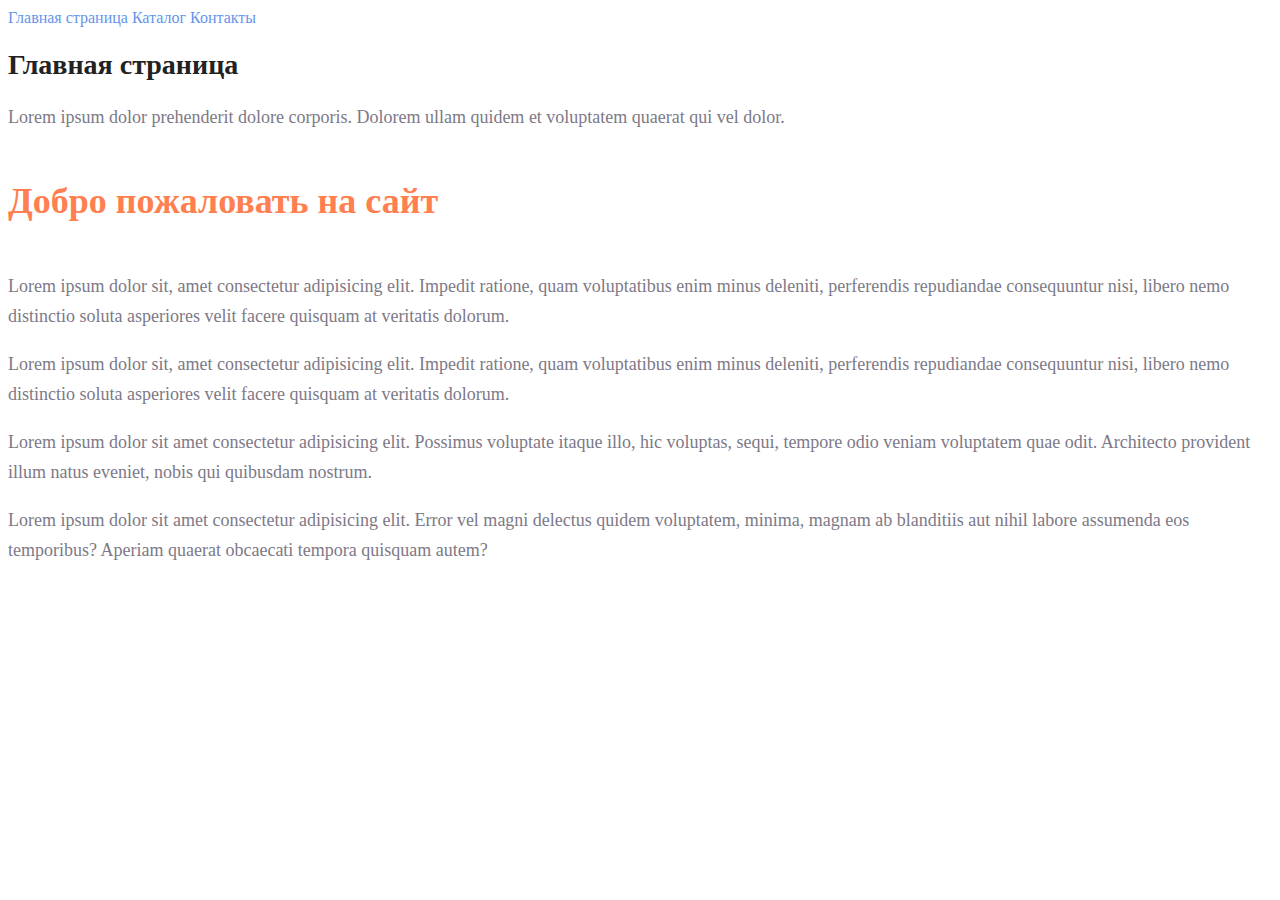
<file: homework1/index.html>
<!DOCTYPE html>
<html lang="en">
<head>
    <meta charset="UTF-8">
    <meta name="viewport" content="width=device-width, initial-scale=1.0">
    <title>Document</title>
    <link rel="stylesheet" href="styles.css">
</head>
<body>
    <a class="nova_link" href="index.html">Главная страница</a>
    <a class="nova_link" href="catalog.html">Каталог</a>
    <a class="nova_link" href="contacts.html">Контакты</a>
    <h1>Главная страница</h1>
    <p class="for_prgrph">Lorem ipsum dolor prehenderit dolore corporis. Dolorem ullam quidem et voluptatem quaerat qui vel dolor.</p>
    <h2>Добро пожаловать на сайт</h2>
    <p class="for_prgrph">Lorem ipsum dolor sit, amet consectetur adipisicing elit. Impedit ratione, quam voluptatibus enim minus deleniti, perferendis repudiandae consequuntur nisi, libero nemo distinctio soluta asperiores velit facere quisquam at veritatis dolorum.</p>
    <p class="for_prgrph">Lorem ipsum dolor sit, amet consectetur adipisicing elit. Impedit ratione, quam voluptatibus enim minus deleniti, perferendis repudiandae consequuntur nisi, libero nemo distinctio soluta asperiores velit facere quisquam at veritatis dolorum.</p>
    <p class="for_prgrph" >Lorem ipsum dolor sit amet consectetur adipisicing elit. Possimus voluptate itaque illo, hic voluptas, sequi, tempore odio veniam voluptatem quae odit. Architecto provident illum natus eveniet, nobis qui quibusdam nostrum.</p>
    <p class="for_prgrph" >Lorem ipsum dolor sit amet consectetur adipisicing elit. Error vel magni delectus quidem voluptatem, minima, magnam ab blanditiis aut nihil labore assumenda eos temporibus? Aperiam quaerat obcaecati tempora quisquam autem?</p>
</body>
</html>
</file>
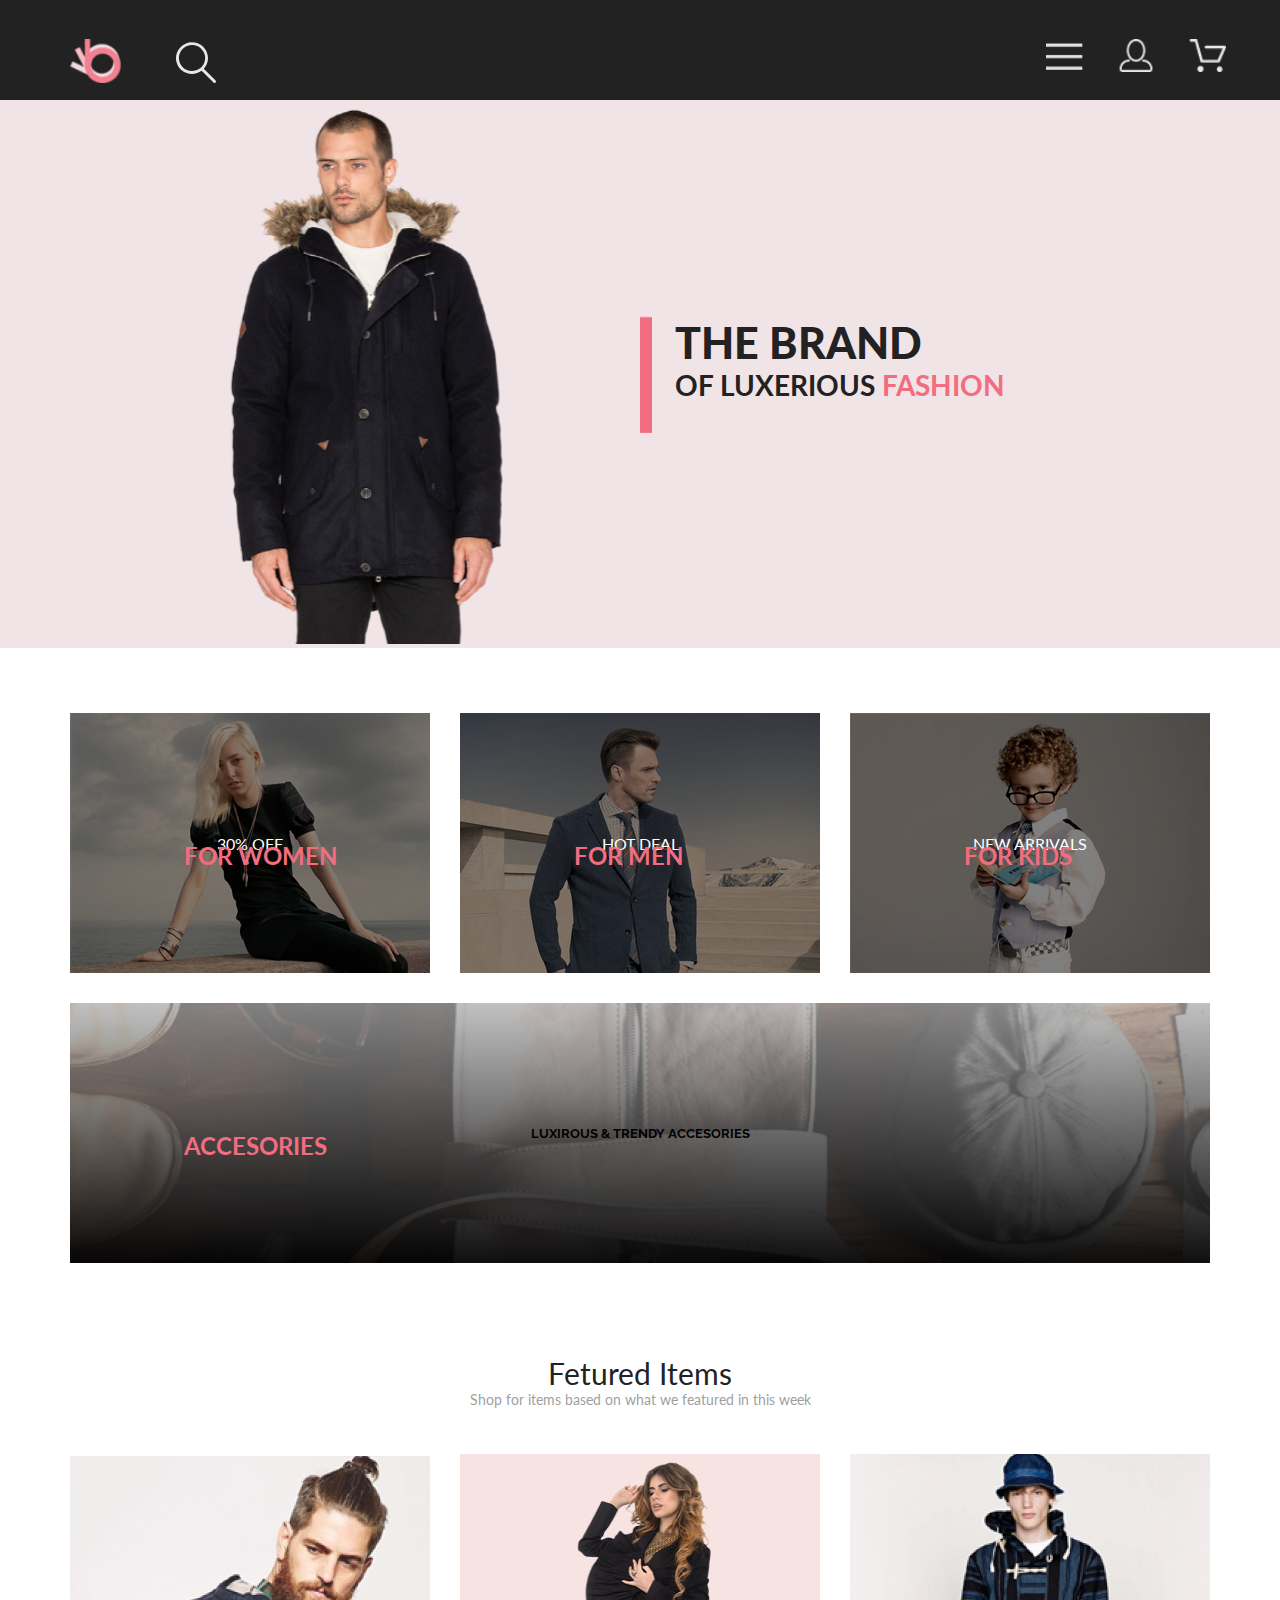
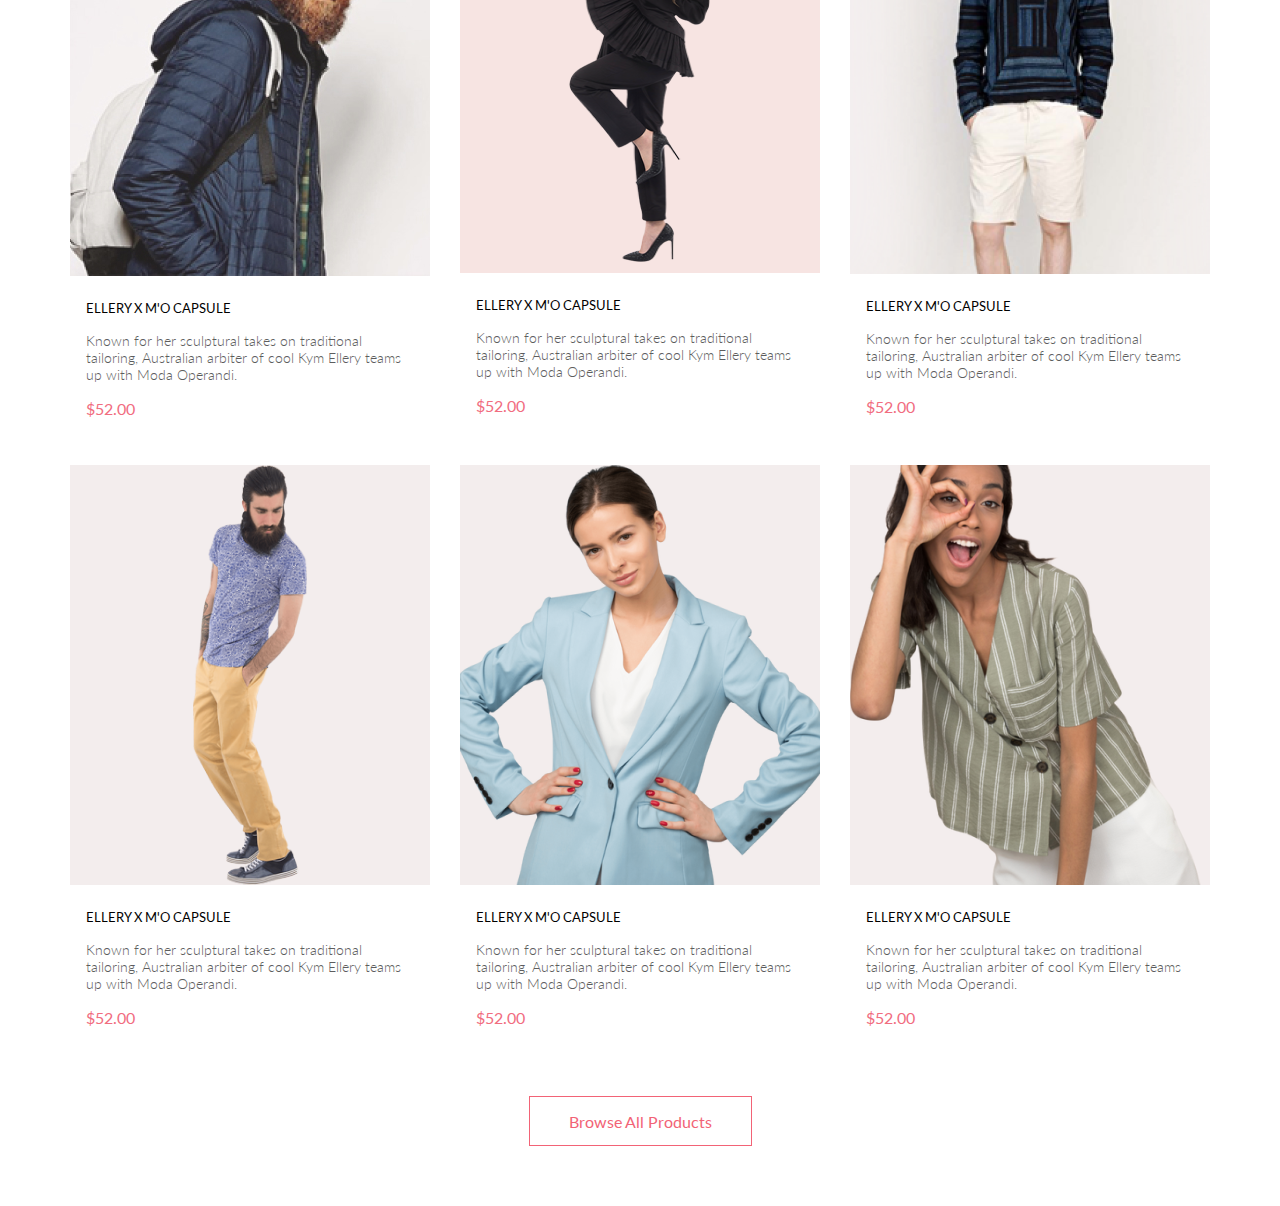
<file: homework5/index.html>
<!DOCTYPE html>
<html lang="en">
<head>
    <link rel="preconnect" href="https://fonts.googleapis.com">
    <link rel="preconnect" href="https://fonts.gstatic.com" crossorigin>
    <link href="https://fonts.googleapis.com/css2?family=Lato:wght@300;400;700;900&family=Open+Sans:wght@600;700;800&family=Raleway:wght@300;400;600&display=swap" rel="stylesheet">
    <meta charset="UTF-8">
    <meta name="viewport" content="width=device-width, initial-scale=1.0">
    <title>Document</title>
    <link rel="stylesheet" href="style.css">
</head>
<body>
    <div class="header">
        <div class="container flex">
            <div class="left_logo_group ">
                <a href="#" class="head_link1"><img src="../homework2/img/left_logo1.png" alt="leftlogo1" class="left_logo1"></a>
                 
                <a href="#" class="head_link1">
                <img src="../homework2/img/left_logo2.svg" alt="leftlogo2" class="left_logo2">
                </a>
            </div>
            <div class="right_logo_group">
                <a href="#" class="head_link2">
                    <img src="../homework2/img/right_logos.png" alt="right logos" class="right_logo1">
                </a>
                </div>
        </div>
    </div>
    <div class="main1">
        <div class="container flex">
            <div class="main1_left">
                <img src="..//homework2/img/svgpic1main.svg" alt="left_pic" class="left_icon">
            </div>
            <div class="main1_right flex">
                <div class="right_content_main1 flex">
                    <img src="../homework2/img/right_pic_main1.png" alt="right_pic" class="right_pic">
                    <div class="titles_common">
                    <h2 class="title_size2">THE BRAND</h2>
                    <h4 class="title_size4">OF LUXERIOUS <span class="title_size4_pink">FASHION</span> </h4>
                </div>
                </div>
            </div>
        </div>
    </div>
    <div class="main2">
        <div class="container">
            <div class="content_items_in_main2">
                <div class="item item1">
                    <img src=".//img/item1 main2.png" alt="" class="iconimg1">
                    <h5 class="subtitle_item">30% OFF</h5>
                    <h3 class="title_item">FOR WOMEN</h3>
                </div>
                <div class="item item2">
                    <img src=".//img/item2 main2.png" alt="" class="iconimg1">
                    <h5 class="subtitle_item">HOT DEAL</h5>
                    <h3 class="title_item">FOR MEN</h3>
                </div>
                <div class="item item3">
                    <img src=".//img/item3 main2.png" alt="" class="iconimg1">
                    <h5 class="subtitle_item">NEW ARRIVALS</h5>
                    <h3 class="title_item">FOR KIDS</h3>
                </div>
                <div class="item4long">
                    <h5 class="subtitle_itemL">LUXIROUS & TRENDY
                        ACCESORIES</h5>
                    <h3 class="title_item">ACCESORIES</h3>
                </div>
            </div>
        </div>
    </div>
    <div class="main3">
        <h3 class="title_at_main3">Fetured Items</h3>
        <h5 class="subtitle_at_main3">Shop for items based on what we featured in this week</h5>
        <div class="container">
            <div class="content_items_in_main3">
                

                <div class="itemmain3 in_main3_item1">
                    <div class="subitem subitem1"><img src="../homework2/img/main3_pic1.jpg" alt="" class="icons_in_main3">
                       </div>
                    <div class="subitem subitem2"> <h4 class="title_in_main3">ELLERY X M'O CAPSULE</h4>
                        <p class="content_in_main3">Known for her sculptural takes on traditional tailoring, Australian arbiter of cool Kym Ellery teams up with Moda Operandi.</p>
                        <h4 class="price">$52.00</h4>                         
                    </div>
                   
                </div>

                <div class="itemmain3 in_main3_item2">
                    <div class="subitem subitem1_2">
                        <div class="joint_2_pictures">
                            <img src="../homework2/img/main3_pic2_layer.png" alt="layer" class="pict2">

                        </div>
                       </div>
                    <div class="subitem subitem2"> <h4 class="title_in_main3">ELLERY X M'O CAPSULE</h4>
                        <p class="content_in_main3">Known for her sculptural takes on traditional tailoring, Australian arbiter of cool Kym Ellery teams up with Moda Operandi.</p>
                        <h4 class="price">$52.00</h4>                         
                    </div>
                   
                </div>

                <div class="itemmain3 in_main3_item3">
                    <div class="subitem subitem1"><img src="../homework2/img/main3_pic3.png" alt="" class="icons_in_main3">
                       </div>
                    <div class="subitem subitem2"> <h4 class="title_in_main3">ELLERY X M'O CAPSULE</h4>
                        <p class="content_in_main3">Known for her sculptural takes on traditional tailoring, Australian arbiter of cool Kym Ellery teams up with Moda Operandi.</p>
                        <h4 class="price">$52.00</h4>                         
                    </div>
                   
                </div>

                <div class="itemmain3 in_main3_item4">
                    <div class="subitem subitem1"><img src="../homework2/img/main3_pic4.png" alt="" class="icons_in_main3">
                       </div>
                    <div class="subitem subitem2"> <h4 class="title_in_main3">ELLERY X M'O CAPSULE</h4>
                        <p class="content_in_main3">Known for her sculptural takes on traditional tailoring, Australian arbiter of cool Kym Ellery teams up with Moda Operandi.</p>
                        <h4 class="price">$52.00</h4>                         
                    </div>
                
                </div>
                <div class="itemmain3 in_main3_item5">
                    <div class="subitem subitem1"><img src="../homework2/img/main3_pic5.png" alt="" class="icons_in_main3">
                       </div>
                    <div class="subitem subitem2"> <h4 class="title_in_main3">ELLERY X M'O CAPSULE</h4>
                        <p class="content_in_main3">Known for her sculptural takes on traditional tailoring, Australian arbiter of cool Kym Ellery teams up with Moda Operandi.</p>
                        <h4 class="price">$52.00</h4>                         
                    </div>
                   
                </div>

                <div class="itemmain3 in_main3_item6">
                    <div class="subitem subitem1"><img src="../homework2/img/main3_pic6.png" alt="" class="icons_in_main3">
                       </div>
                    <div class="subitem subitem2"> <h4 class="title_in_main3">ELLERY X M'O CAPSULE</h4>
                        <p class="content_in_main3">Known for her sculptural takes on traditional tailoring, Australian arbiter of cool Kym Ellery teams up with Moda Operandi.</p>
                        <h4 class="price">$52.00</h4>                         
                    </div>
                   
                </div>
                </div>
            </div>
         </div>
    </div>

    <div class="footer">
        <div class="container center">
            <a href="#" class="footLink">Browse All Products</a>

        </div>
    </div>
    
    
</body>
</html>
</file>
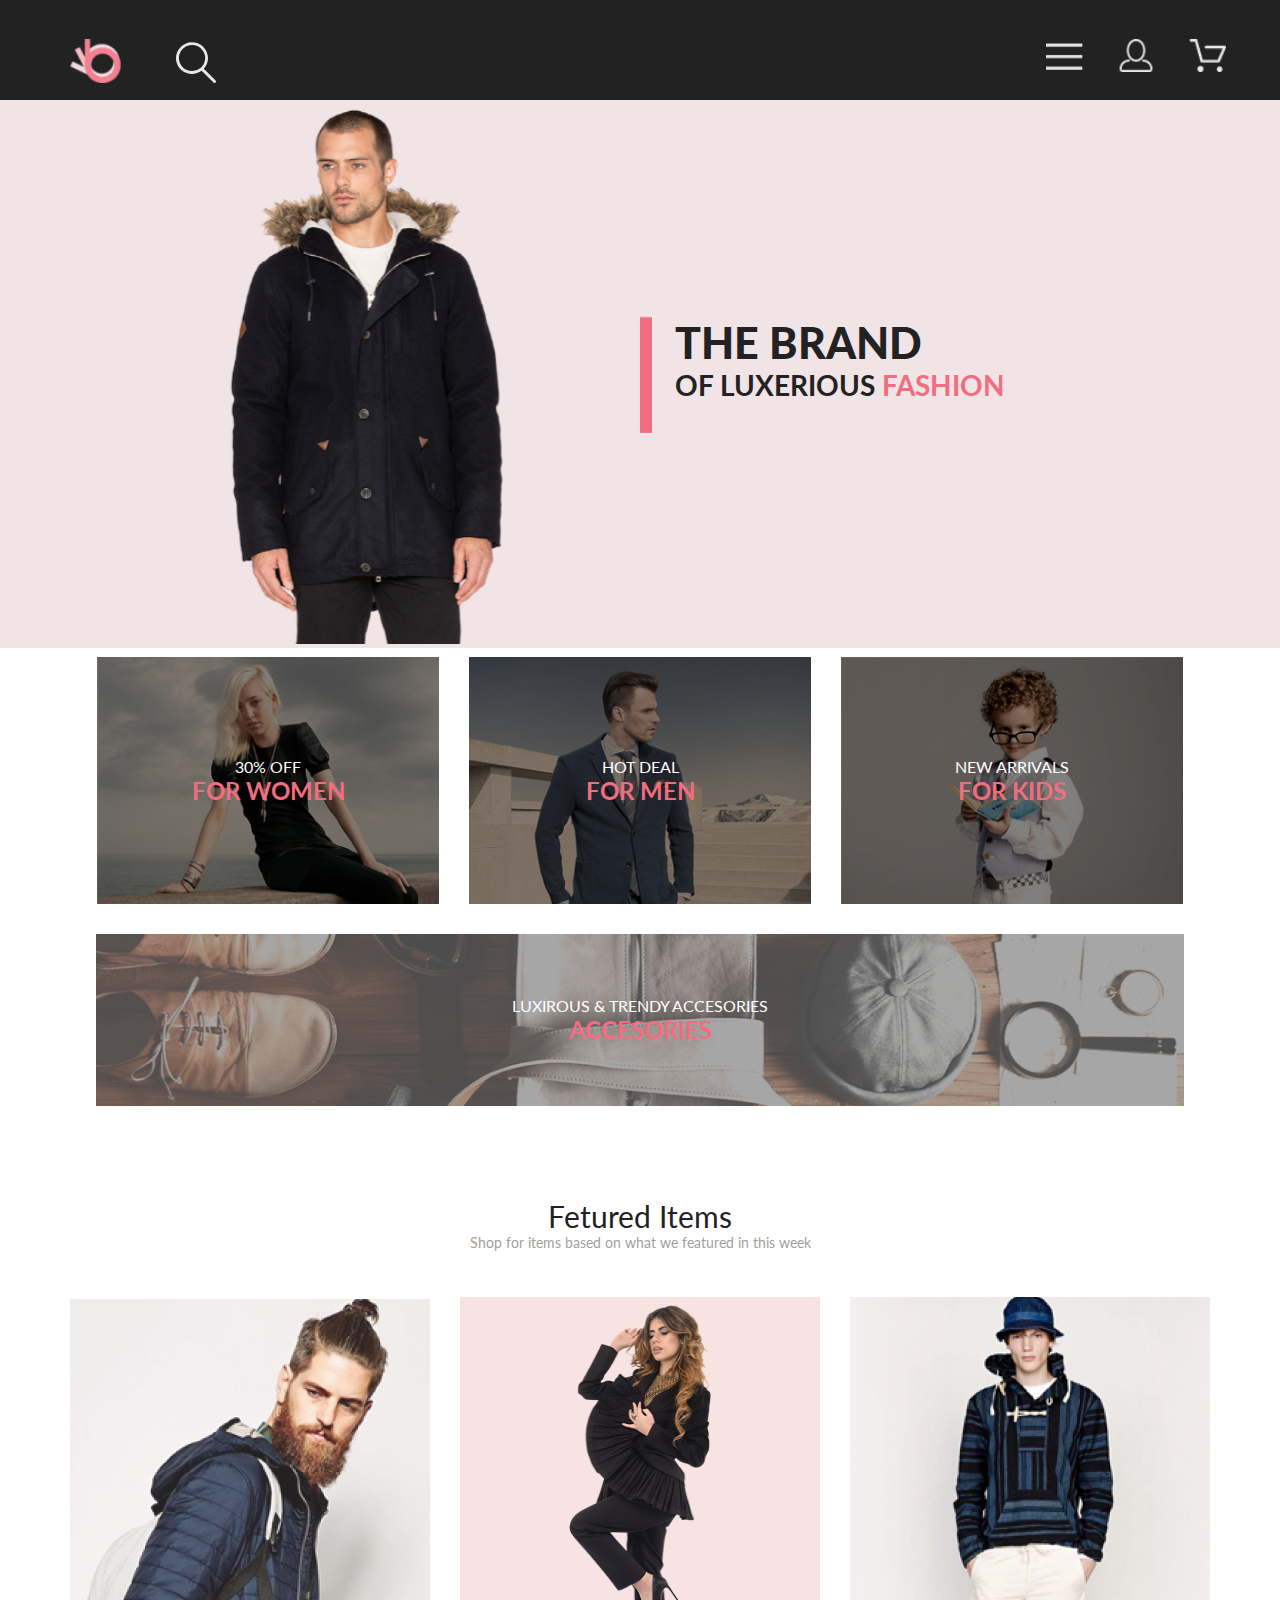
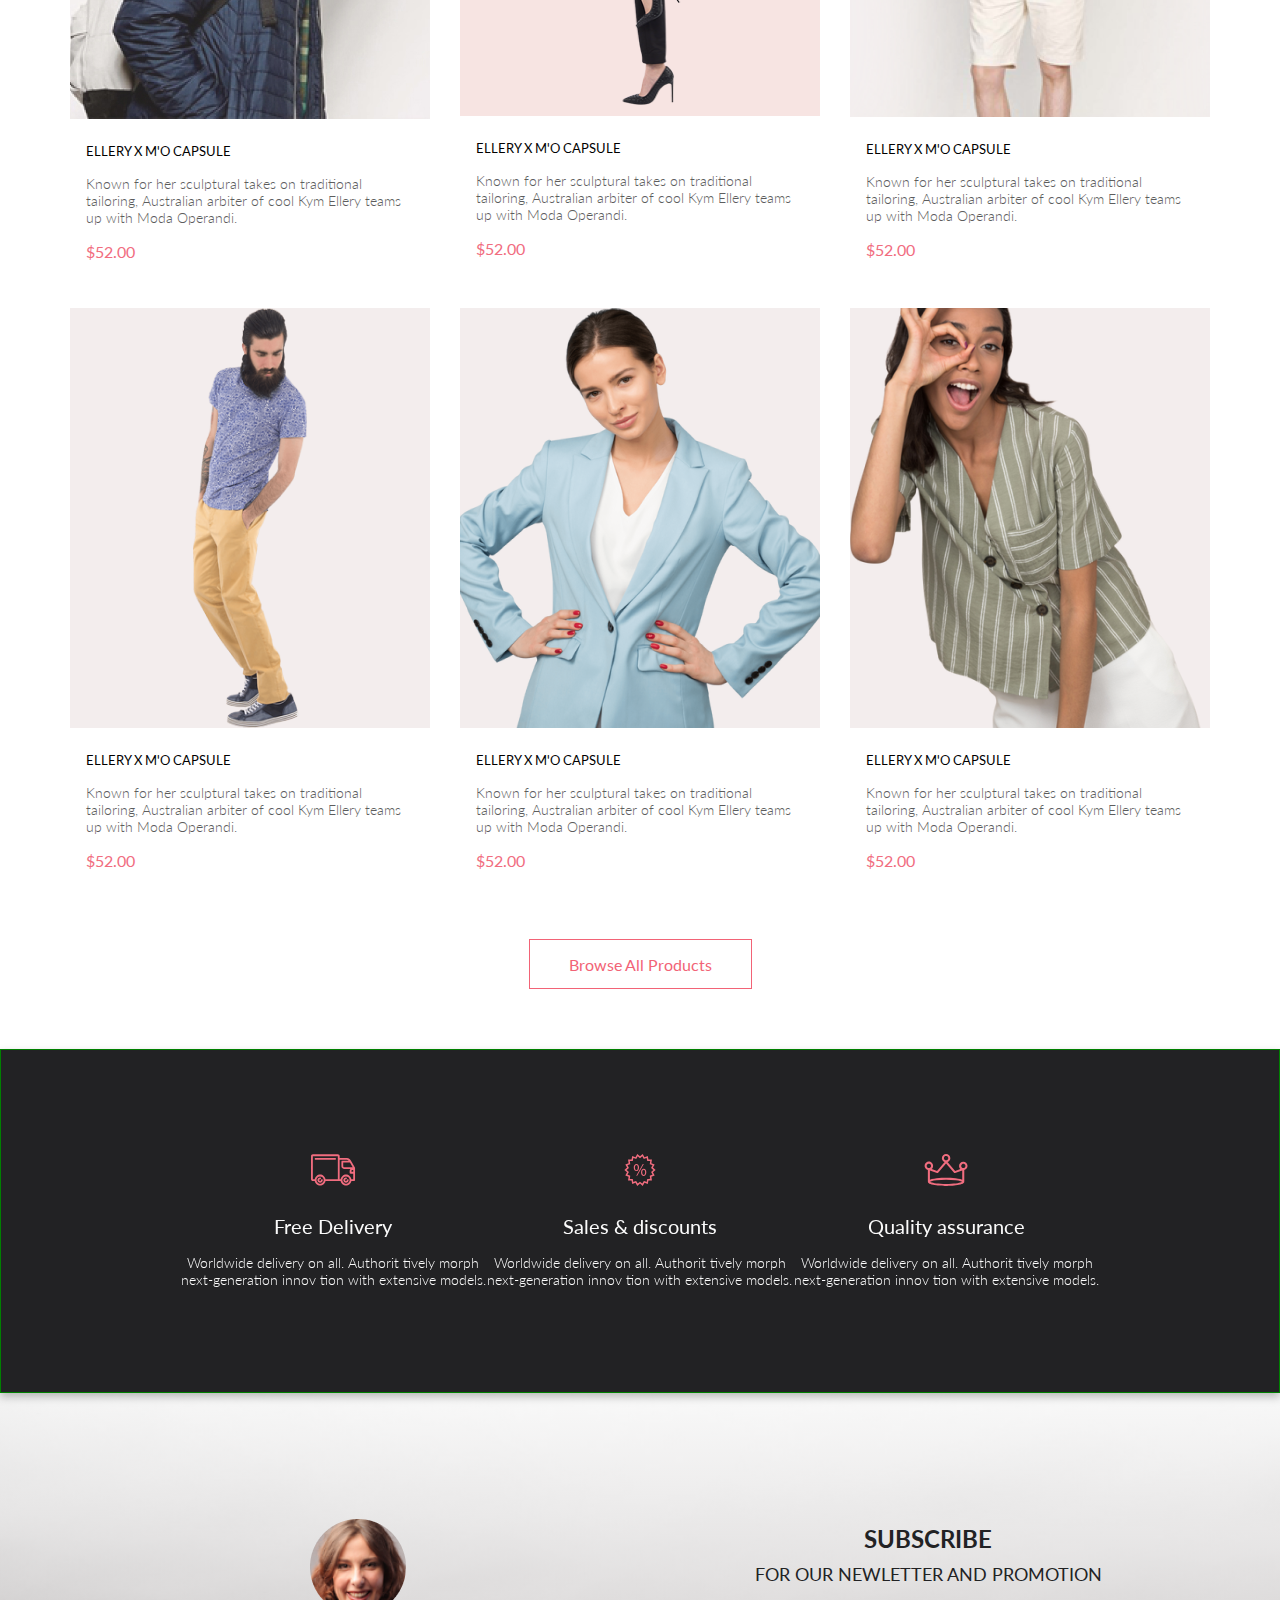
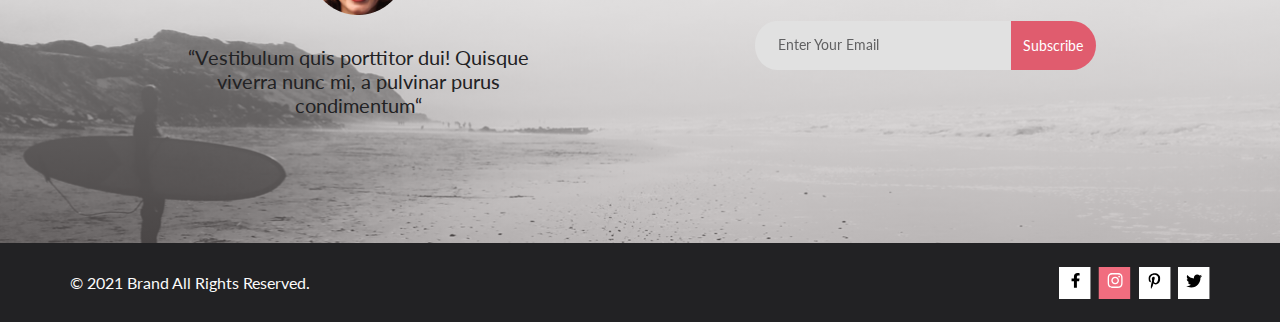
<file: homework6/index.html>
<!DOCTYPE html>
<html lang="en">
<head>
    <link rel="preconnect" href="https://fonts.googleapis.com">
    <link rel="preconnect" href="https://fonts.gstatic.com" crossorigin>
    <link href="https://fonts.googleapis.com/css2?family=Lato:wght@300;400;700;900&family=Open+Sans:wght@600;700;800&family=Raleway:wght@300;400;600&display=swap" rel="stylesheet">
    <meta charset="UTF-8">
    <meta name="viewport" content="width=device-width, initial-scale=1.0">
    <title>Document</title>
    <link rel="stylesheet" href="style.css">
</head>
<body>
    <div class="header">
        <div class="container flex">
            <div class="left_logo_group ">
                <a href="#" class="head_link1"><img src="../homework2/img/left_logo1.png" alt="leftlogo1" class="left_logo1"></a>
                 
                <a href="#" class="head_link1">
                <img src="../homework2/img/left_logo2.svg" alt="leftlogo2" class="left_logo2">
                </a>
            </div>
            <div class="right_logo_group">
                <a href="#" class="head_link2">
                    <img src="../homework2/img/right_logos.png" alt="right logos" class="right_logo1">
                </a>
                </div>
        </div>
    </div>
    <div class="main1">
        <div class="container flex">
            <div class="main1_left">
                <img src="..//homework2/img/svgpic1main.svg" alt="left_pic" class="left_icon">
            </div>
            <div class="main1_right flex">
                <div class="right_content_main1 flex">
                    <img src="../homework2/img/right_pic_main1.png" alt="right_pic" class="right_pic">
                    <div class="titles_common">
                    <h2 class="title_size2">THE BRAND</h2>
                    <h4 class="title_size4">OF LUXERIOUS <span class="title_size4_pink">FASHION</span> </h4>
                </div>
                </div>
            </div>
        </div>
    </div>
    <div class="main2">
        <div class="container">
            <div class="content_items_in_main2">
                <div class="item item1">
                    <img src=".//img/item1 main2.png" alt="" class="iconimg1">
                    <div class="overall">
                        <h5 class="subtitle_item">30% OFF</h5>
                        <h3 class="title_item">FOR WOMEN</h3>
                    </div>
                </div>
                <div class="item item2">
                    <img src=".//img/item2 main2.png" alt="" class="iconimg1">
                    <div class="overall">
                    <h5 class="subtitle_item">HOT DEAL</h5>
                    <h3 class="title_item">FOR MEN</h3>
                    </div>
                </div>
                <div class="item item3">
                    <img src=".//img/item3 main2.png" alt="" class="iconimg1">
                    <div class="overall">
                    <h5 class="subtitle_item">NEW ARRIVALS</h5>
                     <h3 class="title_item">FOR KIDS</h3>
                    </div>
                </div>
                <div class="item4long">
                    <div class="wrapper">
                        <img src="../homework6/img/item4 main2.png" alt="long" class="icon4">
                    </div>

                    <div class="overall">
                        <h5 class="subtitle_itemL">LUXIROUS & TRENDY
                            ACCESORIES</h5>
                        <h3 class="title_item">ACCESORIES</h3>
                    </div>

                </div>
            </div>
        </div>
    </div>
    <div class="main3">
        <h3 class="title_at_main3">Fetured Items</h3>
        <h5 class="subtitle_at_main3">Shop for items based on what we featured in this week</h5>
        <div class="container">
            <div class="content_items_in_main3">
                

                <div class="itemmain3 in_main3_item1">
                    <div class="subitem subitem1"><img src="../homework2/img/main3_pic1.jpg" alt="" class="icons_in_main3">
                       </div>
                    <div class="subitem subitem2"> <h4 class="title_in_main3">ELLERY X M'O CAPSULE</h4>
                        <p class="content_in_main3">Known for her sculptural takes on traditional tailoring, Australian arbiter of cool Kym Ellery teams up with Moda Operandi.</p>
                        <h4 class="price">$52.00</h4>                         
                    </div>
                   
                </div>

                <div class="itemmain3 in_main3_item2">
                    <div class="subitem subitem1_2">
                        <div class="joint_2_pictures">
                            <img src="../homework2/img/main3_pic2_layer.png" alt="layer" class="pict2">

                        </div>
                       </div>
                    <div class="subitem subitem2"> <h4 class="title_in_main3">ELLERY X M'O CAPSULE</h4>
                        <p class="content_in_main3">Known for her sculptural takes on traditional tailoring, Australian arbiter of cool Kym Ellery teams up with Moda Operandi.</p>
                        <h4 class="price">$52.00</h4>                         
                    </div>
                   
                </div>

                <div class="itemmain3 in_main3_item3">
                    <div class="subitem subitem1"><img src="../homework2/img/main3_pic3.png" alt="" class="icons_in_main3">
                       </div>
                    <div class="subitem subitem2"> <h4 class="title_in_main3">ELLERY X M'O CAPSULE</h4>
                        <p class="content_in_main3">Known for her sculptural takes on traditional tailoring, Australian arbiter of cool Kym Ellery teams up with Moda Operandi.</p>
                        <h4 class="price">$52.00</h4>                         
                    </div>
                   
                </div>

                <div class="itemmain3 in_main3_item4">
                    <div class="subitem subitem1"><img src="../homework2/img/main3_pic4.png" alt="" class="icons_in_main3">
                       </div>
                    <div class="subitem subitem2"> <h4 class="title_in_main3">ELLERY X M'O CAPSULE</h4>
                        <p class="content_in_main3">Known for her sculptural takes on traditional tailoring, Australian arbiter of cool Kym Ellery teams up with Moda Operandi.</p>
                        <h4 class="price">$52.00</h4>                         
                    </div>
                
                </div>
                <div class="itemmain3 in_main3_item5">
                    <div class="subitem subitem1"><img src="../homework2/img/main3_pic5.png" alt="" class="icons_in_main3">
                       </div>
                    <div class="subitem subitem2"> <h4 class="title_in_main3">ELLERY X M'O CAPSULE</h4>
                        <p class="content_in_main3">Known for her sculptural takes on traditional tailoring, Australian arbiter of cool Kym Ellery teams up with Moda Operandi.</p>
                        <h4 class="price">$52.00</h4>                         
                    </div>
                   
                </div>

                <div class="itemmain3 in_main3_item6">
                    <div class="subitem subitem1"><img src="../homework2/img/main3_pic6.png" alt="" class="icons_in_main3">
                       </div>
                    <div class="subitem subitem2"> <h4 class="title_in_main3">ELLERY X M'O CAPSULE</h4>
                        <p class="content_in_main3">Known for her sculptural takes on traditional tailoring, Australian arbiter of cool Kym Ellery teams up with Moda Operandi.</p>
                        <h4 class="price">$52.00</h4>                         
                    </div>
                   
                </div>
                </div>
            </div>
     </div>
    <div class="footer">
        <div class="container center">
            <a href="#" class="footLink">Browse All Products</a>

        </div>
    </div>
    <section class="cellar_one">
           <div class="content_cellar_one">
            <div class="cell_of_cellar">
                <div class="cellar_item c_item1">
                    <img src="../homework6/img/cellar_logo1.svg" alt="cellarlogo1" class="cellar_icon">
                    <div class="cellar_title">Free Delivery</div>
                    <div class="cellar_subtitle">Worldwide delivery on all. Authorit tively morph next-generation innov tion with extensive models.</div>
                </div>
                <div class="cellar_item c_item2">
                    <img src="../homework6/img/cellar_logo2.svg" alt="cellarlogo2" class="cellar_icon">
                    <div class="cellar_title">Sales & discounts</div>
                    <div class="cellar_subtitle">Worldwide delivery on all. Authorit tively morph next-generation innov tion with extensive models.</div>
                </div>
                <div class="cellar_item c_item3">
                    <img src="../homework6/img/cellar_logo3.svg" alt="cellarlogo3" class="cellar_icon">
                    <div class="cellar_title">Quality assurance</div>
                    <div class="cellar_subtitle">Worldwide delivery on all. Authorit tively morph next-generation innov tion with extensive models.</div>
                </div>

                
            </div>
            
           </div>
       
    </section>
    <section class="cellar_two">
        <div class="container ">
            <div class="cell_of_cellar2">
                <div class="cellar2_left_part">
                    <img src="../homework6/img/cellar2_left_img.png" alt="img left" class="cellar2_left_img">
                    <div class="cellar2_left_text">
                        “Vestibulum quis porttitor dui! Quisque viverra nunc mi, a pulvinar purus condimentum“
                    </div>
                </div>
                <div class="cellar2_right_part">
                    <div class="cellar2_heading_right">
                        <div class="cellar2_right_title">
                            SUBSCRIBE 
                        </div>
                        <div class="cellar2_right_subtitle">
                            FOR OUR NEWLETTER AND PROMOTION
                        </div>
                        <div class="seacrh_window">
                            <div class="window_elem1">
                                <img src="../homework6/img/searchwindow-1.svg" alt="el1" class="elem1"> 
                            </div>
                            <div class="text_seek">Enter Your Email</div>
                            <div class="window_elem2">
                               <div class="button_cellar2"> 
                                 <p class="name_button_cellar2">
                                    Subscribe
                                 </p> 
                               </div>
                            </div>
                           
                        </div>
    
                    </div>
                    
                </div>
            </div>
          

        </div>
    </section>
    <section class="cellar_footer">
        <div class="container">
            <div class="cell_of_footer">
                <div class="right_footer_side">
                    <div class="footer_text">
                        © 2021  Brand  All Rights Reserved.
                    </div>
                </div>
                <div class="left_footer_side">
                    <div class="cellar_footer_logos">
                        <div class="logoONE">
                            <img src="../homework6/img/footlogoWhite.svg" alt="logo1" class="footer_logo footlogo1">
                            <a href="#" class="footer_cellar_link">
                                <img src="../homework6/img/f.svg" alt="symbol1" class="footer_logo_symbol">
                            </a>
                        </div>
                        <div class="logoONE">
                            <img src="../homework6/img/footlogoPink.svg" alt="logo1" class="footer_logo footlogo1">
                            <a href="#" class="footer_cellar_link">
                                <img src="../homework6/img/insta 2.svg" alt="symbol1" class="footer_logo_symbol">
                            </a>
                        </div>
                        <div class="logoONE">
                            <img src="../homework6/img/footlogoWhite.svg" alt="logo1" class="footer_logo footlogo1">
                            <a href="#" class="footer_cellar_link">
                                <img src="../homework6/img/pinterest3.svg" alt="symbol1" class="footer_logo_symbol">
                            </a>
                        </div>
                        <div class="logoONE">
                            <img src="../homework6/img/footlogoWhite.svg" alt="logo1" class="footer_logo footlogo1">
                            <a href="#" class="footer_cellar_link">
                                <img src="../homework6/img/twitter4.svg" alt="symbol1" class="footer_logo_symbol">
                            </a>
                        </div>
    
                    </div>
                </div>

            </div>
        </div>
    </section>
    
    
    
</body>
</html>
</file>
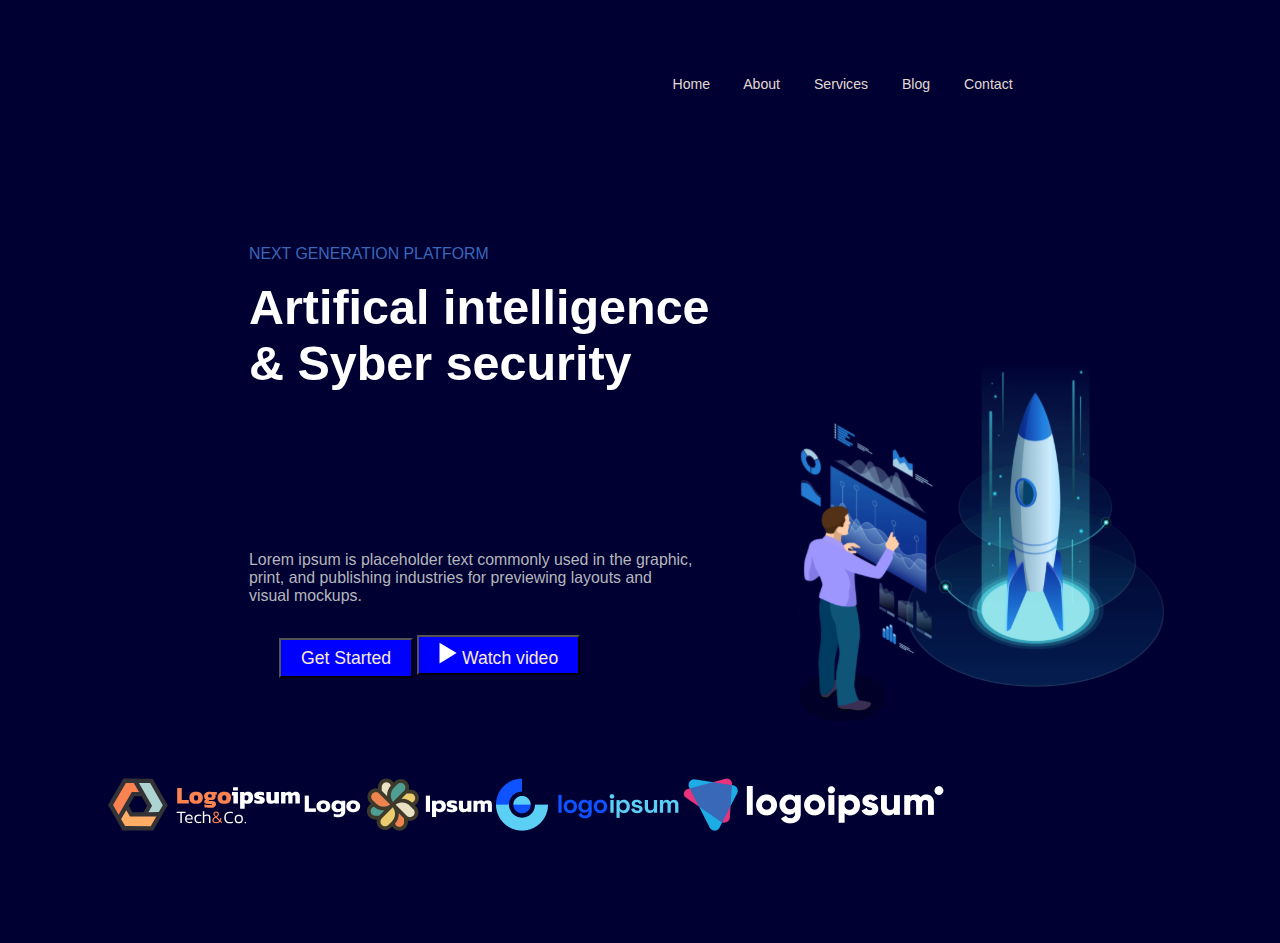
<file: seminar_3/task_1/index.html>
<!DOCTYPE html>
<html lang="en">
<head>
    <meta charset="UTF-8">
    <meta name="viewport" content="width=device-width, initial-scale=1.0">
    <title>Document</title>
    <link rel="stylesheet" href="./style/styles.css">
</head>
<body class="whole">
    <div class="header">
        <div class="headLink">
            <a href="#">Home</a>
            <a href="#">About</a>
            <a href="#">Services</a>
            <a href="#">Blog</a>
            <a href="#">Contact</a>
        </div>
    </div>
    <div class="top">
        <div class="left_side_content"> <!--LFC-->
        <div class="LFC_header">
            <p>NEXT GENERATION PLATFORM</p>
        </div> 
        <div class="LFC_heading">
            Artifical intelligence <br>
            & Syber security </div>
        </div> 
        <div class="LFC_top_content">
            Lorem ipsum is placeholder text commonly used in the graphic, <br> print, and publishing industries for previewing layouts and <br> visual mockups.
            <div class="right_side_content"> <!--RSC-->
                <img src="../task_1/img/img_right_side.svg" alt="main_picture">
            </div>
        </div> 
        <div class="LFC_bottom_buttons">
            <button class="button">Get Started</button>

            <button class="button"> <svg width="18" height="22" viewBox="0 0 18 22" fill="none" xmlns="http://www.w3.org/2000/svg">
                <path d="M17.6688 11.1156L0.484387 21.4186L0.484388 0.812643L17.6688 11.1156Z" fill="white"/>
                </svg>
                  Watch video</button>

        </div> 
        <div class="bottom_logos">
            <div class="logos">
                <img src="../task_1/img/Group 400.svg" alt="1">
                <img src="../task_1/img/Group 401.png" alt="2">
                <img src="../task_1/img/Group 402.png" alt="3">
                <img src="../task_1/img/Group 403.png" alt="4">
            </div>
        </div>        
        </div>
    </div>
    
</body>
</html>
</file>
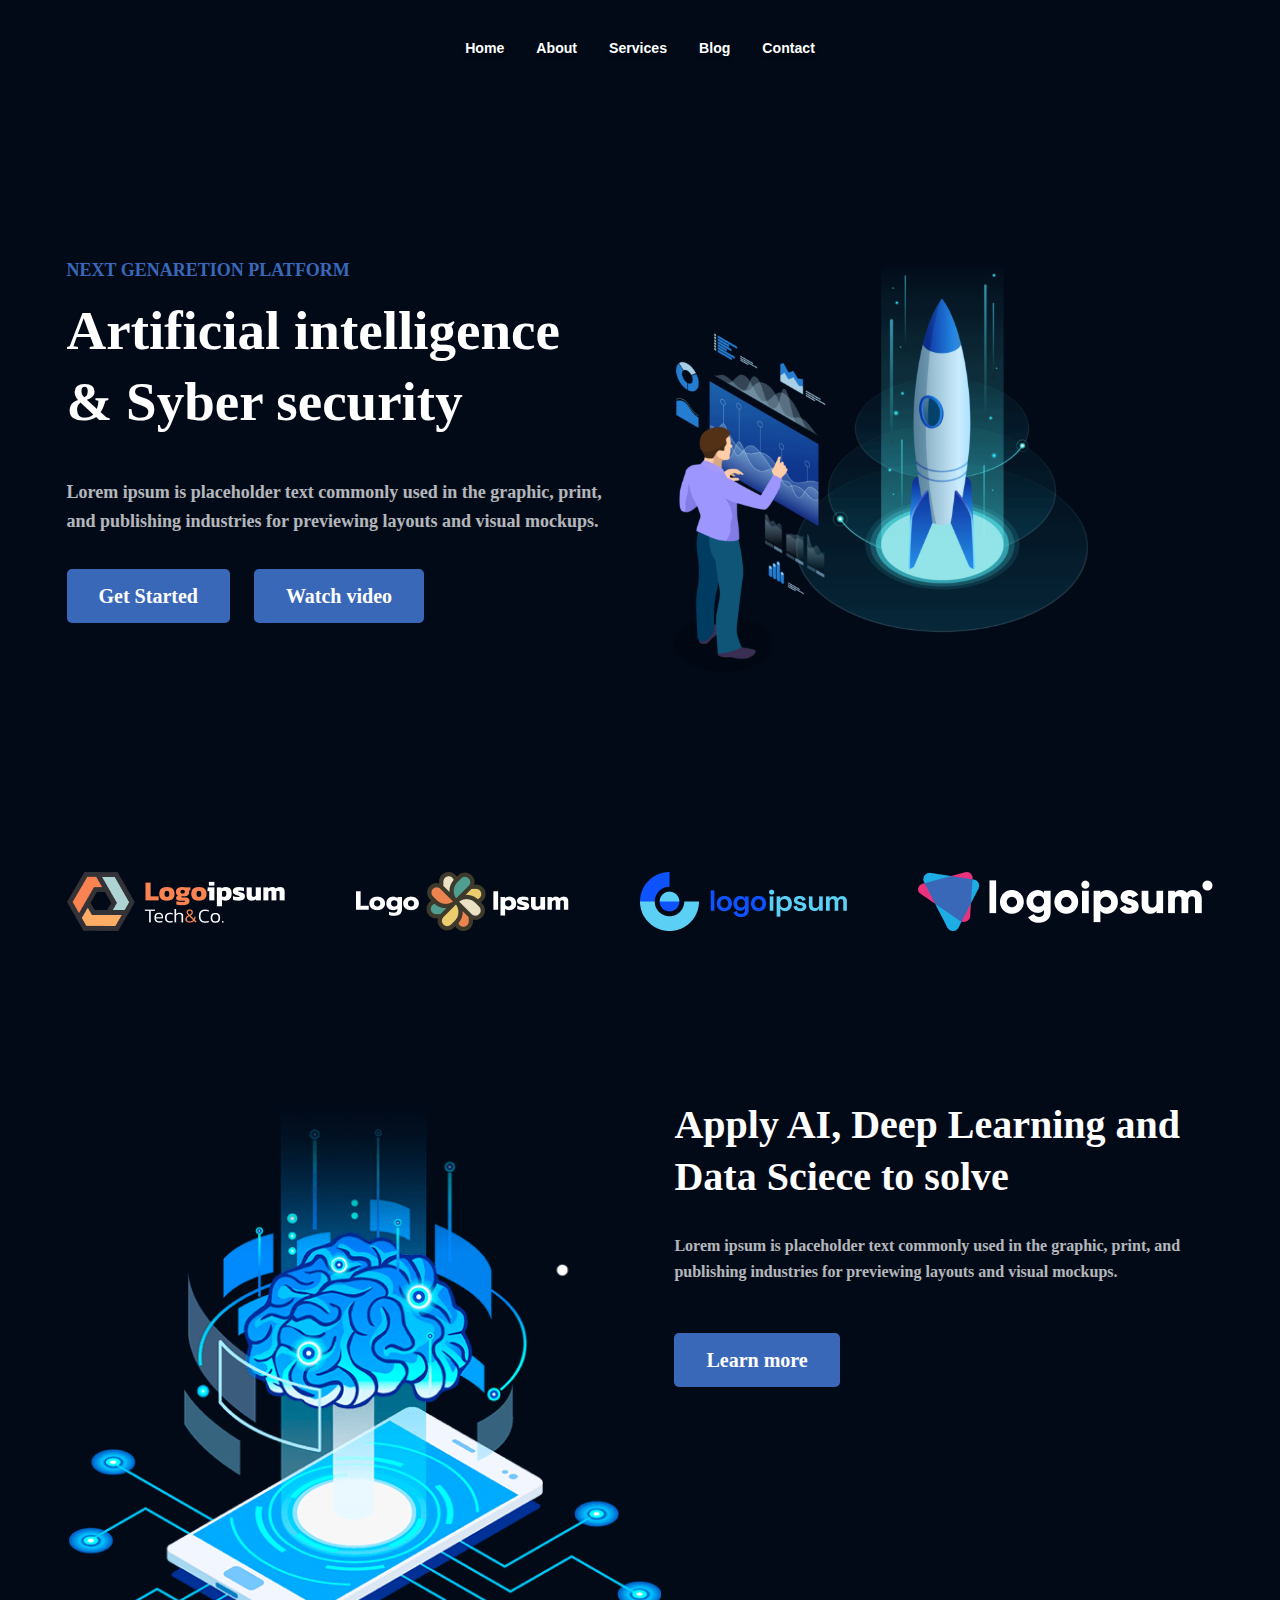
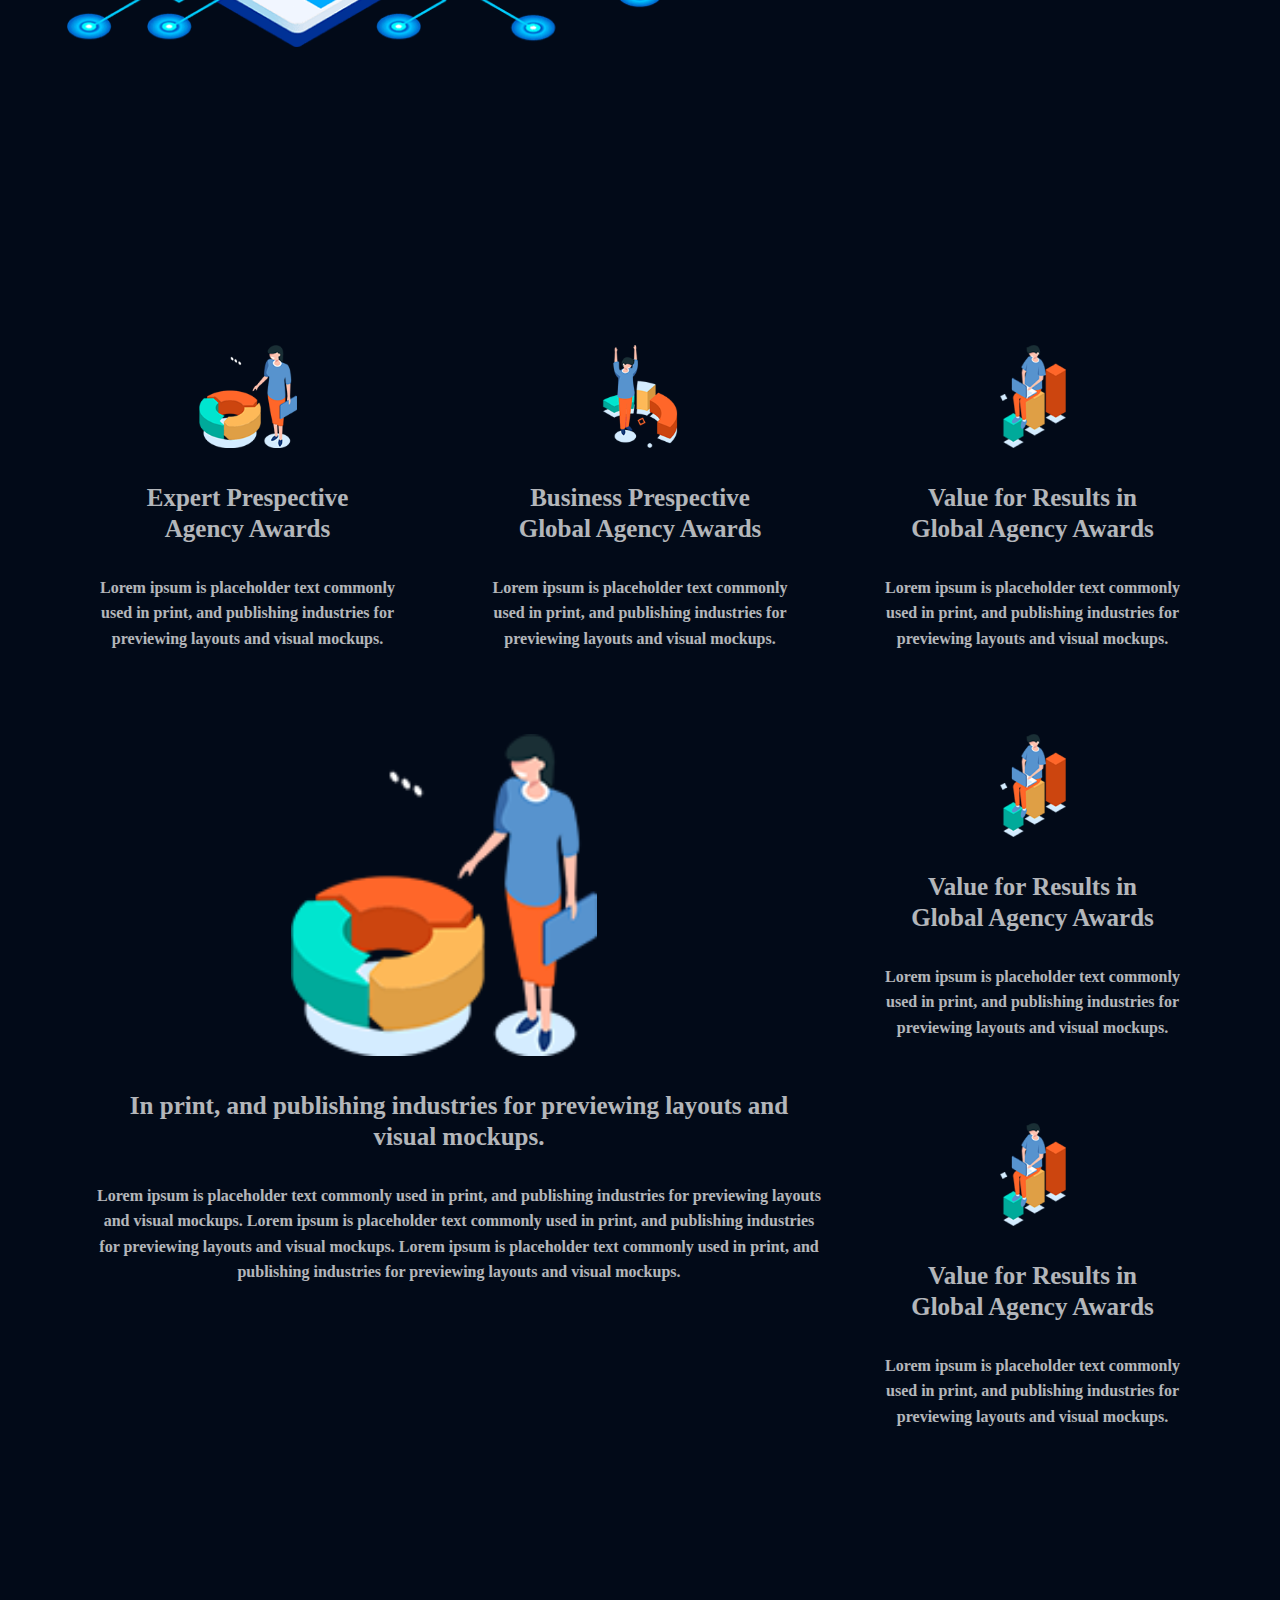
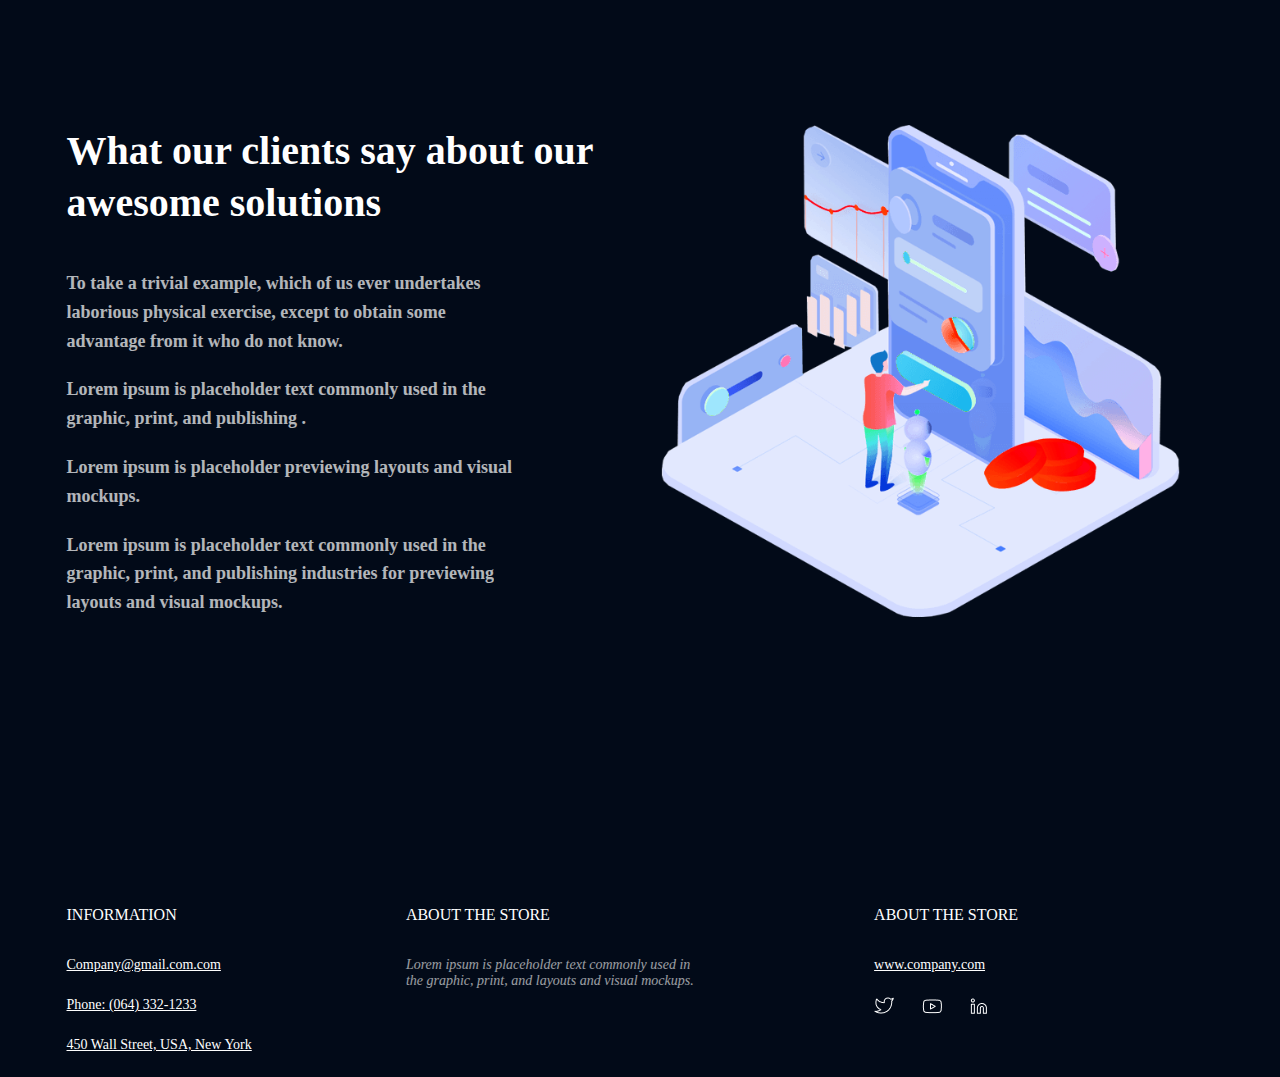
<file: seminar_4/task_1/index.html>
<!DOCTYPE html>
<html lang="en">
 <head>
    <meta charset="UTF-8">
    <meta name ="viewport"content= "width=device-width, initial-scale=1.0">
    <title> Document</title>
    <link rel="stylesheet" href="style.css">
</head>
<body>
    <header class="headrer">
        <div class="container">
         <nav class="nav">
            <a href="#" class="menu-link">Home</a>
            <a href="#" class="menu-link">About</a>
            <a href="#" class="menu-link">Services</a>
            <a href="#" class="menu-link">Blog</a>
            <a href="#" class="menu-link">Contact</a>
         </nav>
        </div>
    </header>
    <div class="main">
        <div class="container flex">
            <div class="main-left">
                <h3 class="subtitle">Next genaretion platform</h3>
                <h1 class="title">Artificial intelligence & Syber security</h1>
                <p class="discription">Lorem ipsum is placeholder text commonly used in the graphic, print, and publishing industries for previewing layouts and visual mockups.</p>
                <a href="#" class="main-link">Get Started</a>
                <a href="#" class="main-link">Watch video</a>
            </div>
            <div class="main-right">
                <img src="../task_1/img/9 1 (1).svg" alt="image1">
            </div>
        </div>
        <div class="logo">
            <div class="container flex">
              <img src="../task_1/img/Group 400.png" alt="1" class="img-pic">
              <img src="../task_1/img/Group 401.png" alt="2" class="img-pic">
              <img src="../task_1/img/Group 402.png" alt="3" class="img-pic">
              <img src="../task_1/img/Group 403.png" alt="4" class="img-pic">
            </div>
        </div>
    </div>
    <div class="main2">
        <div class="container flex">
            <div class="main2-left">
                <img  class="icon2" src="../task_1/img/pic_main2.png" alt="left_img">
            </div>
            <div class="main2-right">
                <h1 class="title2">Apply AI, Deep Learning and Data Sciece to solve</h1>
                <p class="dcb2">Lorem ipsum is placeholder text commonly used in the graphic, print, and publishing industries for previewing layouts and visual mockups.</p>
                <a href="#" class="main-link">Learn more</a>
            </div>
        </div>
    </div>
    <div class="main3">
        <div class="container">
            <div class="content flex">
                <div class="elem elem1">
                    <img class="picPosit" src="../task_1/img/1.svg" alt="1">
                    <h4 class="small_title">Expert Prespective Agency Awards</h4>
                    <p class="inside_cntnt">Lorem ipsum is placeholder text commonly used in print, and publishing industries for previewing layouts and visual mockups.</p>
                </div>
                <div class="elem elem2">     <img class="picPosit" src="../task_1/img/2.svg" alt="1">
                    <h4 class="small_title">Business Prespective Global Agency Awards</h4>
                    <p class="inside_cntnt">Lorem ipsum is placeholder text commonly used in print, and publishing industries for previewing layouts and visual mockups.</p></div>
                <div class="elem elem3">     <img class="picPosit" src="../task_1/img/3.png" alt="1">
                    <h4 class="small_title">Value for Results in Global Agency Awards</h4>
                    <p class="inside_cntnt">Lorem ipsum is placeholder text commonly used in print, and publishing industries for previewing layouts and visual mockups.</p></div>
                <div class="elem elem4">
                    <img class="picPositBig" src="../task_1/img/4.svg" alt="bigIcon">
                    <h4 class="small_title">In print, and publishing industries for previewing layouts and visual mockups.</h4>
                    <p class="inside_cntnt">Lorem ipsum is placeholder text commonly used in print, and publishing industries for previewing layouts and visual mockups. Lorem ipsum is placeholder text commonly used in print, and publishing industries for previewing layouts and visual mockups. Lorem ipsum is placeholder text commonly used in print, and publishing industries for previewing layouts and visual mockups.</p>
                </div>
                <div class="elem elem5">     <img class="picPosit" src="../task_1/img/3.png" alt="1">
                    <h4 class="small_title">Value for Results in Global Agency Awards</h4>
                    <p class="inside_cntnt">Lorem ipsum is placeholder text commonly used in print, and publishing industries for previewing layouts and visual mockups.</p></div>
                <div class="elem elem6">     <img class="picPosit" src="../task_1/img/3.png" alt="1">
                    <h4 class="small_title">Value for Results in Global Agency Awards</h4>
                    <p class="inside_cntnt">Lorem ipsum is placeholder text commonly used in print, and publishing industries for previewing layouts and visual mockups.</p></div>
            </div>
        </div>
    </div>
    <div class="main4">
        <div class="container flex">
           <div class="main4-left">
            <h1 class="title4">What our clients say about our awesome solutions</h1>
            <p class="dscbn3">To take a trivial example, which of us ever undertakes laborious physical exercise, except to obtain some advantage from it who do not know.</p>
            <p class="dscbn3">Lorem ipsum is placeholder text commonly used in the graphic, print, and publishing .</p>
            <p class="dscbn3">Lorem ipsum is placeholder previewing layouts and visual mockups.</p>
            <p class="dscbn3">Lorem ipsum is placeholder text commonly used in the graphic, print, and publishing industries for previewing layouts and visual mockups.</p>
           </div>
           <div class="main4-right">
            <img src="../task_1/img/about3 1.svg" alt="main3_picture">

           </div>
        </div>
    </div>
    <div class="footer">
        <div class="container flex">
            <div class="main-left">
                <h2 class="foot_title">INFORMATION</h2>

                <div class="mini_container">
                    <a href="#" class="foot_link">Company@gmail.com.com</a>
                    <a href="#" class="foot_link">Phone: (064) 332-1233</a>
                    <a href="#" class="foot_link">450 Wall Street, USA, New York</a>
                </div>

            </div>
            <div class="main-mid">
                <h2 class="foot_title">ABOUT THE STORE</h2>
                <div class="mini_container">
                    <p class="footInfo">Lorem ipsum is placeholder text commonly used in the graphic, print, and layouts and visual mockups.</p>
                </div>
            </div>
            <div class="main-right">
                <h2 class="foot_title">ABOUT THE STORE</h2>
                <div class="mini_container">
                    <a href="#" class="foot_link">www.company.com</a>
                    <div class="group">
                        <img class="foot_icon" src="../task_1/img/Vector.png" alt="">
                        <img class="foot_icon" src="../task_1/img/vektor1.png" alt="">
                        <img class="foot_icon" src="../task_1/img/vektor2.png" alt="">
                    </div>
                </div>
               
    
            </div>
        </div>
    </div>

</body>
</html>
</file>
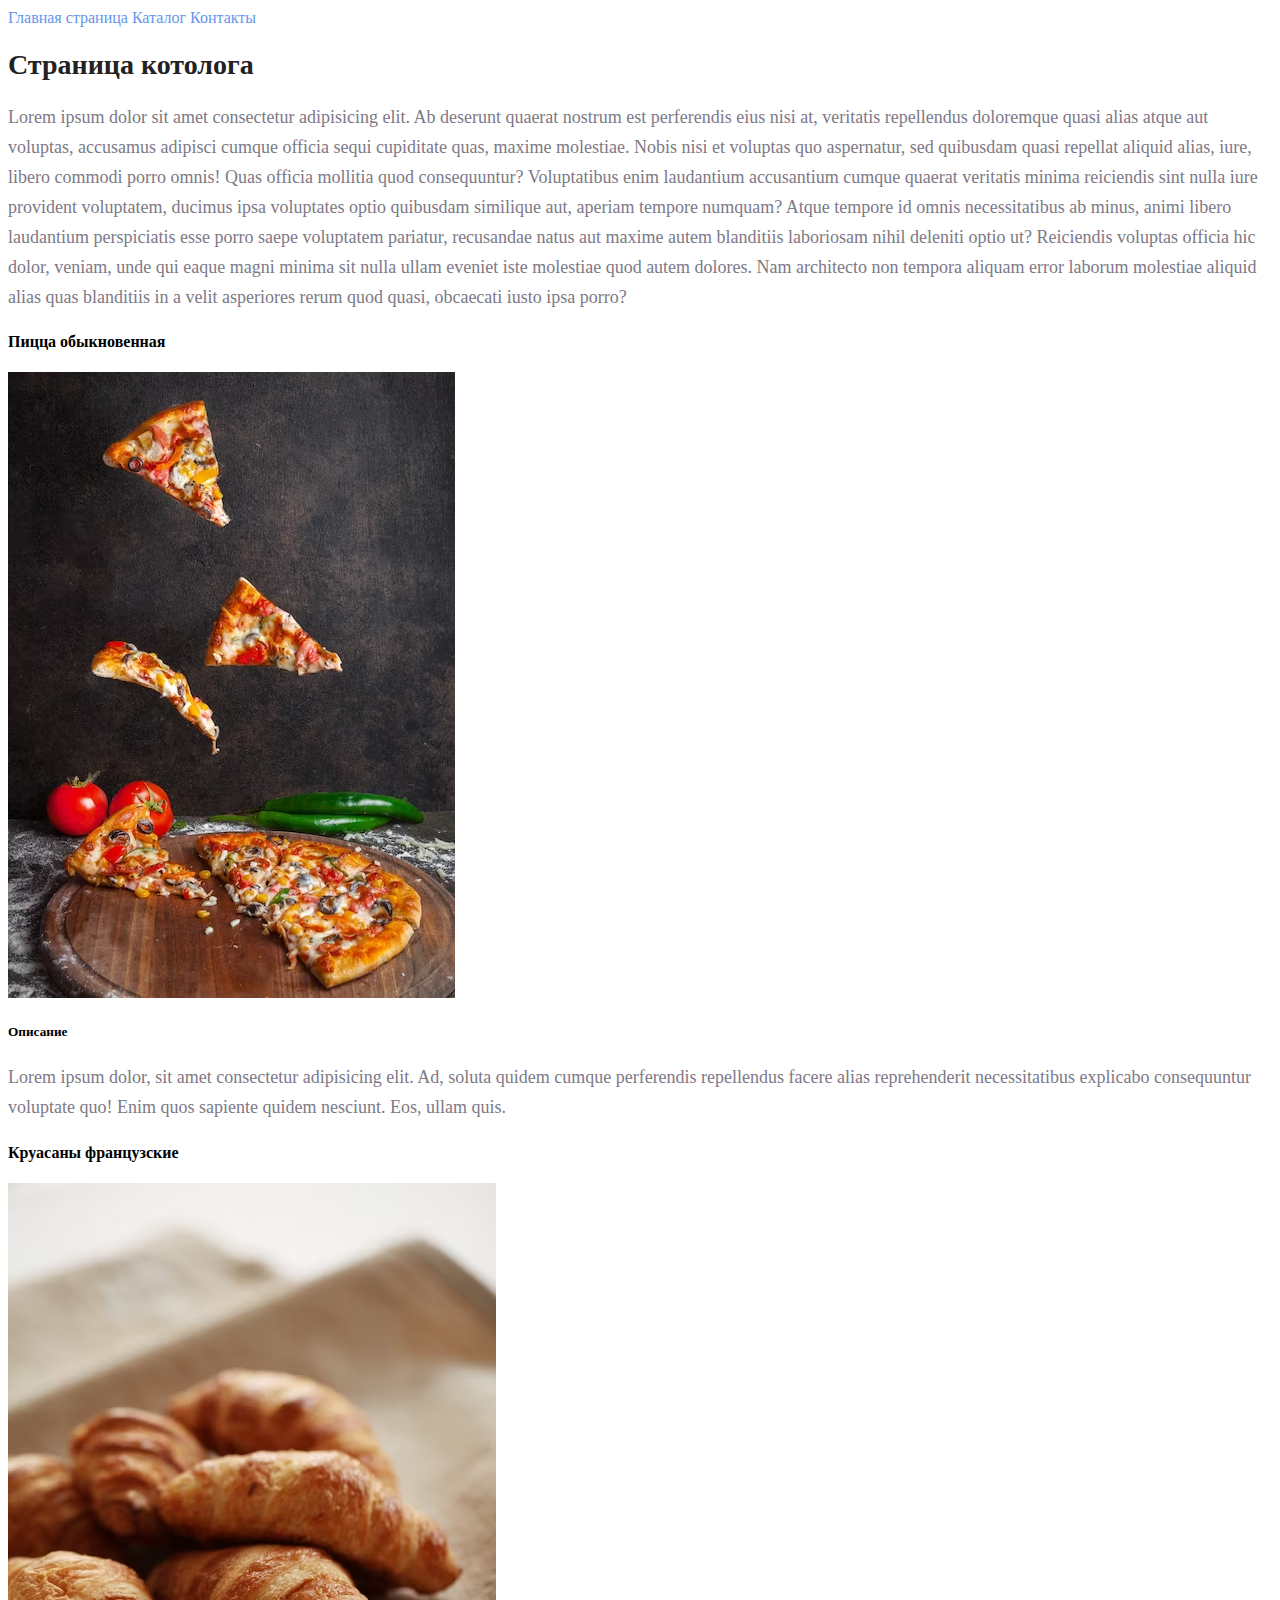
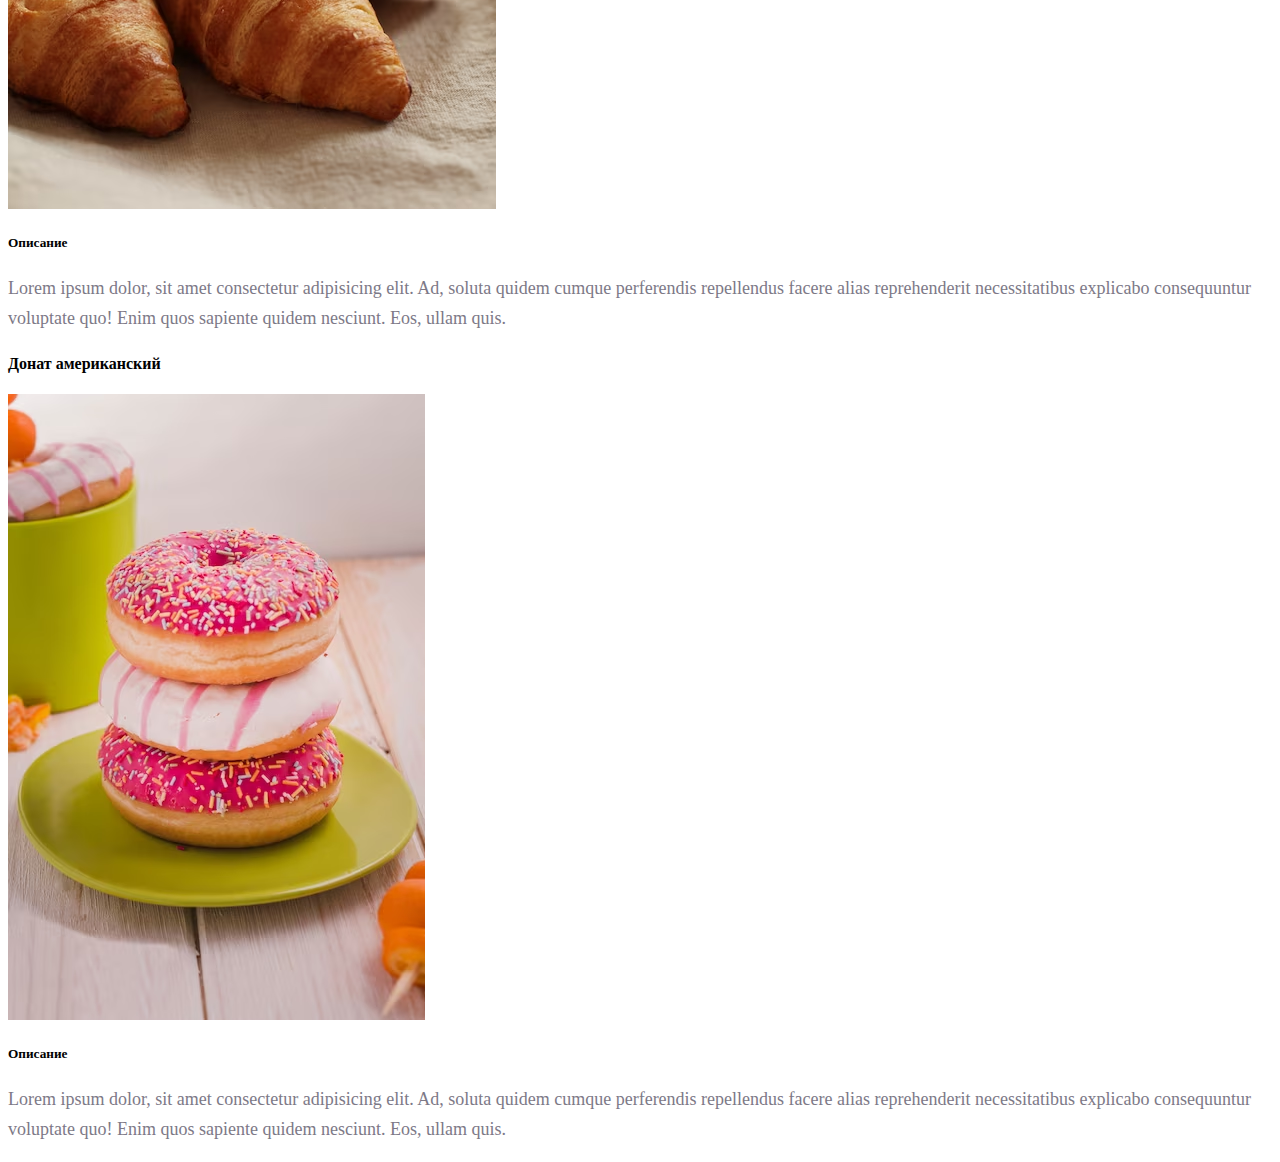
<file: homework1/catalog.html>
<!DOCTYPE html>
<html lang="en">
<head>
    <meta charset="UTF-8">
    <meta name="viewport" content="width=device-width, initial-scale=1.0">
    <title>Document</title>
    <link rel="stylesheet" href="styles.css">
</head>
<body>
    <a class="nova_link" href="index.html">Главная страница</a>
    <a class="nova_link" href="catalog.html">Каталог</a>
    <a class="nova_link" href="contacts.html">Контакты</a>
    <h1>Страница котолога</h1>
    <p class="for_prgrph" >Lorem ipsum dolor sit amet consectetur adipisicing elit. Ab deserunt quaerat nostrum est perferendis eius nisi at, veritatis repellendus doloremque quasi alias atque aut voluptas, accusamus adipisci cumque officia sequi cupiditate quas, maxime molestiae. Nobis nisi et voluptas quo aspernatur, sed quibusdam quasi repellat aliquid alias, iure, libero commodi porro omnis! Quas officia mollitia quod consequuntur? Voluptatibus enim laudantium accusantium cumque quaerat veritatis minima reiciendis sint nulla iure provident voluptatem, ducimus ipsa voluptates optio quibusdam similique aut, aperiam tempore numquam? Atque tempore id omnis necessitatibus ab minus, animi libero laudantium perspiciatis esse porro saepe voluptatem pariatur, recusandae natus aut maxime autem blanditiis laboriosam nihil deleniti optio ut? Reiciendis voluptas officia hic dolor, veniam, unde qui eaque magni minima sit nulla ullam eveniet iste molestiae quod autem dolores. Nam architecto non tempora aliquam error laborum molestiae aliquid alias quas blanditiis in a velit asperiores rerum quod quasi, obcaecati iusto ipsa porro?</p>
    <h4>Пицца обыкновенная</h4>
    <img src="img/side-view-pizza-with-pepper-tomato-pizza-slices-board-cookware_176474-3184.avif" alt="pizza">
    <h5>Описание</h4>
    <p class="for_prgrph" >Lorem ipsum dolor, sit amet consectetur adipisicing elit. Ad, soluta quidem cumque perferendis repellendus facere alias reprehenderit necessitatibus explicabo consequuntur voluptate quo! Enim quos sapiente quidem nesciunt. Eos, ullam quis.</p>
    <h4>Круасаны французские</h4>
    <img src="img/croissants-with-cooking-paper_144627-6680.avif" alt="croissants">
    <h5>Описание</h4>
    <p class="for_prgrph" >Lorem ipsum dolor, sit amet consectetur adipisicing elit. Ad, soluta quidem cumque perferendis repellendus facere alias reprehenderit necessitatibus explicabo consequuntur voluptate quo! Enim quos sapiente quidem nesciunt. Eos, ullam quis.</p>
    <h4>Донат американский</h4>
    <img src="img/tasty-donuts-with-colorful-sprinkles_23-2147802399.avif" alt="donats">
    <h5>Описание</h4>
    <p class="for_prgrph" >Lorem ipsum dolor, sit amet consectetur adipisicing elit. Ad, soluta quidem cumque perferendis repellendus facere alias reprehenderit necessitatibus explicabo consequuntur voluptate quo! Enim quos sapiente quidem nesciunt. Eos, ullam quis.</p>


</body> 
</html>
</file>
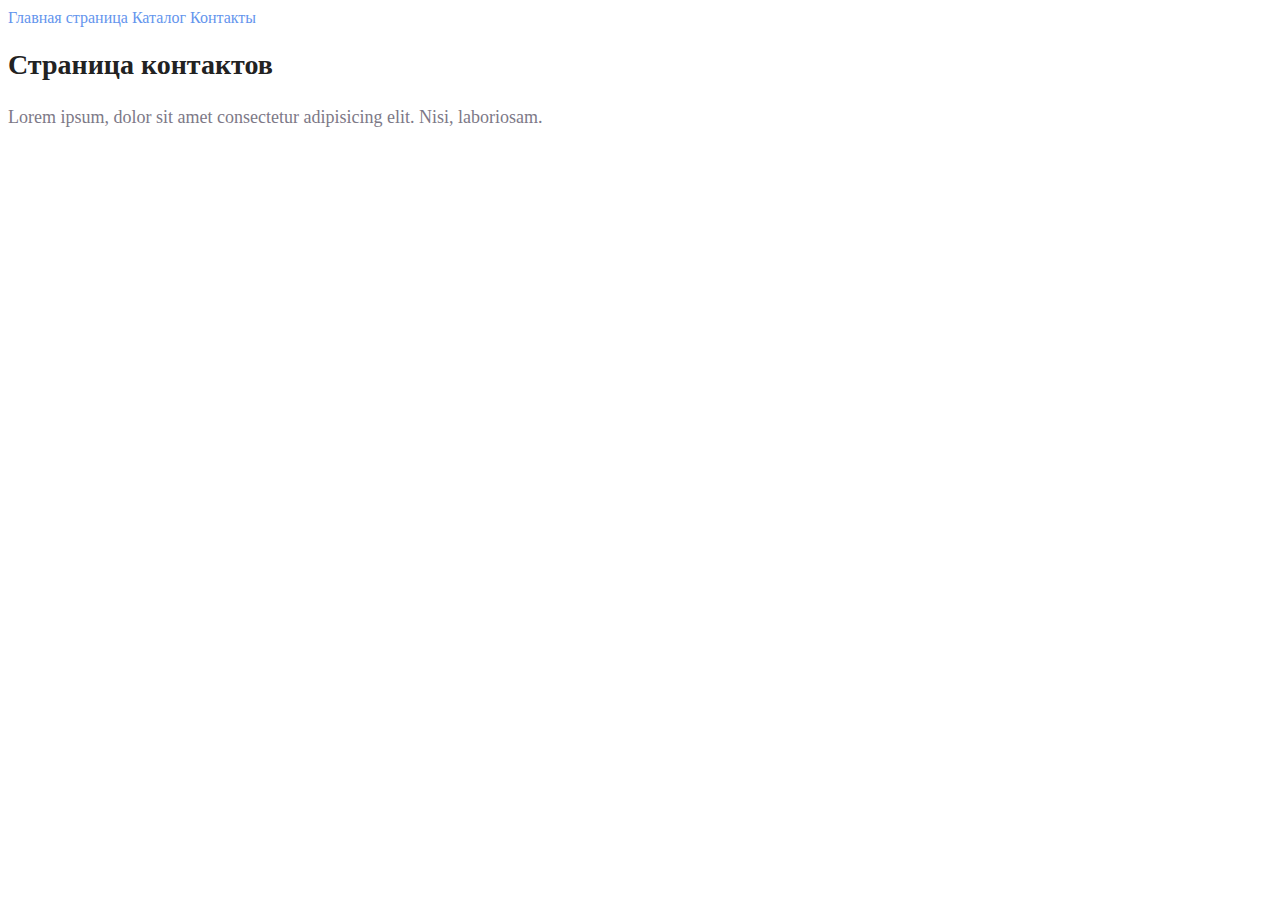
<file: homework1/contacts.html>
<!DOCTYPE html>
<html lang="en">
<head>
    <meta charset="UTF-8">
    <meta name="viewport" content="width=device-width, initial-scale=1.0">
    <title>Document</title>
    <link rel="stylesheet" href="styles.css">
</head>
<body>
    <a class="nova_link" href="index.html">Главная страница</a>
    <a class="nova_link" href="catalog.html">Каталог</a>
    <a class="nova_link" href="contacts.html">Контакты</a>
    <h1>Страница контактов</h1>
    <p class="for_prgrph">Lorem ipsum, dolor sit amet consectetur adipisicing elit. Nisi, laboriosam.</p>
</body>
</html>
</file>
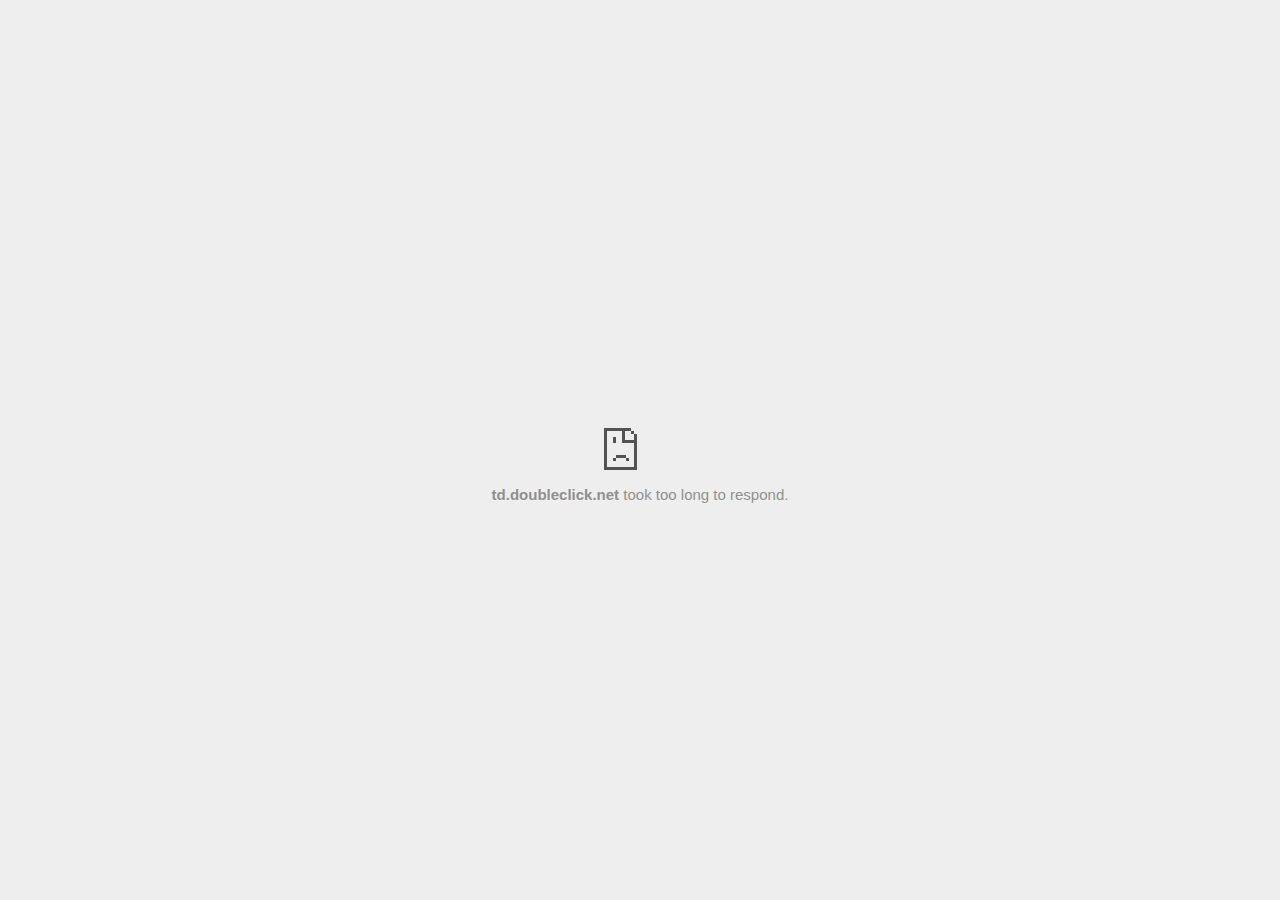
<file: homework1/index_files/875569338.html>
<!DOCTYPE html>
<!-- saved from url=(0029)chrome-error://chromewebdata/ -->
<html dir="ltr" lang="en" subframe=""><head><meta http-equiv="Content-Type" content="text/html; charset=UTF-8">
  
  <meta name="color-scheme" content="light dark">
  <meta name="theme-color" content="#fff">
  <meta name="viewport" content="width=device-width, initial-scale=1.0,
                                 maximum-scale=1.0, user-scalable=no">
  <title>td.doubleclick.net</title>
  <style>/* Copyright 2017 The Chromium Authors
 * Use of this source code is governed by a BSD-style license that can be
 * found in the LICENSE file. */

a {
  color: var(--link-color);
}

body {
  --background-color: #fff;
  --error-code-color: var(--google-gray-700);
  --google-blue-100: rgb(210, 227, 252);
  --google-blue-300: rgb(138, 180, 248);
  --google-blue-600: rgb(26, 115, 232);
  --google-blue-700: rgb(25, 103, 210);
  --google-gray-100: rgb(241, 243, 244);
  --google-gray-300: rgb(218, 220, 224);
  --google-gray-500: rgb(154, 160, 166);
  --google-gray-50: rgb(248, 249, 250);
  --google-gray-600: rgb(128, 134, 139);
  --google-gray-700: rgb(95, 99, 104);
  --google-gray-800: rgb(60, 64, 67);
  --google-gray-900: rgb(32, 33, 36);
  --heading-color: var(--google-gray-900);
  --link-color: rgb(88, 88, 88);
  --popup-container-background-color: rgba(0,0,0,.65);
  --primary-button-fill-color-active: var(--google-blue-700);
  --primary-button-fill-color: var(--google-blue-600);
  --primary-button-text-color: #fff;
  --quiet-background-color: rgb(247, 247, 247);
  --secondary-button-border-color: var(--google-gray-500);
  --secondary-button-fill-color: #fff;
  --secondary-button-hover-border-color: var(--google-gray-600);
  --secondary-button-hover-fill-color: var(--google-gray-50);
  --secondary-button-text-color: var(--google-gray-700);
  --small-link-color: var(--google-gray-700);
  --text-color: var(--google-gray-700);
  background: var(--background-color);
  color: var(--text-color);
  word-wrap: break-word;
}

.nav-wrapper .secondary-button {
  background: var(--secondary-button-fill-color);
  border: 1px solid var(--secondary-button-border-color);
  color: var(--secondary-button-text-color);
  float: none;
  margin: 0;
  padding: 8px 16px;
}

.hidden {
  display: none;
}

html {
  -webkit-text-size-adjust: 100%;
  font-size: 125%;
}

.icon {
  background-repeat: no-repeat;
  background-size: 100%;
}

@media (prefers-color-scheme: dark) {
  body {
    --background-color: var(--google-gray-900);
    --error-code-color: var(--google-gray-500);
    --heading-color: var(--google-gray-500);
    --link-color: var(--google-blue-300);
    --primary-button-fill-color-active: rgb(129, 162, 208);
    --primary-button-fill-color: var(--google-blue-300);
    --primary-button-text-color: var(--google-gray-900);
    --quiet-background-color: var(--background-color);
    --secondary-button-border-color: var(--google-gray-700);
    --secondary-button-fill-color: var(--google-gray-900);
    --secondary-button-hover-fill-color: rgb(48, 51, 57);
    --secondary-button-text-color: var(--google-blue-300);
    --small-link-color: var(--google-blue-300);
    --text-color: var(--google-gray-500);
  }
}
</style>
  <style>/* Copyright 2014 The Chromium Authors
   Use of this source code is governed by a BSD-style license that can be
   found in the LICENSE file. */

button {
  border: 0;
  border-radius: 4px;
  box-sizing: border-box;
  color: var(--primary-button-text-color);
  cursor: pointer;
  float: right;
  font-size: .875em;
  margin: 0;
  padding: 8px 16px;
  transition: box-shadow 150ms cubic-bezier(0.4, 0, 0.2, 1);
  user-select: none;
}

[dir='rtl'] button {
  float: left;
}

.bad-clock button,
.captive-portal button,
.https-only button,
.insecure-form button,
.lookalike-url button,
.main-frame-blocked button,
.neterror button,
.pdf button,
.ssl button,
.enterprise-block button,
.enterprise-warn button,
.safe-browsing-billing button {
  background: var(--primary-button-fill-color);
}

button:active {
  background: var(--primary-button-fill-color-active);
  outline: 0;
}

#debugging {
  display: inline;
  overflow: auto;
}

.debugging-content {
  line-height: 1em;
  margin-bottom: 0;
  margin-top: 1em;
}

.debugging-content-fixed-width {
  display: block;
  font-family: monospace;
  font-size: 1.2em;
  margin-top: 0.5em;
}

.debugging-title {
  font-weight: bold;
}

#details {
  margin: 0 0 50px;
}

#details p:not(:first-of-type) {
  margin-top: 20px;
}

.secondary-button:active {
  border-color: white;
  box-shadow: 0 1px 2px 0 rgba(60, 64, 67, .3),
      0 2px 6px 2px rgba(60, 64, 67, .15);
}

.secondary-button:hover {
  background: var(--secondary-button-hover-fill-color);
  border-color: var(--secondary-button-hover-border-color);
  text-decoration: none;
}

.error-code {
  color: var(--error-code-color);
  font-size: .8em;
  margin-top: 12px;
  text-transform: uppercase;
}

#error-debugging-info {
  font-size: 0.8em;
}

h1 {
  color: var(--heading-color);
  font-size: 1.6em;
  font-weight: normal;
  line-height: 1.25em;
  margin-bottom: 16px;
}

h2 {
  font-size: 1.2em;
  font-weight: normal;
}

.icon {
  height: 72px;
  margin: 0 0 40px;
  width: 72px;
}

input[type=checkbox] {
  opacity: 0;
}

input[type=checkbox]:focus ~ .checkbox::after {
  outline: -webkit-focus-ring-color auto 5px;
}

.interstitial-wrapper {
  box-sizing: border-box;
  font-size: 1em;
  line-height: 1.6em;
  margin: 14vh auto 0;
  max-width: 600px;
  width: 100%;
}

#main-message > p {
  display: inline;
}

#extended-reporting-opt-in {
  font-size: .875em;
  margin-top: 32px;
}

#extended-reporting-opt-in label {
  display: grid;
  grid-template-columns: 1.8em 1fr;
  position: relative;
}

#enhanced-protection-message {
  border-radius: 4px;
  font-size: 1em;
  margin-top: 32px;
  padding: 10px 5px;
}

#enhanced-protection-message label {
  display: grid;
  grid-template-columns: 2.5em 1fr;
  position: relative;
}

#enhanced-protection-message div {
  margin: 0.5em;
}

#enhanced-protection-message .icon {
  height: 1.5em;
  vertical-align: middle;
  width: 1.5em;
}

.nav-wrapper {
  margin-top: 51px;
}

.nav-wrapper::after {
  clear: both;
  content: '';
  display: table;
  width: 100%;
}

.small-link {
  color: var(--small-link-color);
  font-size: .875em;
}

.checkboxes {
  flex: 0 0 24px;
}

.checkbox {
  --padding: .9em;
  background: transparent;
  display: block;
  height: 1em;
  left: -1em;
  padding-inline-start: var(--padding);
  position: absolute;
  right: 0;
  top: -.5em;
  width: 1em;
}

.checkbox::after {
  border: 1px solid white;
  border-radius: 2px;
  content: '';
  height: 1em;
  left: var(--padding);
  position: absolute;
  top: var(--padding);
  width: 1em;
}

.checkbox::before {
  background: transparent;
  border: 2px solid white;
  border-inline-end-width: 0;
  border-top-width: 0;
  content: '';
  height: .2em;
  left: calc(.3em + var(--padding));
  opacity: 0;
  position: absolute;
  top: calc(.3em  + var(--padding));
  transform: rotate(-45deg);
  width: .5em;
}

input[type=checkbox]:checked ~ .checkbox::before {
  opacity: 1;
}

#recurrent-error-message {
  background: #ededed;
  border-radius: 4px;
  margin-bottom: 16px;
  margin-top: 12px;
  padding: 12px 16px;
}

.showing-recurrent-error-message #extended-reporting-opt-in {
  margin-top: 16px;
}

.showing-recurrent-error-message #enhanced-protection-message {
  margin-top: 16px;
}

@media (max-width: 700px) {
  .interstitial-wrapper {
    padding: 0 10%;
  }

  #error-debugging-info {
    overflow: auto;
  }
}

@media (max-width: 420px) {
  button,
  [dir='rtl'] button,
  .small-link {
    float: none;
    font-size: .825em;
    font-weight: 500;
    margin: 0;
    width: 100%;
  }

  button {
    padding: 16px 24px;
  }

  #details {
    margin: 20px 0 20px 0;
  }

  #details p:not(:first-of-type) {
    margin-top: 10px;
  }

  .secondary-button:not(.hidden) {
    display: block;
    margin-top: 20px;
    text-align: center;
    width: 100%;
  }

  .interstitial-wrapper {
    padding: 0 5%;
  }

  #extended-reporting-opt-in {
    margin-top: 24px;
  }

  #enhanced-protection-message {
    margin-top: 24px;
  }

  .nav-wrapper {
    margin-top: 30px;
  }
}

/**
 * Mobile specific styling.
 * Navigation buttons are anchored to the bottom of the screen.
 * Details message replaces the top content in its own scrollable area.
 */

@media (max-width: 420px) {
  .nav-wrapper .secondary-button {
    border: 0;
    margin: 16px 0 0;
    margin-inline-end: 0;
    padding-bottom: 16px;
    padding-top: 16px;
  }
}

/* Fixed nav. */
@media (min-width: 240px) and (max-width: 420px) and
       (min-height: 401px),
       (min-width: 421px) and (min-height: 240px) and
       (max-height: 560px) {
  body .nav-wrapper {
    background: var(--background-color);
    bottom: 0;
    box-shadow: 0 -12px 24px var(--background-color);
    left: 0;
    margin: 0 auto;
    max-width: 736px;
    padding-inline-end: 24px;
    padding-inline-start: 24px;
    position: fixed;
    right: 0;
    width: 100%;
    z-index: 2;
  }

  .interstitial-wrapper {
    max-width: 736px;
  }

  #details,
  #main-content {
    padding-bottom: 40px;
  }

  #details {
    padding-top: 5.5vh;
  }

  button.small-link {
    color: var(--google-blue-600);
  }
}

@media (max-width: 420px) and (orientation: portrait),
       (max-height: 560px) {
  body {
    margin: 0 auto;
  }

  button,
  [dir='rtl'] button,
  button.small-link,
  .nav-wrapper .secondary-button {
    font-family: Roboto-Regular,Helvetica;
    font-size: .933em;
    margin: 6px 0;
    transform: translatez(0);
  }

  .nav-wrapper {
    box-sizing: border-box;
    padding-bottom: 8px;
    width: 100%;
  }

  #details {
    box-sizing: border-box;
    height: auto;
    margin: 0;
    opacity: 1;
    transition: opacity 250ms cubic-bezier(0.4, 0, 0.2, 1);
  }

  #details.hidden,
  #main-content.hidden {
    height: 0;
    opacity: 0;
    overflow: hidden;
    padding-bottom: 0;
    transition: none;
  }

  h1 {
    font-size: 1.5em;
    margin-bottom: 8px;
  }

  .icon {
    margin-bottom: 5.69vh;
  }

  .interstitial-wrapper {
    box-sizing: border-box;
    margin: 7vh auto 12px;
    padding: 0 24px;
    position: relative;
  }

  .interstitial-wrapper p {
    font-size: .95em;
    line-height: 1.61em;
    margin-top: 8px;
  }

  #main-content {
    margin: 0;
    transition: opacity 100ms cubic-bezier(0.4, 0, 0.2, 1);
  }

  .small-link {
    border: 0;
  }

  .suggested-left > #control-buttons,
  .suggested-right > #control-buttons {
    float: none;
    margin: 0;
  }
}

@media (min-width: 421px) and (min-height: 500px) and (max-height: 560px) {
  .interstitial-wrapper {
    margin-top: 10vh;
  }
}

@media (min-height: 400px) and (orientation:portrait) {
  .interstitial-wrapper {
    margin-bottom: 145px;
  }
}

@media (min-height: 299px) {
  .nav-wrapper {
    padding-bottom: 16px;
  }
}

@media (max-height: 560px) and (min-height: 240px) and (orientation:landscape) {
  .extended-reporting-has-checkbox #details {
    padding-bottom: 80px;
  }
}

@media (min-height: 500px) and (max-height: 650px) and (max-width: 414px) and
       (orientation: portrait) {
  .interstitial-wrapper {
    margin-top: 7vh;
  }
}

@media (min-height: 650px) and (max-width: 414px) and (orientation: portrait) {
  .interstitial-wrapper {
    margin-top: 10vh;
  }
}

/* Small mobile screens. No fixed nav. */
@media (max-height: 400px) and (orientation: portrait),
       (max-height: 239px) and (orientation: landscape),
       (max-width: 419px) and (max-height: 399px) {
  .interstitial-wrapper {
    display: flex;
    flex-direction: column;
    margin-bottom: 0;
  }

  #details {
    flex: 1 1 auto;
    order: 0;
  }

  #main-content {
    flex: 1 1 auto;
    order: 0;
  }

  .nav-wrapper {
    flex: 0 1 auto;
    margin-top: 8px;
    order: 1;
    padding-inline-end: 0;
    padding-inline-start: 0;
    position: relative;
    width: 100%;
  }

  button,
  .nav-wrapper .secondary-button {
    padding: 16px 24px;
  }

  button.small-link {
    color: var(--google-blue-600);
  }
}

@media (max-width: 239px) and (orientation: portrait) {
  .nav-wrapper {
    padding-inline-end: 0;
    padding-inline-start: 0;
  }
}
</style>
  <style>/* Copyright 2013 The Chromium Authors
 * Use of this source code is governed by a BSD-style license that can be
 * found in the LICENSE file. */

/* Don't use the main frame div when the error is in a subframe. */
html[subframe] #main-frame-error {
  display: none;
}

/* Don't use the subframe error div when the error is in a main frame. */
html:not([subframe]) #sub-frame-error {
  display: none;
}

h1 {
  margin-top: 0;
  word-wrap: break-word;
}

h1 span {
  font-weight: 500;
}

a {
  text-decoration: none;
}

.icon {
  -webkit-user-select: none;
  display: inline-block;
}

.icon-generic {
  /* Can't access chrome://theme/IDR_ERROR_NETWORK_GENERIC from an untrusted
   * renderer process, so embed the resource manually. */
  content: -webkit-image-set(
      url([data-uri]) 1x,
      url([data-uri]) 2x);
}

.icon-info {
  content: -webkit-image-set(
      url([data-uri]) 1x,
      url([data-uri]) 2x);
}

.icon-offline {
  content: -webkit-image-set(
      url([data-uri]) 1x,
      url([data-uri]) 2x);
  position: relative;
}

.icon-disabled {
  content: -webkit-image-set(
      url([data-uri]) 1x,
      url([data-uri]) 2x);
  width: 112px;
}

.hidden {
  display: none;
}

#suggestions-list a {
  color: var(--google-blue-600);
}

#suggestions-list p {
  margin-block-end: 0;
}

#suggestions-list ul {
  margin-top: 0;
}

.single-suggestion {
  list-style-type: none;
  padding-inline-start: 0;
}

#error-information-button {
  content: url([data-uri]);
  height: 24px;
  vertical-align: -.15em;
  width: 24px;
}

.use-popup-container#error-information-popup-container
  #error-information-popup {
  align-items: center;
  background-color: var(--popup-container-background-color);
  display: flex;
  height: 100%;
  left: 0;
  position: fixed;
  top: 0;
  width: 100%;
  z-index: 100;
}

.use-popup-container#error-information-popup-container
  #error-information-popup-content > p {
  margin-bottom: 11px;
  margin-inline-start: 20px;
}

.use-popup-container#error-information-popup-container #suggestions-list ul {
  margin-inline-start: 15px;
}

.use-popup-container#error-information-popup-container
  #error-information-popup-box {
  background-color: var(--background-color);
  left: 5%;
  padding-bottom: 15px;
  padding-top: 15px;
  position: fixed;
  width: 90%;
  z-index: 101;
}

.use-popup-container#error-information-popup-container div.error-code {
  margin-inline-start: 20px;
}

.use-popup-container#error-information-popup-container #suggestions-list p {
  margin-inline-start: 20px;
}

:not(.use-popup-container)#error-information-popup-container
  #error-information-popup-close {
  display: none;
}

#error-information-popup-close {
  margin-bottom: 0;
  margin-inline-end: 35px;
  margin-top: 15px;
  text-align: end;
}

.link-button {
  color: rgb(66, 133, 244);
  display: inline-block;
  font-weight: bold;
  text-transform: uppercase;
}

#sub-frame-error-details {

  color: #8F8F8F;

  /* Not done on mobile for performance reasons. */
  text-shadow: 0 1px 0 rgba(255,255,255,0.3);

}

[jscontent=hostName],
[jscontent=failedUrl] {
  overflow-wrap: break-word;
}

.secondary-button {
  background: #d9d9d9;
  color: #696969;
  margin-inline-end: 16px;
}

.snackbar {
  background: #323232;
  border-radius: 2px;
  bottom: 24px;
  box-sizing: border-box;
  color: #fff;
  font-size: .87em;
  left: 24px;
  max-width: 568px;
  min-width: 288px;
  opacity: 0;
  padding: 16px 24px 12px;
  position: fixed;
  transform: translateY(90px);
  will-change: opacity, transform;
  z-index: 999;
}

.snackbar-show {
  -webkit-animation:
    show-snackbar 250ms cubic-bezier(0, 0, 0.2, 1) forwards,
    hide-snackbar 250ms cubic-bezier(0.4, 0, 1, 1) forwards 5s;
}

@-webkit-keyframes show-snackbar {
  100% {
    opacity: 1;
    transform: translateY(0);
  }
}

@-webkit-keyframes hide-snackbar {
  0% {
    opacity: 1;
    transform: translateY(0);
  }
  100% {
    opacity: 0;
    transform: translateY(90px);
  }
}

.suggestions {
  margin-top: 18px;
}

.suggestion-header {
  font-weight: bold;
  margin-bottom: 4px;
}

.suggestion-body {
  color: #777;
}

/* Decrease padding at low sizes. */
@media (max-width: 640px), (max-height: 640px) {
  h1 {
    margin: 0 0 15px;
  }
  .suggestions {
    margin-top: 10px;
  }
  .suggestion-header {
    margin-bottom: 0;
  }
}

#download-link,
#download-link-clicked {
  margin-bottom: 30px;
  margin-top: 30px;
}

#download-link-clicked {
  color: #BBB;
}

#download-link::before,
#download-link-clicked::before {
  content: url([data-uri]);
  display: inline-block;
  margin-inline-end: 4px;
  vertical-align: -webkit-baseline-middle;
}

#download-link-clicked::before {
  opacity: 0;
  width: 0;
}

#offline-content-list-visibility-card {
  border: 1px solid white;
  border-radius: 8px;
  display: flex;
  font-size: .8em;
  justify-content: space-between;
  line-height: 1;
}

#offline-content-list.list-hidden #offline-content-list-visibility-card {
  border-color: rgb(218, 220, 224);
}

#offline-content-list-visibility-card > div {
  padding: 1em;
}

#offline-content-list-title {
  color: var(--google-gray-700);
}

#offline-content-list-show-text,
#offline-content-list-hide-text {
  color: rgb(66, 133, 244);
}

/* Hides the "hide" text div when the offline content list is collapsed/hidden
 * and, alternatively, hides the "show" text div when the offline content list
 * is expanded/shown.
 */
#offline-content-list.list-hidden #offline-content-list-hide-text,
#offline-content-list:not(.list-hidden) #offline-content-list-show-text {
  display: none;
}

/* Controls the animation of the offline content list when it is expanded/shown.
 */
#offline-content-suggestions {
  /* Max-height has to be set for the height animation to work. The chosen value
   * is a little greater than the maximum height the list will have, when all
   * suggestions have images, so that it is never clamped. This makes so that
   * when the actual height is smaller then the animation is not as smooth.
   */
  max-height: 27em;
  transition: max-height 200ms ease-in, visibility 0s 200ms,
              opacity 200ms 200ms linear;
}

/* Controls the animation of the offline content list when it is
 * collapsed/hidden.
 */
#offline-content-list.list-hidden #offline-content-suggestions {
  max-height: 0;
  opacity: 0;
  transition: opacity 200ms linear, visibility 0s 200ms,
              max-height 200ms 200ms ease-out;
  visibility: hidden;
}

#offline-content-list {
  margin-inline-start: -5%;
  width: 110%;
}

/* The selectors below adjust the "overflow" of the suggestion cards contents
 * based on the same screen size based strategy used for the main frame, which
 * is applied by the `interstitial-wrapper` class. */
@media (max-width: 420px)  {
  #offline-content-list {
    margin-inline-start: -2.5%;
    width: 105%;
  }
}
@media (max-width: 420px) and (orientation: portrait),
       (max-height: 560px) {
  #offline-content-list {
    margin-inline-start: -12px;
    width: calc(100% + 24px);
  }
}

.suggestion-with-image .offline-content-suggestion-thumbnail {
  flex-basis: 8.2em;
  flex-shrink: 0;
}

.suggestion-with-image .offline-content-suggestion-thumbnail > img {
  height: 100%;
  width: 100%;
}

.suggestion-with-image #offline-content-list:not(.is-rtl)
.offline-content-suggestion-thumbnail > img {
  border-bottom-right-radius: 7px;
  border-top-right-radius: 7px;
}

.suggestion-with-image #offline-content-list.is-rtl
.offline-content-suggestion-thumbnail > img {
  border-bottom-left-radius: 7px;
  border-top-left-radius: 7px;
}

.suggestion-with-icon .offline-content-suggestion-thumbnail {
  align-items: center;
  display: flex;
  justify-content: center;
  min-height: 4.2em;
  min-width: 4.2em;
}

.suggestion-with-icon .offline-content-suggestion-thumbnail > div {
  align-items: center;
  background-color: rgb(241, 243, 244);
  border-radius: 50%;
  display: flex;
  height: 2.3em;
  justify-content: center;
  width: 2.3em;
}

.suggestion-with-icon .offline-content-suggestion-thumbnail > div > img {
  height: 1.45em;
  width: 1.45em;
}

.offline-content-suggestion-favicon {
  height: 1em;
  margin-inline-end: 0.4em;
  width: 1.4em;
}

.offline-content-suggestion-favicon > img {
  height: 1.4em;
  width: 1.4em;
}

.no-favicon .offline-content-suggestion-favicon {
  display: none;
}

.image-video {
  content: url([data-uri]);
}

.image-music-note {
  content: url([data-uri]);
}

.image-earth {
  content: url([data-uri]);
}

.image-file {
  content: url([data-uri]);
}

.offline-content-suggestion-texts {
  display: flex;
  flex-direction: column;
  justify-content: space-between;
  line-height: 1.3;
  padding: .9em;
  width: 100%;
}

.offline-content-suggestion-title {
  -webkit-box-orient: vertical;
  -webkit-line-clamp: 3;
  color: rgb(32, 33, 36);
  display: -webkit-box;
  font-size: 1.1em;
  overflow: hidden;
  text-overflow: ellipsis;
}

div.offline-content-suggestion {
  align-items: stretch;
  border: 1px solid rgb(218, 220, 224);
  border-radius: 8px;
  display: flex;
  justify-content: space-between;
  margin-bottom: .8em;
}

.suggestion-with-image {
  flex-direction: row;
  height: 8.2em;
  max-height: 8.2em;
}

.suggestion-with-icon {
  flex-direction: row-reverse;
  height: 4.2em;
  max-height: 4.2em;
}

.suggestion-with-icon .offline-content-suggestion-title {
  -webkit-line-clamp: 1;
  word-break: break-all;
}

.suggestion-with-icon .offline-content-suggestion-texts {
  padding-inline-start: 0;
}

.offline-content-suggestion-attribution-freshness {
  color: rgb(95, 99, 104);
  display: flex;
  font-size: .8em;
  line-height: 1.7em;
}

.offline-content-suggestion-attribution {
  -webkit-box-orient: vertical;
  -webkit-line-clamp: 1;
  display: -webkit-box;
  flex-shrink: 1;
  margin-inline-end: 0.3em;
  overflow: hidden;
  overflow-wrap: break-word;
  text-overflow: ellipsis;
  word-break: break-all;
}

.no-attribution .offline-content-suggestion-attribution {
  display: none;
}

.offline-content-suggestion-freshness::before {
  content: '-';
  display: inline-block;
  flex-shrink: 0;
  margin-inline-end: .1em;
  margin-inline-start: .1em;
}

.no-attribution .offline-content-suggestion-freshness::before {
  display: none;
}

.offline-content-suggestion-freshness {
  flex-shrink: 0;
}

.suggestion-with-image .offline-content-suggestion-pin-spacer {
  flex-grow: 100;
  flex-shrink: 1;
}

.suggestion-with-image .offline-content-suggestion-pin {
  content: url([data-uri]);
  flex-shrink: 0;
  height: 1.4em;
  margin-inline-start: .4em;
  width: 1.4em;
}

/* Controls the animation (and a bit more) of the launch-downloads-home action
 * button when the offline content list is expanded/shown.
 */
#offline-content-list-action {
  text-align: center;
  transition: visibility 0s 200ms, opacity 200ms 200ms linear;
}

/* Controls the animation of the launch-downloads-home action button when the
 * offline content list is collapsed/hidden.
 */
#offline-content-list.list-hidden #offline-content-list-action {
  opacity: 0;
  transition: opacity 200ms linear, visibility 0s 200ms;
  visibility: hidden;
}

#cancel-save-page-button {
  background-image: url([data-uri]);
  background-position: right 27px center;
  background-repeat: no-repeat;
  border: 1px solid var(--google-gray-300);
  border-radius: 5px;
  color: var(--google-gray-700);
  margin-bottom: 26px;
  padding-bottom: 16px;
  padding-inline-end: 88px;
  padding-inline-start: 16px;
  padding-top: 16px;
  text-align: start;
}

html[dir='rtl'] #cancel-save-page-button {
  background-position: left 27px center;
}

#save-page-for-later-button {
  display: flex;
  justify-content: start;
}

#save-page-for-later-button a::before {
  content: url([data-uri]);
  display: inline-block;
  margin-inline-end: 4px;
  vertical-align: -webkit-baseline-middle;
}

.hidden#save-page-for-later-button {
  display: none;
}

/* Don't allow overflow when in a subframe. */
html[subframe] body {
  overflow: hidden;
}

#sub-frame-error {
  -webkit-align-items: center;
  -webkit-flex-flow: column;
  -webkit-justify-content: center;
  background-color: #DDD;
  display: -webkit-flex;
  height: 100%;
  left: 0;
  position: absolute;
  text-align: center;
  top: 0;
  transition: background-color 200ms ease-in-out;
  width: 100%;
}

#sub-frame-error:hover {
  background-color: #EEE;
}

#sub-frame-error .icon-generic {
  margin: 0 0 16px;
}

#sub-frame-error-details {
  margin: 0 10px;
  text-align: center;
  visibility: hidden;
}

/* Show details only when hovering. */
#sub-frame-error:hover #sub-frame-error-details {
  visibility: visible;
}

/* If the iframe is too small, always hide the error code. */
/* TODO(mmenke): See if overflow: no-display works better, once supported. */
@media (max-width: 200px), (max-height: 95px) {
  #sub-frame-error-details {
    display: none;
  }
}

/* Adjust icon for small embedded frames in apps. */
@media (max-height: 100px) {
  #sub-frame-error .icon-generic {
    height: auto;
    margin: 0;
    padding-top: 0;
    width: 25px;
  }
}

/* details-button is special; it's a <button> element that looks like a link. */
#details-button {
  box-shadow: none;
  min-width: 0;
}

/* Styles for platform dependent separation of controls and details button. */
.suggested-left > #control-buttons,
.suggested-right > #details-button {
  float: left;
}

.suggested-right > #control-buttons,
.suggested-left > #details-button {
  float: right;
}

.suggested-left .secondary-button {
  margin-inline-end: 0;
  margin-inline-start: 16px;
}

#details-button.singular {
  float: none;
}

/* download-button shows both icon and text. */
#download-button {
  padding-bottom: 4px;
  padding-top: 4px;
  position: relative;
}

#download-button::before {
  background: -webkit-image-set(
      url([data-uri]) 1x,
      url([data-uri]) 2x)
    no-repeat;
  content: '';
  display: inline-block;
  height: 24px;
  margin-inline-end: 4px;
  margin-inline-start: -4px;
  vertical-align: middle;
  width: 24px;
}

#download-button:disabled {
  background: rgb(180, 206, 249);
  color: rgb(255, 255, 255);
}

#buttons::after {
  clear: both;
  content: '';
  display: block;
  width: 100%;
}

/* Offline page */
html[dir='rtl'] .runner-container,
html[dir='rtl'].offline .icon-offline {
  transform: scaleX(-1);
}

.offline {
  transition: filter 1.5s cubic-bezier(0.65, 0.05, 0.36, 1),
              background-color 1.5s cubic-bezier(0.65, 0.05, 0.36, 1);

  will-change: filter, background-color;

}

.offline body {
  transition: background-color 1.5s cubic-bezier(0.65, 0.05, 0.36, 1);
}

.offline #main-message > p {
  display: none;
}

.offline.inverted {
  background-color: #fff;
  filter: invert(1);
}

.offline.inverted body {
  background-color: #fff;
}

.offline .interstitial-wrapper {
  color: var(--text-color);
  font-size: 1em;
  line-height: 1.55;
  margin: 0 auto;
  max-width: 600px;
  padding-top: 100px;
  position: relative;
  width: 100%;
}

.offline .runner-container {
  direction: ltr;
  height: 150px;
  max-width: 600px;
  overflow: hidden;
  position: absolute;
  top: 35px;
  width: 44px;
}

.offline .runner-container:focus {
  outline: none;
}

.offline .runner-container:focus-visible {
  outline: 3px solid var(--google-blue-300);
}

.offline .runner-canvas {
  height: 150px;
  max-width: 600px;
  opacity: 1;
  overflow: hidden;
  position: absolute;
  top: 0;
  z-index: 10;
}

.offline .controller {
  height: 100vh;
  left: 0;
  position: absolute;
  top: 0;
  width: 100vw;
  z-index: 9;
}

#offline-resources {
  display: none;
}

#offline-instruction {
  image-rendering: pixelated;
  left: 0;
  margin: auto;
  position: absolute;
  right: 0;
  top: 60px;
  width: fit-content;
}

.offline-runner-live-region {
  bottom: 0;
  clip-path: polygon(0 0, 0 0, 0 0);
  color: var(--background-color);
  display: block;
  font-size: xx-small;
  overflow: hidden;
  position: absolute;
  text-align: center;
  transition: color 1.5s cubic-bezier(0.65, 0.05, 0.36, 1);
  user-select: none;
}

/* Custom toggle */
.slow-speed-option {
  align-items: center;
  background: var(--google-gray-50);
  border-radius: 24px/50%;
  bottom: 0;
  color: var(--error-code-color);
  display: inline-flex;
  font-size: 1em;
  left: 0;
  line-height: 1.1em;
  margin: 5px auto;
  padding: 2px 12px 3px 20px;
  position: absolute;
  right: 0;
  width: max-content;
  z-index: 999;
}

.slow-speed-option.hidden {
  display: none;
}

.slow-speed-option [type=checkbox] {
  opacity: 0;
  pointer-events: none;
  position: absolute;
}

.slow-speed-option .slow-speed-toggle {
  cursor: pointer;
  margin-inline-start: 8px;
  padding: 8px 4px;
  position: relative;
}

.slow-speed-option [type=checkbox]:disabled ~ .slow-speed-toggle {
  cursor: default;
}

.slow-speed-option-label [type=checkbox] {
  opacity: 0;
  pointer-events: none;
  position: absolute;
}

.slow-speed-option .slow-speed-toggle::before,
.slow-speed-option .slow-speed-toggle::after {
  content: '';
  display: block;
  margin: 0 3px;
  transition: all 100ms cubic-bezier(0.4, 0, 1, 1);
}

.slow-speed-option .slow-speed-toggle::before {
  background: rgb(189,193,198);
  border-radius: 0.65em;
  height: 0.9em;
  width: 2em;
}

.slow-speed-option .slow-speed-toggle::after {
  background: #fff;
  border-radius: 50%;
  box-shadow: 0 1px 3px 0 rgb(0 0 0 / 40%);
  height: 1.2em;
  position: absolute;
  top: 51%;
  transform: translate(-20%, -50%);
  width: 1.1em;
}

.slow-speed-option [type=checkbox]:focus + .slow-speed-toggle {
  box-shadow: 0 0 8px rgb(94, 158, 214);
  outline: 1px solid rgb(93, 157, 213);
}

.slow-speed-option [type=checkbox]:checked + .slow-speed-toggle::before {
  background: var(--google-blue-600);
  opacity: 0.5;
}

.slow-speed-option [type=checkbox]:checked + .slow-speed-toggle::after {
  background: var(--google-blue-600);
  transform: translate(calc(2em - 90%), -50%);
}

.slow-speed-option [type=checkbox]:checked:disabled +
  .slow-speed-toggle::before {
  background: rgb(189,193,198);
}

.slow-speed-option [type=checkbox]:checked:disabled +
  .slow-speed-toggle::after {
  background: var(--google-gray-50);
}

@media (max-width: 420px) {
  #download-button {
    padding-bottom: 12px;
    padding-top: 12px;
  }

  .suggested-left > #control-buttons,
  .suggested-right > #control-buttons {
    float: none;
  }

  .snackbar {
    border-radius: 0;
    bottom: 0;
    left: 0;
    width: 100%;
  }
}

@media (max-height: 350px) {
  h1 {
    margin: 0 0 15px;
  }

  .icon-offline {
    margin: 0 0 10px;
  }

  .interstitial-wrapper {
    margin-top: 5%;
  }

  .nav-wrapper {
    margin-top: 30px;
  }
}

@media (min-width: 420px) and (max-width: 736px) and
       (min-height: 240px) and (max-height: 420px) and
       (orientation:landscape) {
  .interstitial-wrapper {
    margin-bottom: 100px;
  }
}

@media (max-width: 360px) and (max-height: 480px) {
  .offline .interstitial-wrapper {
    padding-top: 60px;
  }

  .offline .runner-container {
    top: 8px;
  }
}

@media (min-height: 240px) and (orientation: landscape) {
  .offline .interstitial-wrapper {
    margin-bottom: 90px;
  }

  .icon-offline {
    margin-bottom: 20px;
  }
}

@media (max-height: 320px) and (orientation: landscape) {
  .icon-offline {
    margin-bottom: 0;
  }

  .offline .runner-container {
    top: 10px;
  }
}

@media (max-width: 240px) {
  button {
    padding-inline-end: 12px;
    padding-inline-start: 12px;
  }

  .interstitial-wrapper {
    overflow: inherit;
    padding: 0 8px;
  }
}

@media (max-width: 120px) {
  button {
    width: auto;
  }
}

.arcade-mode,
.arcade-mode .runner-container,
.arcade-mode .runner-canvas {
  image-rendering: pixelated;
  max-width: 100%;
  overflow: hidden;
}

.arcade-mode #buttons,
.arcade-mode #main-content {
  opacity: 0;
  overflow: hidden;
}

.arcade-mode .interstitial-wrapper {
  height: 100vh;
  max-width: 100%;
  overflow: hidden;
}

.arcade-mode .runner-container {
  left: 0;
  margin: auto;
  right: 0;
  transform-origin: top center;
  transition: transform 250ms cubic-bezier(0.4, 0, 1, 1) 400ms;
  z-index: 2;
}

@media (prefers-color-scheme: dark) {
  .icon {
    filter: invert(1);
  }

  .offline .runner-canvas {
    filter: invert(1);
  }

  .offline.inverted {
    background-color: var(--background-color);
    filter: invert(0);
  }

  .offline.inverted body {
    background-color: #fff;
  }

  .offline.inverted .offline-runner-live-region {
    color: #fff;
  }

  #suggestions-list a {
    color: var(--link-color);
  }

  #error-information-button {
    filter: invert(0.6);
  }

  .slow-speed-option {
    background: var(--google-gray-800);
    color: var(--google-gray-100);
  }

  .slow-speed-option .slow-speed-toggle::before,
  .slow-speed-option [type=checkbox]:checked:disabled +
    .slow-speed-toggle::before {
     background: rgb(189,193,198);
  }

  .slow-speed-option [type=checkbox]:checked + .slow-speed-toggle::after,
  .slow-speed-option [type=checkbox]:checked + .slow-speed-toggle::before {
    background: var(--google-blue-300);
  }
}
</style>
  <script>// Copyright 2013 The Chromium Authors
// Use of this source code is governed by a BSD-style license that can be
// found in the LICENSE file.

/**
 * @typedef {{
 *   downloadButtonClick: function(),
 *   reloadButtonClick: function(string),
 *   detailsButtonClick: function(),
 *   diagnoseErrorsButtonClick: function(),
 *   portalSigninsButtonClick: function(),
 *   trackEasterEgg: function(),
 *   updateEasterEggHighScore: function(number),
 *   resetEasterEggHighScore: function(),
 *   launchOfflineItem: function(string, string),
 *   savePageForLater: function(),
 *   cancelSavePage: function(),
 *   listVisibilityChange: function(boolean),
 * }}
 */
// eslint-disable-next-line no-var
var errorPageController;

const HIDDEN_CLASS = 'hidden';

// Decodes a UTF16 string that is encoded as base64.
function decodeUTF16Base64ToString(encoded_text) {
  const data = atob(encoded_text);
  let result = '';
  for (let i = 0; i < data.length; i += 2) {
    result +=
        String.fromCharCode(data.charCodeAt(i) * 256 + data.charCodeAt(i + 1));
  }
  return result;
}

function toggleHelpBox() {
  const helpBoxOuter = document.getElementById('details');
  helpBoxOuter.classList.toggle(HIDDEN_CLASS);
  const detailsButton = document.getElementById('details-button');
  if (helpBoxOuter.classList.contains(HIDDEN_CLASS)) {
    /** @suppress {missingProperties} */
    detailsButton.innerText = detailsButton.detailsText;
  } else {
    /** @suppress {missingProperties} */
    detailsButton.innerText = detailsButton.hideDetailsText;
  }

  // Details appears over the main content on small screens.
  if (mobileNav) {
    document.getElementById('main-content').classList.toggle(HIDDEN_CLASS);
    const runnerContainer = document.querySelector('.runner-container');
    if (runnerContainer) {
      runnerContainer.classList.toggle(HIDDEN_CLASS);
    }
  }
}

function diagnoseErrors() {
  if (window.errorPageController) {
    errorPageController.diagnoseErrorsButtonClick();
  }
}

function portalSignin() {
  if (window.errorPageController) {
    errorPageController.portalSigninButtonClick();
  }
}

// Subframes use a different layout but the same html file.  This is to make it
// easier to support platforms that load the error page via different
// mechanisms (Currently just iOS). We also use the subframe style for portals
// as they are embedded like subframes and can't be interacted with by the user.
let isSubFrame = false;
if (window.top.location !== window.location || window.portalHost) {
  document.documentElement.setAttribute('subframe', '');
  isSubFrame = true;
}

// Re-renders the error page using |strings| as the dictionary of values.
// Used by NetErrorTabHelper to update DNS error pages with probe results.
function updateForDnsProbe(strings) {
  const context = new JsEvalContext(strings);
  jstProcess(context, document.getElementById('t'));
  onDocumentLoadOrUpdate();
}

// Adds an icon class to the list and removes classes previously set.
function updateIconClass(newClass) {
  const frameSelector = isSubFrame ? '#sub-frame-error' : '#main-frame-error';
  const iconEl = document.querySelector(frameSelector + ' .icon');

  if (iconEl.classList.contains(newClass)) {
    return;
  }

  iconEl.className = 'icon ' + newClass;
}

// Implements button clicks.  This function is needed during the transition
// between implementing these in trunk chromium and implementing them in iOS.
function reloadButtonClick(url) {
  if (window.errorPageController) {
    // 

    // 
    errorPageController.reloadButtonClick();
    // 
  } else {
    window.location = url;
  }
}

function downloadButtonClick() {
  if (window.errorPageController) {
    errorPageController.downloadButtonClick();
    const downloadButton = document.getElementById('download-button');
    downloadButton.disabled = true;
    /** @suppress {missingProperties} */
    downloadButton.textContent = downloadButton.disabledText;

    document.getElementById('download-link-wrapper')
        .classList.add(HIDDEN_CLASS);
    document.getElementById('download-link-clicked-wrapper')
        .classList.remove(HIDDEN_CLASS);
  }
}

function detailsButtonClick() {
  if (window.errorPageController) {
    errorPageController.detailsButtonClick();
  }
}

let primaryControlOnLeft = true;
// clang-format off
// 

function setAutoFetchState(scheduled, can_schedule) {
  document.getElementById('cancel-save-page-button')
      .classList.toggle(HIDDEN_CLASS, !scheduled);
  document.getElementById('save-page-for-later-button')
      .classList.toggle(HIDDEN_CLASS, scheduled || !can_schedule);
}

function savePageLaterClick() {
  errorPageController.savePageForLater();
  // savePageForLater will eventually trigger a call to setAutoFetchState() when
  // it completes.
}

function cancelSavePageClick() {
  errorPageController.cancelSavePage();
  // setAutoFetchState is not called in response to cancelSavePage(), so do it
  // now.
  setAutoFetchState(false, true);
}

function toggleErrorInformationPopup() {
  document.getElementById('error-information-popup-container')
      .classList.toggle(HIDDEN_CLASS);
}

function launchOfflineItem(itemID, name_space) {
  errorPageController.launchOfflineItem(itemID, name_space);
}

function launchDownloadsPage() {
  errorPageController.launchDownloadsPage();
}

function getIconForSuggestedItem(item) {
  // Note: |item.content_type| contains the enum values from
  // chrome::mojom::AvailableContentType.
  switch (item.content_type) {
    case 1:  // kVideo
      return 'image-video';
    case 2:  // kAudio
      return 'image-music-note';
    case 0:  // kPrefetchedPage
    case 3:  // kOtherPage
      return 'image-earth';
  }
  return 'image-file';
}

function getSuggestedContentDiv(item, index) {
  // Note: See AvailableContentToValue in available_offline_content_helper.cc
  // for the data contained in an |item|.
  // TODO(carlosk): Present |snippet_base64| when that content becomes
  // available.
  let thumbnail = '';
  const extraContainerClasses = [];
  // html_inline.py will try to replace src attributes with data URIs using a
  // simple regex. The following is obfuscated slightly to avoid that.
  const source = 'src';
  if (item.thumbnail_data_uri) {
    extraContainerClasses.push('suggestion-with-image');
    thumbnail = `<img ${source}="${item.thumbnail_data_uri}">`;
  } else {
    extraContainerClasses.push('suggestion-with-icon');
    const iconClass = getIconForSuggestedItem(item);
    thumbnail = `<div><img class="${iconClass}"></div>`;
  }

  let favicon = '';
  if (item.favicon_data_uri) {
    favicon = `<img ${source}="${item.favicon_data_uri}">`;
  } else {
    extraContainerClasses.push('no-favicon');
  }

  if (!item.attribution_base64) {
    extraContainerClasses.push('no-attribution');
  }

  return `
  <div class="offline-content-suggestion ${extraContainerClasses.join(' ')}"
    onclick="launchOfflineItem('${item.ID}', '${item.name_space}')">
      <div class="offline-content-suggestion-texts">
        <div id="offline-content-suggestion-title-${index}"
             class="offline-content-suggestion-title">
        </div>
        <div class="offline-content-suggestion-attribution-freshness">
          <div id="offline-content-suggestion-favicon-${index}"
               class="offline-content-suggestion-favicon">
            ${favicon}
          </div>
          <div id="offline-content-suggestion-attribution-${index}"
               class="offline-content-suggestion-attribution">
          </div>
          <div class="offline-content-suggestion-freshness">
            ${item.date_modified}
          </div>
          <div class="offline-content-suggestion-pin-spacer"></div>
          <div class="offline-content-suggestion-pin"></div>
        </div>
      </div>
      <div class="offline-content-suggestion-thumbnail">
        ${thumbnail}
      </div>
  </div>`;
}

/**
 * @typedef {{
 *   ID: string,
 *   name_space: string,
 *   title_base64: string,
 *   snippet_base64: string,
 *   date_modified: string,
 *   attribution_base64: string,
 *   thumbnail_data_uri: string,
 *   favicon_data_uri: string,
 *   content_type: number,
 * }}
 */
let AvailableOfflineContent;

// Populates a list of suggested offline content.
// Note: For security reasons all content downloaded from the web is considered
// unsafe and must be securely handled to be presented on the dino page. Images
// have already been safely re-encoded but textual content -- like title and
// attribution -- must be properly handled here.
// @param {boolean} isShown
// @param {Array<AvailableOfflineContent>} suggestions
function offlineContentAvailable(isShown, suggestions) {
  if (!suggestions || !loadTimeData.valueExists('offlineContentList')) {
    return;
  }

  const suggestionsHTML = [];
  for (let index = 0; index < suggestions.length; index++) {
    suggestionsHTML.push(getSuggestedContentDiv(suggestions[index], index));
  }

  document.getElementById('offline-content-suggestions').innerHTML =
      suggestionsHTML.join('\n');

  // Sets textual web content using |textContent| to make sure it's handled as
  // plain text.
  for (let index = 0; index < suggestions.length; index++) {
    document.getElementById(`offline-content-suggestion-title-${index}`)
        .textContent =
        decodeUTF16Base64ToString(suggestions[index].title_base64);
    document.getElementById(`offline-content-suggestion-attribution-${index}`)
        .textContent =
        decodeUTF16Base64ToString(suggestions[index].attribution_base64);
  }

  const contentListElement = document.getElementById('offline-content-list');
  if (document.dir === 'rtl') {
    contentListElement.classList.add('is-rtl');
  }
  contentListElement.hidden = false;
  // The list is configured as hidden by default. Show it if needed.
  if (isShown) {
    toggleOfflineContentListVisibility(false);
  }
}

function toggleOfflineContentListVisibility(updatePref) {
  if (!loadTimeData.valueExists('offlineContentList')) {
    return;
  }

  const contentListElement = document.getElementById('offline-content-list');
  const isVisible = !contentListElement.classList.toggle('list-hidden');

  if (updatePref && window.errorPageController) {
    errorPageController.listVisibilityChanged(isVisible);
  }
}

// Called on document load, and from updateForDnsProbe().
function onDocumentLoadOrUpdate() {
  const downloadButtonVisible = loadTimeData.valueExists('downloadButton') &&
      loadTimeData.getValue('downloadButton').msg;
  const detailsButton = document.getElementById('details-button');

  // If offline content suggestions will be visible, the usual buttons will not
  // be presented.
  const offlineContentVisible =
      loadTimeData.valueExists('suggestedOfflineContentPresentation');
  if (offlineContentVisible) {
    document.querySelector('.nav-wrapper').classList.add(HIDDEN_CLASS);
    detailsButton.classList.add(HIDDEN_CLASS);

    document.getElementById('download-link').hidden = !downloadButtonVisible;
    document.getElementById('download-links-wrapper')
        .classList.remove(HIDDEN_CLASS);
    document.getElementById('error-information-popup-container')
        .classList.add('use-popup-container', HIDDEN_CLASS);
    document.getElementById('error-information-button')
        .classList.remove(HIDDEN_CLASS);
  }

  const attemptAutoFetch = loadTimeData.valueExists('attemptAutoFetch') &&
      loadTimeData.getValue('attemptAutoFetch');

  const reloadButtonVisible = loadTimeData.valueExists('reloadButton') &&
      loadTimeData.getValue('reloadButton').msg;

  const reloadButton = document.getElementById('reload-button');
  const downloadButton = document.getElementById('download-button');
  if (reloadButton.style.display === 'none' &&
      downloadButton.style.display === 'none') {
    detailsButton.classList.add('singular');
  }

  // Show or hide control buttons.
  const controlButtonDiv = document.getElementById('control-buttons');
  controlButtonDiv.hidden =
      offlineContentVisible || !(reloadButtonVisible || downloadButtonVisible);

  const iconClass = loadTimeData.valueExists('iconClass') &&
      loadTimeData.getValue('iconClass');

  updateIconClass(iconClass);

  if (!isSubFrame && iconClass === 'icon-offline') {
    document.documentElement.classList.add('offline');
    new Runner('.interstitial-wrapper');
  }
}

function onDocumentLoad() {
  // Sets up the proper button layout for the current platform.
  const buttonsDiv = document.getElementById('buttons');
  if (primaryControlOnLeft) {
    buttonsDiv.classList.add('suggested-left');
  } else {
    buttonsDiv.classList.add('suggested-right');
  }

  onDocumentLoadOrUpdate();
}

document.addEventListener('DOMContentLoaded', onDocumentLoad);
</script>
  <script>// Copyright 2015 The Chromium Authors
// Use of this source code is governed by a BSD-style license that can be
// found in the LICENSE file.

let mobileNav = false;

/**
 * For small screen mobile the navigation buttons are moved
 * below the advanced text.
 */
function onResize() {
  const helpOuterBox = document.querySelector('#details');
  const mainContent = document.querySelector('#main-content');
  const mediaQuery = '(min-width: 240px) and (max-width: 420px) and ' +
      '(min-height: 401px), ' +
      '(max-height: 560px) and (min-height: 240px) and ' +
      '(min-width: 421px)';

  const detailsHidden = helpOuterBox.classList.contains(HIDDEN_CLASS);
  const runnerContainer = document.querySelector('.runner-container');

  // Check for change in nav status.
  if (mobileNav !== window.matchMedia(mediaQuery).matches) {
    mobileNav = !mobileNav;

    // Handle showing the top content / details sections according to state.
    if (mobileNav) {
      mainContent.classList.toggle(HIDDEN_CLASS, !detailsHidden);
      helpOuterBox.classList.toggle(HIDDEN_CLASS, detailsHidden);
      if (runnerContainer) {
        runnerContainer.classList.toggle(HIDDEN_CLASS, !detailsHidden);
      }
    } else if (!detailsHidden) {
      // Non mobile nav with visible details.
      mainContent.classList.remove(HIDDEN_CLASS);
      helpOuterBox.classList.remove(HIDDEN_CLASS);
      if (runnerContainer) {
        runnerContainer.classList.remove(HIDDEN_CLASS);
      }
    }
  }
}

function setupMobileNav() {
  window.addEventListener('resize', onResize);
  onResize();
}

document.addEventListener('DOMContentLoaded', setupMobileNav);
</script>
  <script>// Copyright 2014 The Chromium Authors
// Use of this source code is governed by a BSD-style license that can be
// found in the LICENSE file.

/**
 * T-Rex runner.
 * @param {string} outerContainerId Outer containing element id.
 * @param {!Object=} opt_config
 * @constructor
 * @implements {EventListener}
 * @export
 */
function Runner(outerContainerId, opt_config) {
  // Singleton
  if (Runner.instance_) {
    return Runner.instance_;
  }
  Runner.instance_ = this;

  this.outerContainerEl = document.querySelector(outerContainerId);
  this.containerEl = null;
  this.snackbarEl = null;
  // A div to intercept touch events. Only set while (playing && useTouch).
  this.touchController = null;

  this.config = opt_config || Object.assign(Runner.config, Runner.normalConfig);
  // Logical dimensions of the container.
  this.dimensions = Runner.defaultDimensions;

  this.gameType = null;
  Runner.spriteDefinition = Runner.spriteDefinitionByType['original'];

  this.altGameImageSprite = null;
  this.altGameModeActive = false;
  this.altGameModeFlashTimer = null;
  this.fadeInTimer = 0;

  this.canvas = null;
  this.canvasCtx = null;

  this.tRex = null;

  this.distanceMeter = null;
  this.distanceRan = 0;

  this.highestScore = 0;
  this.syncHighestScore = false;

  this.time = 0;
  this.runningTime = 0;
  this.msPerFrame = 1000 / FPS;
  this.currentSpeed = this.config.SPEED;
  Runner.slowDown = false;

  this.obstacles = [];

  this.activated = false; // Whether the easter egg has been activated.
  this.playing = false; // Whether the game is currently in play state.
  this.crashed = false;
  this.paused = false;
  this.inverted = false;
  this.invertTimer = 0;
  this.resizeTimerId_ = null;

  this.playCount = 0;

  // Sound FX.
  this.audioBuffer = null;

  /** @type {Object} */
  this.soundFx = {};
  this.generatedSoundFx = null;

  // Global web audio context for playing sounds.
  this.audioContext = null;

  // Images.
  this.images = {};
  this.imagesLoaded = 0;

  // Gamepad state.
  this.pollingGamepads = false;
  this.gamepadIndex = undefined;
  this.previousGamepad = null;

  if (this.isDisabled()) {
    this.setupDisabledRunner();
  } else {
    if (Runner.isAltGameModeEnabled()) {
      this.initAltGameType();
      Runner.gameType = this.gameType;
    }
    this.loadImages();

    window['initializeEasterEggHighScore'] =
        this.initializeHighScore.bind(this);
  }
}

/**
 * Default game width.
 * @const
 */
const DEFAULT_WIDTH = 600;

/**
 * Frames per second.
 * @const
 */
const FPS = 60;

/** @const */
const IS_HIDPI = window.devicePixelRatio > 1;

/** @const */
const IS_IOS = /CriOS/.test(window.navigator.userAgent);

/** @const */
const IS_MOBILE = /Android/.test(window.navigator.userAgent) || IS_IOS;

/** @const */
const IS_RTL = document.querySelector('html').dir == 'rtl';

/** @const */
const ARCADE_MODE_URL = 'chrome://dino/';

/** @const */
const RESOURCE_POSTFIX = 'offline-resources-';

/** @const */
const A11Y_STRINGS = {
  ariaLabel: 'dinoGameA11yAriaLabel',
  description: 'dinoGameA11yDescription',
  gameOver: 'dinoGameA11yGameOver',
  highScore: 'dinoGameA11yHighScore',
  jump: 'dinoGameA11yJump',
  started: 'dinoGameA11yStartGame',
  speedLabel: 'dinoGameA11ySpeedToggle',
};

/**
 * Default game configuration.
 * Shared config for all  versions of the game. Additional parameters are
 * defined in Runner.normalConfig and Runner.slowConfig.
 */
Runner.config = {
  AUDIOCUE_PROXIMITY_THRESHOLD: 190,
  AUDIOCUE_PROXIMITY_THRESHOLD_MOBILE_A11Y: 250,
  BG_CLOUD_SPEED: 0.2,
  BOTTOM_PAD: 10,
  // Scroll Y threshold at which the game can be activated.
  CANVAS_IN_VIEW_OFFSET: -10,
  CLEAR_TIME: 3000,
  CLOUD_FREQUENCY: 0.5,
  FADE_DURATION: 1,
  FLASH_DURATION: 1000,
  GAMEOVER_CLEAR_TIME: 1200,
  INITIAL_JUMP_VELOCITY: 12,
  INVERT_FADE_DURATION: 12000,
  MAX_BLINK_COUNT: 3,
  MAX_CLOUDS: 6,
  MAX_OBSTACLE_LENGTH: 3,
  MAX_OBSTACLE_DUPLICATION: 2,
  RESOURCE_TEMPLATE_ID: 'audio-resources',
  SPEED: 6,
  SPEED_DROP_COEFFICIENT: 3,
  ARCADE_MODE_INITIAL_TOP_POSITION: 35,
  ARCADE_MODE_TOP_POSITION_PERCENT: 0.1,
};

Runner.normalConfig = {
  ACCELERATION: 0.001,
  AUDIOCUE_PROXIMITY_THRESHOLD: 190,
  AUDIOCUE_PROXIMITY_THRESHOLD_MOBILE_A11Y: 250,
  GAP_COEFFICIENT: 0.6,
  INVERT_DISTANCE: 700,
  MAX_SPEED: 13,
  MOBILE_SPEED_COEFFICIENT: 1.2,
  SPEED: 6,
};


Runner.slowConfig = {
  ACCELERATION: 0.0005,
  AUDIOCUE_PROXIMITY_THRESHOLD: 170,
  AUDIOCUE_PROXIMITY_THRESHOLD_MOBILE_A11Y: 220,
  GAP_COEFFICIENT: 0.3,
  INVERT_DISTANCE: 350,
  MAX_SPEED: 9,
  MOBILE_SPEED_COEFFICIENT: 1.5,
  SPEED: 4.2,
};


/**
 * Default dimensions.
 */
Runner.defaultDimensions = {
  WIDTH: DEFAULT_WIDTH,
  HEIGHT: 150,
};


/**
 * CSS class names.
 * @enum {string}
 */
Runner.classes = {
  ARCADE_MODE: 'arcade-mode',
  CANVAS: 'runner-canvas',
  CONTAINER: 'runner-container',
  CRASHED: 'crashed',
  ICON: 'icon-offline',
  INVERTED: 'inverted',
  SNACKBAR: 'snackbar',
  SNACKBAR_SHOW: 'snackbar-show',
  TOUCH_CONTROLLER: 'controller',
};


/**
 * Sound FX. Reference to the ID of the audio tag on interstitial page.
 * @enum {string}
 */
Runner.sounds = {
  BUTTON_PRESS: 'offline-sound-press',
  HIT: 'offline-sound-hit',
  SCORE: 'offline-sound-reached',
};


/**
 * Key code mapping.
 * @enum {Object}
 */
Runner.keycodes = {
  JUMP: {'38': 1, '32': 1},  // Up, spacebar
  DUCK: {'40': 1},           // Down
  RESTART: {'13': 1},        // Enter
};


/**
 * Runner event names.
 * @enum {string}
 */
Runner.events = {
  ANIM_END: 'webkitAnimationEnd',
  CLICK: 'click',
  KEYDOWN: 'keydown',
  KEYUP: 'keyup',
  POINTERDOWN: 'pointerdown',
  POINTERUP: 'pointerup',
  RESIZE: 'resize',
  TOUCHEND: 'touchend',
  TOUCHSTART: 'touchstart',
  VISIBILITY: 'visibilitychange',
  BLUR: 'blur',
  FOCUS: 'focus',
  LOAD: 'load',
  GAMEPADCONNECTED: 'gamepadconnected',
};

Runner.prototype = {
  /**
   * Initialize alternative game type.
   */
  initAltGameType() {
    if (GAME_TYPE.length > 0) {
      this.gameType = loadTimeData && loadTimeData.valueExists('altGameType') ?
          GAME_TYPE[parseInt(loadTimeData.getValue('altGameType'), 10) - 1] :
          '';
    }
  },

  /**
   * Whether the easter egg has been disabled. CrOS enterprise enrolled devices.
   * @return {boolean}
   */
  isDisabled() {
    return loadTimeData && loadTimeData.valueExists('disabledEasterEgg');
  },

  /**
   * For disabled instances, set up a snackbar with the disabled message.
   */
  setupDisabledRunner() {
    this.containerEl = document.createElement('div');
    this.containerEl.className = Runner.classes.SNACKBAR;
    this.containerEl.textContent = loadTimeData.getValue('disabledEasterEgg');
    this.outerContainerEl.appendChild(this.containerEl);

    // Show notification when the activation key is pressed.
    document.addEventListener(Runner.events.KEYDOWN, function(e) {
      if (Runner.keycodes.JUMP[e.keyCode]) {
        this.containerEl.classList.add(Runner.classes.SNACKBAR_SHOW);
        document.querySelector('.icon').classList.add('icon-disabled');
      }
    }.bind(this));
  },

  /**
   * Setting individual settings for debugging.
   * @param {string} setting
   * @param {number|string} value
   */
  updateConfigSetting(setting, value) {
    if (setting in this.config && value !== undefined) {
      this.config[setting] = value;

      switch (setting) {
        case 'GRAVITY':
        case 'MIN_JUMP_HEIGHT':
        case 'SPEED_DROP_COEFFICIENT':
          this.tRex.config[setting] = value;
          break;
        case 'INITIAL_JUMP_VELOCITY':
          this.tRex.setJumpVelocity(value);
          break;
        case 'SPEED':
          this.setSpeed(/** @type {number} */ (value));
          break;
      }
    }
  },

  /**
   * Creates an on page image element from the base 64 encoded string source.
   * @param {string} resourceName Name in data object,
   * @return {HTMLImageElement} The created element.
   */
  createImageElement(resourceName) {
    const imgSrc = loadTimeData && loadTimeData.valueExists(resourceName) ?
        loadTimeData.getString(resourceName) :
        null;

    if (imgSrc) {
      const el =
          /** @type {HTMLImageElement} */ (document.createElement('img'));
      el.id = resourceName;
      el.src = imgSrc;
      document.getElementById('offline-resources').appendChild(el);
      return el;
    }
    return null;
  },

  /**
   * Cache the appropriate image sprite from the page and get the sprite sheet
   * definition.
   */
  loadImages() {
    let scale = '1x';
    this.spriteDef = Runner.spriteDefinition.LDPI;
    if (IS_HIDPI) {
      scale = '2x';
      this.spriteDef = Runner.spriteDefinition.HDPI;
    }

    Runner.imageSprite = /** @type {HTMLImageElement} */
        (document.getElementById(RESOURCE_POSTFIX + scale));

    if (this.gameType) {
      Runner.altGameImageSprite = /** @type {HTMLImageElement} */
          (this.createImageElement('altGameSpecificImage' + scale));
      Runner.altCommonImageSprite = /** @type {HTMLImageElement} */
          (this.createImageElement('altGameCommonImage' + scale));
    }
    Runner.origImageSprite = Runner.imageSprite;

    // Disable the alt game mode if the sprites can't be loaded.
    if (!Runner.altGameImageSprite || !Runner.altCommonImageSprite) {
      Runner.isAltGameModeEnabled = () => false;
      this.altGameModeActive = false;
    }

    if (Runner.imageSprite.complete) {
      this.init();
    } else {
      // If the images are not yet loaded, add a listener.
      Runner.imageSprite.addEventListener(Runner.events.LOAD,
          this.init.bind(this));
    }
  },

  /**
   * Load and decode base 64 encoded sounds.
   */
  loadSounds() {
    if (!IS_IOS) {
      this.audioContext = new AudioContext();

      const resourceTemplate =
          document.getElementById(this.config.RESOURCE_TEMPLATE_ID).content;

      for (const sound in Runner.sounds) {
        let soundSrc =
            resourceTemplate.getElementById(Runner.sounds[sound]).src;
        soundSrc = soundSrc.substr(soundSrc.indexOf(',') + 1);
        const buffer = decodeBase64ToArrayBuffer(soundSrc);

        // Async, so no guarantee of order in array.
        this.audioContext.decodeAudioData(buffer, function(index, audioData) {
            this.soundFx[index] = audioData;
          }.bind(this, sound));
      }
    }
  },

  /**
   * Sets the game speed. Adjust the speed accordingly if on a smaller screen.
   * @param {number=} opt_speed
   */
  setSpeed(opt_speed) {
    const speed = opt_speed || this.currentSpeed;

    // Reduce the speed on smaller mobile screens.
    if (this.dimensions.WIDTH < DEFAULT_WIDTH) {
      const mobileSpeed = Runner.slowDown ? speed :
                                            speed * this.dimensions.WIDTH /
              DEFAULT_WIDTH * this.config.MOBILE_SPEED_COEFFICIENT;
      this.currentSpeed = mobileSpeed > speed ? speed : mobileSpeed;
    } else if (opt_speed) {
      this.currentSpeed = opt_speed;
    }
  },

  /**
   * Game initialiser.
   */
  init() {
    // Hide the static icon.
    document.querySelector('.' + Runner.classes.ICON).style.visibility =
        'hidden';

    this.adjustDimensions();
    this.setSpeed();

    const ariaLabel = getA11yString(A11Y_STRINGS.ariaLabel);
    this.containerEl = document.createElement('div');
    this.containerEl.setAttribute('role', IS_MOBILE ? 'button' : 'application');
    this.containerEl.setAttribute('tabindex', '0');
    this.containerEl.setAttribute('title', ariaLabel);

    this.containerEl.className = Runner.classes.CONTAINER;

    // Player canvas container.
    this.canvas = createCanvas(this.containerEl, this.dimensions.WIDTH,
        this.dimensions.HEIGHT);

    // Live region for game status updates.
    this.a11yStatusEl = document.createElement('span');
    this.a11yStatusEl.className = 'offline-runner-live-region';
    this.a11yStatusEl.setAttribute('aria-live', 'assertive');
    this.a11yStatusEl.textContent = '';
    Runner.a11yStatusEl = this.a11yStatusEl;

    // Add checkbox to slow down the game.
    this.slowSpeedCheckboxLabel = document.createElement('label');
    this.slowSpeedCheckboxLabel.className = 'slow-speed-option hidden';
    this.slowSpeedCheckboxLabel.textContent =
        getA11yString(A11Y_STRINGS.speedLabel);

    this.slowSpeedCheckbox = document.createElement('input');
    this.slowSpeedCheckbox.setAttribute('type', 'checkbox');
    this.slowSpeedCheckbox.setAttribute(
        'title', getA11yString(A11Y_STRINGS.speedLabel));
    this.slowSpeedCheckbox.setAttribute('tabindex', '0');
    this.slowSpeedCheckbox.setAttribute('checked', 'checked');

    this.slowSpeedToggleEl = document.createElement('span');
    this.slowSpeedToggleEl.className = 'slow-speed-toggle';

    this.slowSpeedCheckboxLabel.appendChild(this.slowSpeedCheckbox);
    this.slowSpeedCheckboxLabel.appendChild(this.slowSpeedToggleEl);

    if (IS_IOS) {
      this.outerContainerEl.appendChild(this.a11yStatusEl);
    } else {
      this.containerEl.appendChild(this.a11yStatusEl);
    }

    announcePhrase(getA11yString(A11Y_STRINGS.description));

    this.generatedSoundFx = new GeneratedSoundFx();

    this.canvasCtx =
        /** @type {CanvasRenderingContext2D} */ (this.canvas.getContext('2d'));
    this.canvasCtx.fillStyle = '#f7f7f7';
    this.canvasCtx.fill();
    Runner.updateCanvasScaling(this.canvas);

    // Horizon contains clouds, obstacles and the ground.
    this.horizon = new Horizon(this.canvas, this.spriteDef, this.dimensions,
        this.config.GAP_COEFFICIENT);

    // Distance meter
    this.distanceMeter = new DistanceMeter(this.canvas,
          this.spriteDef.TEXT_SPRITE, this.dimensions.WIDTH);

    // Draw t-rex
    this.tRex = new Trex(this.canvas, this.spriteDef.TREX);

    this.outerContainerEl.appendChild(this.containerEl);
    this.outerContainerEl.appendChild(this.slowSpeedCheckboxLabel);

    this.startListening();
    this.update();

    window.addEventListener(Runner.events.RESIZE,
        this.debounceResize.bind(this));

    // Handle dark mode
    const darkModeMediaQuery =
        window.matchMedia('(prefers-color-scheme: dark)');
    this.isDarkMode = darkModeMediaQuery && darkModeMediaQuery.matches;
    darkModeMediaQuery.addListener((e) => {
      this.isDarkMode = e.matches;
    });
  },

  /**
   * Create the touch controller. A div that covers whole screen.
   */
  createTouchController() {
    this.touchController = document.createElement('div');
    this.touchController.className = Runner.classes.TOUCH_CONTROLLER;
    this.touchController.addEventListener(Runner.events.TOUCHSTART, this);
    this.touchController.addEventListener(Runner.events.TOUCHEND, this);
    this.outerContainerEl.appendChild(this.touchController);
  },

  /**
   * Debounce the resize event.
   */
  debounceResize() {
    if (!this.resizeTimerId_) {
      this.resizeTimerId_ =
          setInterval(this.adjustDimensions.bind(this), 250);
    }
  },

  /**
   * Adjust game space dimensions on resize.
   */
  adjustDimensions() {
    clearInterval(this.resizeTimerId_);
    this.resizeTimerId_ = null;

    const boxStyles = window.getComputedStyle(this.outerContainerEl);
    const padding = Number(boxStyles.paddingLeft.substr(0,
        boxStyles.paddingLeft.length - 2));

    this.dimensions.WIDTH = this.outerContainerEl.offsetWidth - padding * 2;
    if (this.isArcadeMode()) {
      this.dimensions.WIDTH = Math.min(DEFAULT_WIDTH, this.dimensions.WIDTH);
      if (this.activated) {
        this.setArcadeModeContainerScale();
      }
    }

    // Redraw the elements back onto the canvas.
    if (this.canvas) {
      this.canvas.width = this.dimensions.WIDTH;
      this.canvas.height = this.dimensions.HEIGHT;

      Runner.updateCanvasScaling(this.canvas);

      this.distanceMeter.calcXPos(this.dimensions.WIDTH);
      this.clearCanvas();
      this.horizon.update(0, 0, true);
      this.tRex.update(0);

      // Outer container and distance meter.
      if (this.playing || this.crashed || this.paused) {
        this.containerEl.style.width = this.dimensions.WIDTH + 'px';
        this.containerEl.style.height = this.dimensions.HEIGHT + 'px';
        this.distanceMeter.update(0, Math.ceil(this.distanceRan));
        this.stop();
      } else {
        this.tRex.draw(0, 0);
      }

      // Game over panel.
      if (this.crashed && this.gameOverPanel) {
        this.gameOverPanel.updateDimensions(this.dimensions.WIDTH);
        this.gameOverPanel.draw(this.altGameModeActive, this.tRex);
      }
    }
  },

  /**
   * Play the game intro.
   * Canvas container width expands out to the full width.
   */
  playIntro() {
    if (!this.activated && !this.crashed) {
      this.playingIntro = true;
      this.tRex.playingIntro = true;

      // CSS animation definition.
      const keyframes = '@-webkit-keyframes intro { ' +
            'from { width:' + Trex.config.WIDTH + 'px }' +
            'to { width: ' + this.dimensions.WIDTH + 'px }' +
          '}';
      document.styleSheets[0].insertRule(keyframes, 0);

      this.containerEl.addEventListener(Runner.events.ANIM_END,
          this.startGame.bind(this));

      this.containerEl.style.webkitAnimation = 'intro .4s ease-out 1 both';
      this.containerEl.style.width = this.dimensions.WIDTH + 'px';

      this.setPlayStatus(true);
      this.activated = true;
    } else if (this.crashed) {
      this.restart();
    }
  },


  /**
   * Update the game status to started.
   */
  startGame() {
    if (this.isArcadeMode()) {
      this.setArcadeMode();
    }
    this.toggleSpeed();
    this.runningTime = 0;
    this.playingIntro = false;
    this.tRex.playingIntro = false;
    this.containerEl.style.webkitAnimation = '';
    this.playCount++;
    this.generatedSoundFx.background();
    announcePhrase(getA11yString(A11Y_STRINGS.started));

    if (Runner.audioCues) {
      this.containerEl.setAttribute('title', getA11yString(A11Y_STRINGS.jump));
    }

    // Handle tabbing off the page. Pause the current game.
    document.addEventListener(Runner.events.VISIBILITY,
          this.onVisibilityChange.bind(this));

    window.addEventListener(Runner.events.BLUR,
          this.onVisibilityChange.bind(this));

    window.addEventListener(Runner.events.FOCUS,
          this.onVisibilityChange.bind(this));
  },

  clearCanvas() {
    this.canvasCtx.clearRect(0, 0, this.dimensions.WIDTH,
        this.dimensions.HEIGHT);
  },

  /**
   * Checks whether the canvas area is in the viewport of the browser
   * through the current scroll position.
   * @return boolean.
   */
  isCanvasInView() {
    return this.containerEl.getBoundingClientRect().top >
        Runner.config.CANVAS_IN_VIEW_OFFSET;
  },

  /**
   * Enable the alt game mode. Switching out the sprites.
   */
  enableAltGameMode() {
    Runner.imageSprite = Runner.altGameImageSprite;
    Runner.spriteDefinition = Runner.spriteDefinitionByType[Runner.gameType];

    if (IS_HIDPI) {
      this.spriteDef = Runner.spriteDefinition.HDPI;
    } else {
      this.spriteDef = Runner.spriteDefinition.LDPI;
    }

    this.altGameModeActive = true;
    this.tRex.enableAltGameMode(this.spriteDef.TREX);
    this.horizon.enableAltGameMode(this.spriteDef);
    this.generatedSoundFx.background();
  },

  /**
   * Update the game frame and schedules the next one.
   */
  update() {
    this.updatePending = false;

    const now = getTimeStamp();
    let deltaTime = now - (this.time || now);

    // Flashing when switching game modes.
    if (this.altGameModeFlashTimer < 0 || this.altGameModeFlashTimer === 0) {
      this.altGameModeFlashTimer = null;
      this.tRex.setFlashing(false);
      this.enableAltGameMode();
    } else if (this.altGameModeFlashTimer > 0) {
      this.altGameModeFlashTimer -= deltaTime;
      this.tRex.update(deltaTime);
      deltaTime = 0;
    }

    this.time = now;

    if (this.playing) {
      this.clearCanvas();

      // Additional fade in - Prevents jump when switching sprites
      if (this.altGameModeActive &&
          this.fadeInTimer <= this.config.FADE_DURATION) {
        this.fadeInTimer += deltaTime / 1000;
        this.canvasCtx.globalAlpha = this.fadeInTimer;
      } else {
        this.canvasCtx.globalAlpha = 1;
      }

      if (this.tRex.jumping) {
        this.tRex.updateJump(deltaTime);
      }

      this.runningTime += deltaTime;
      const hasObstacles = this.runningTime > this.config.CLEAR_TIME;

      // First jump triggers the intro.
      if (this.tRex.jumpCount === 1 && !this.playingIntro) {
        this.playIntro();
      }

      // The horizon doesn't move until the intro is over.
      if (this.playingIntro) {
        this.horizon.update(0, this.currentSpeed, hasObstacles);
      } else if (!this.crashed) {
        const showNightMode = this.isDarkMode ^ this.inverted;
        deltaTime = !this.activated ? 0 : deltaTime;
        this.horizon.update(
            deltaTime, this.currentSpeed, hasObstacles, showNightMode);
      }

      // Check for collisions.
      let collision = hasObstacles &&
          checkForCollision(this.horizon.obstacles[0], this.tRex);

      // For a11y, audio cues.
      if (Runner.audioCues && hasObstacles) {
        const jumpObstacle =
            this.horizon.obstacles[0].typeConfig.type != 'COLLECTABLE';

        if (!this.horizon.obstacles[0].jumpAlerted) {
          const threshold = Runner.isMobileMouseInput ?
              Runner.config.AUDIOCUE_PROXIMITY_THRESHOLD_MOBILE_A11Y :
              Runner.config.AUDIOCUE_PROXIMITY_THRESHOLD;
          const adjProximityThreshold = threshold +
              (threshold * Math.log10(this.currentSpeed / Runner.config.SPEED));

          if (this.horizon.obstacles[0].xPos < adjProximityThreshold) {
            if (jumpObstacle) {
              this.generatedSoundFx.jump();
            }
            this.horizon.obstacles[0].jumpAlerted = true;
          }
        }
      }

      // Activated alt game mode.
      if (Runner.isAltGameModeEnabled() && collision &&
          this.horizon.obstacles[0].typeConfig.type == 'COLLECTABLE') {
        this.horizon.removeFirstObstacle();
        this.tRex.setFlashing(true);
        collision = false;
        this.altGameModeFlashTimer = this.config.FLASH_DURATION;
        this.runningTime = 0;
        this.generatedSoundFx.collect();
      }

      if (!collision) {
        this.distanceRan += this.currentSpeed * deltaTime / this.msPerFrame;

        if (this.currentSpeed < this.config.MAX_SPEED) {
          this.currentSpeed += this.config.ACCELERATION;
        }
      } else {
        this.gameOver();
      }

      const playAchievementSound = this.distanceMeter.update(deltaTime,
          Math.ceil(this.distanceRan));

      if (!Runner.audioCues && playAchievementSound) {
        this.playSound(this.soundFx.SCORE);
      }

      // Night mode.
      if (!Runner.isAltGameModeEnabled()) {
        if (this.invertTimer > this.config.INVERT_FADE_DURATION) {
          this.invertTimer = 0;
          this.invertTrigger = false;
          this.invert(false);
        } else if (this.invertTimer) {
          this.invertTimer += deltaTime;
        } else {
          const actualDistance =
              this.distanceMeter.getActualDistance(Math.ceil(this.distanceRan));

          if (actualDistance > 0) {
            this.invertTrigger =
                !(actualDistance % this.config.INVERT_DISTANCE);

            if (this.invertTrigger && this.invertTimer === 0) {
              this.invertTimer += deltaTime;
              this.invert(false);
            }
          }
        }
      }
    }

    if (this.playing || (!this.activated &&
        this.tRex.blinkCount < Runner.config.MAX_BLINK_COUNT)) {
      this.tRex.update(deltaTime);
      this.scheduleNextUpdate();
    }
  },

  /**
   * Event handler.
   * @param {Event} e
   */
  handleEvent(e) {
    return (function(evtType, events) {
      switch (evtType) {
        case events.KEYDOWN:
        case events.TOUCHSTART:
        case events.POINTERDOWN:
          this.onKeyDown(e);
          break;
        case events.KEYUP:
        case events.TOUCHEND:
        case events.POINTERUP:
          this.onKeyUp(e);
          break;
        case events.GAMEPADCONNECTED:
          this.onGamepadConnected(e);
          break;
      }
    }.bind(this))(e.type, Runner.events);
  },

  /**
   * Initialize audio cues if activated by focus on the canvas element.
   * @param {Event} e
   */
  handleCanvasKeyPress(e) {
    if (!this.activated && !Runner.audioCues) {
      this.toggleSpeed();
      Runner.audioCues = true;
      this.generatedSoundFx.init();
      Runner.generatedSoundFx = this.generatedSoundFx;
      Runner.config.CLEAR_TIME *= 1.2;
    } else if (e.keyCode && Runner.keycodes.JUMP[e.keyCode]) {
      this.onKeyDown(e);
    }
  },

  /**
   * Prevent space key press from scrolling.
   * @param {Event} e
   */
  preventScrolling(e) {
    if (e.keyCode === 32) {
      e.preventDefault();
    }
  },

  /**
   * Toggle speed setting if toggle is shown.
   */
  toggleSpeed() {
    if (Runner.audioCues) {
      const speedChange = Runner.slowDown != this.slowSpeedCheckbox.checked;

      if (speedChange) {
        Runner.slowDown = this.slowSpeedCheckbox.checked;
        const updatedConfig =
            Runner.slowDown ? Runner.slowConfig : Runner.normalConfig;

        Runner.config = Object.assign(Runner.config, updatedConfig);
        this.currentSpeed = updatedConfig.SPEED;
        this.tRex.enableSlowConfig();
        this.horizon.adjustObstacleSpeed();
      }
      if (this.playing) {
        this.disableSpeedToggle(true);
      }
    }
  },

  /**
   * Show the speed toggle.
   * From focus event or when audio cues are activated.
   * @param {Event=} e
   */
  showSpeedToggle(e) {
    const isFocusEvent = e && e.type == 'focus';
    if (Runner.audioCues || isFocusEvent) {
      this.slowSpeedCheckboxLabel.classList.toggle(
          HIDDEN_CLASS, isFocusEvent ? false : !this.crashed);
    }
  },

  /**
   * Disable the speed toggle.
   * @param {boolean} disable
   */
  disableSpeedToggle(disable) {
    if (disable) {
      this.slowSpeedCheckbox.setAttribute('disabled', 'disabled');
    } else {
      this.slowSpeedCheckbox.removeAttribute('disabled');
    }
  },

  /**
   * Bind relevant key / mouse / touch listeners.
   */
  startListening() {
    // A11y keyboard / screen reader activation.
    this.containerEl.addEventListener(
        Runner.events.KEYDOWN, this.handleCanvasKeyPress.bind(this));
    if (!IS_MOBILE) {
      this.containerEl.addEventListener(
          Runner.events.FOCUS, this.showSpeedToggle.bind(this));
    }
    this.canvas.addEventListener(
        Runner.events.KEYDOWN, this.preventScrolling.bind(this));
    this.canvas.addEventListener(
        Runner.events.KEYUP, this.preventScrolling.bind(this));

    // Keys.
    document.addEventListener(Runner.events.KEYDOWN, this);
    document.addEventListener(Runner.events.KEYUP, this);

    // Touch / pointer.
    this.containerEl.addEventListener(Runner.events.TOUCHSTART, this);
    document.addEventListener(Runner.events.POINTERDOWN, this);
    document.addEventListener(Runner.events.POINTERUP, this);

    if (this.isArcadeMode()) {
      // Gamepad
      window.addEventListener(Runner.events.GAMEPADCONNECTED, this);
    }
  },

  /**
   * Remove all listeners.
   */
  stopListening() {
    document.removeEventListener(Runner.events.KEYDOWN, this);
    document.removeEventListener(Runner.events.KEYUP, this);

    if (this.touchController) {
      this.touchController.removeEventListener(Runner.events.TOUCHSTART, this);
      this.touchController.removeEventListener(Runner.events.TOUCHEND, this);
    }

    this.containerEl.removeEventListener(Runner.events.TOUCHSTART, this);
    document.removeEventListener(Runner.events.POINTERDOWN, this);
    document.removeEventListener(Runner.events.POINTERUP, this);

    if (this.isArcadeMode()) {
      window.removeEventListener(Runner.events.GAMEPADCONNECTED, this);
    }
  },

  /**
   * Process keydown.
   * @param {Event} e
   */
  onKeyDown(e) {
    // Prevent native page scrolling whilst tapping on mobile.
    if (IS_MOBILE && this.playing) {
      e.preventDefault();
    }

    if (this.isCanvasInView()) {
      // Allow toggling of speed toggle.
      if (Runner.keycodes.JUMP[e.keyCode] &&
          e.target == this.slowSpeedCheckbox) {
        return;
      }

      if (!this.crashed && !this.paused) {
        // For a11y, screen reader activation.
        const isMobileMouseInput = IS_MOBILE &&
                e.type === Runner.events.POINTERDOWN &&
                e.pointerType == 'mouse' && e.target == this.containerEl ||
            (IS_IOS && e.pointerType == 'touch' &&
             document.activeElement == this.containerEl);

        if (Runner.keycodes.JUMP[e.keyCode] ||
            e.type === Runner.events.TOUCHSTART || isMobileMouseInput ||
            (Runner.keycodes.DUCK[e.keyCode] && this.altGameModeActive)) {
          e.preventDefault();
          // Starting the game for the first time.
          if (!this.playing) {
            // Started by touch so create a touch controller.
            if (!this.touchController && e.type === Runner.events.TOUCHSTART) {
              this.createTouchController();
            }

            if (isMobileMouseInput) {
              this.handleCanvasKeyPress(e);
            }
            this.loadSounds();
            this.setPlayStatus(true);
            this.update();
            if (window.errorPageController) {
              errorPageController.trackEasterEgg();
            }
          }
          // Start jump.
          if (!this.tRex.jumping && !this.tRex.ducking) {
            if (Runner.audioCues) {
              this.generatedSoundFx.cancelFootSteps();
            } else {
              this.playSound(this.soundFx.BUTTON_PRESS);
            }
            this.tRex.startJump(this.currentSpeed);
          }
          // Ducking is disabled on alt game modes.
        } else if (
            !this.altGameModeActive && this.playing &&
            Runner.keycodes.DUCK[e.keyCode]) {
          e.preventDefault();
          if (this.tRex.jumping) {
            // Speed drop, activated only when jump key is not pressed.
            this.tRex.setSpeedDrop();
          } else if (!this.tRex.jumping && !this.tRex.ducking) {
            // Duck.
            this.tRex.setDuck(true);
          }
        }
      }
    }
  },

  /**
   * Process key up.
   * @param {Event} e
   */
  onKeyUp(e) {
    const keyCode = String(e.keyCode);
    const isjumpKey = Runner.keycodes.JUMP[keyCode] ||
        e.type === Runner.events.TOUCHEND || e.type === Runner.events.POINTERUP;

    if (this.isRunning() && isjumpKey) {
      this.tRex.endJump();
    } else if (Runner.keycodes.DUCK[keyCode]) {
      this.tRex.speedDrop = false;
      this.tRex.setDuck(false);
    } else if (this.crashed) {
      // Check that enough time has elapsed before allowing jump key to restart.
      const deltaTime = getTimeStamp() - this.time;

      if (this.isCanvasInView() &&
          (Runner.keycodes.RESTART[keyCode] || this.isLeftClickOnCanvas(e) ||
          (deltaTime >= this.config.GAMEOVER_CLEAR_TIME &&
          Runner.keycodes.JUMP[keyCode]))) {
        this.handleGameOverClicks(e);
      }
    } else if (this.paused && isjumpKey) {
      // Reset the jump state
      this.tRex.reset();
      this.play();
    }
  },

  /**
   * Process gamepad connected event.
   * @param {Event} e
   */
  onGamepadConnected(e) {
    if (!this.pollingGamepads) {
      this.pollGamepadState();
    }
  },

  /**
   * rAF loop for gamepad polling.
   */
  pollGamepadState() {
    const gamepads = navigator.getGamepads();
    this.pollActiveGamepad(gamepads);

    this.pollingGamepads = true;
    requestAnimationFrame(this.pollGamepadState.bind(this));
  },

  /**
   * Polls for a gamepad with the jump button pressed. If one is found this
   * becomes the "active" gamepad and all others are ignored.
   * @param {!Array<Gamepad>} gamepads
   */
  pollForActiveGamepad(gamepads) {
    for (let i = 0; i < gamepads.length; ++i) {
      if (gamepads[i] && gamepads[i].buttons.length > 0 &&
          gamepads[i].buttons[0].pressed) {
        this.gamepadIndex = i;
        this.pollActiveGamepad(gamepads);
        return;
      }
    }
  },

  /**
   * Polls the chosen gamepad for button presses and generates KeyboardEvents
   * to integrate with the rest of the game logic.
   * @param {!Array<Gamepad>} gamepads
   */
  pollActiveGamepad(gamepads) {
    if (this.gamepadIndex === undefined) {
      this.pollForActiveGamepad(gamepads);
      return;
    }

    const gamepad = gamepads[this.gamepadIndex];
    if (!gamepad) {
      this.gamepadIndex = undefined;
      this.pollForActiveGamepad(gamepads);
      return;
    }

    // The gamepad specification defines the typical mapping of physical buttons
    // to button indicies: https://w3c.github.io/gamepad/#remapping
    this.pollGamepadButton(gamepad, 0, 38);  // Jump
    if (gamepad.buttons.length >= 2) {
      this.pollGamepadButton(gamepad, 1, 40);  // Duck
    }
    if (gamepad.buttons.length >= 10) {
      this.pollGamepadButton(gamepad, 9, 13);  // Restart
    }

    this.previousGamepad = gamepad;
  },

  /**
   * Generates a key event based on a gamepad button.
   * @param {!Gamepad} gamepad
   * @param {number} buttonIndex
   * @param {number} keyCode
   */
  pollGamepadButton(gamepad, buttonIndex, keyCode) {
    const state = gamepad.buttons[buttonIndex].pressed;
    let previousState = false;
    if (this.previousGamepad) {
      previousState = this.previousGamepad.buttons[buttonIndex].pressed;
    }
    // Generate key events on the rising and falling edge of a button press.
    if (state !== previousState) {
      const e = new KeyboardEvent(state ? Runner.events.KEYDOWN
                                      : Runner.events.KEYUP,
                                { keyCode: keyCode });
      document.dispatchEvent(e);
    }
  },

  /**
   * Handle interactions on the game over screen state.
   * A user is able to tap the high score twice to reset it.
   * @param {Event} e
   */
  handleGameOverClicks(e) {
    if (e.target != this.slowSpeedCheckbox) {
      e.preventDefault();
      if (this.distanceMeter.hasClickedOnHighScore(e) && this.highestScore) {
        if (this.distanceMeter.isHighScoreFlashing()) {
          // Subsequent click, reset the high score.
          this.saveHighScore(0, true);
          this.distanceMeter.resetHighScore();
        } else {
          // First click, flash the high score.
          this.distanceMeter.startHighScoreFlashing();
        }
      } else {
        this.distanceMeter.cancelHighScoreFlashing();
        this.restart();
      }
    }
  },

  /**
   * Returns whether the event was a left click on canvas.
   * On Windows right click is registered as a click.
   * @param {Event} e
   * @return {boolean}
   */
  isLeftClickOnCanvas(e) {
    return e.button != null && e.button < 2 &&
        e.type === Runner.events.POINTERUP &&
        (e.target === this.canvas ||
         (IS_MOBILE && Runner.audioCues && e.target === this.containerEl));
  },

  /**
   * RequestAnimationFrame wrapper.
   */
  scheduleNextUpdate() {
    if (!this.updatePending) {
      this.updatePending = true;
      this.raqId = requestAnimationFrame(this.update.bind(this));
    }
  },

  /**
   * Whether the game is running.
   * @return {boolean}
   */
  isRunning() {
    return !!this.raqId;
  },

  /**
   * Set the initial high score as stored in the user's profile.
   * @param {number} highScore
   */
  initializeHighScore(highScore) {
    this.syncHighestScore = true;
    highScore = Math.ceil(highScore);
    if (highScore < this.highestScore) {
      if (window.errorPageController) {
        errorPageController.updateEasterEggHighScore(this.highestScore);
      }
      return;
    }
    this.highestScore = highScore;
    this.distanceMeter.setHighScore(this.highestScore);
  },

  /**
   * Sets the current high score and saves to the profile if available.
   * @param {number} distanceRan Total distance ran.
   * @param {boolean=} opt_resetScore Whether to reset the score.
   */
  saveHighScore(distanceRan, opt_resetScore) {
    this.highestScore = Math.ceil(distanceRan);
    this.distanceMeter.setHighScore(this.highestScore);

    // Store the new high score in the profile.
    if (this.syncHighestScore && window.errorPageController) {
      if (opt_resetScore) {
        errorPageController.resetEasterEggHighScore();
      } else {
        errorPageController.updateEasterEggHighScore(this.highestScore);
      }
    }
  },

  /**
   * Game over state.
   */
  gameOver() {
    this.playSound(this.soundFx.HIT);
    vibrate(200);

    this.stop();
    this.crashed = true;
    this.distanceMeter.achievement = false;

    this.tRex.update(100, Trex.status.CRASHED);

    // Game over panel.
    if (!this.gameOverPanel) {
      const origSpriteDef = IS_HIDPI ?
          Runner.spriteDefinitionByType.original.HDPI :
          Runner.spriteDefinitionByType.original.LDPI;

      if (this.canvas) {
        if (Runner.isAltGameModeEnabled) {
          this.gameOverPanel = new GameOverPanel(
              this.canvas, origSpriteDef.TEXT_SPRITE, origSpriteDef.RESTART,
              this.dimensions, origSpriteDef.ALT_GAME_END,
              this.altGameModeActive);
        } else {
          this.gameOverPanel = new GameOverPanel(
              this.canvas, origSpriteDef.TEXT_SPRITE, origSpriteDef.RESTART,
              this.dimensions);
        }
      }
    }

    this.gameOverPanel.draw(this.altGameModeActive, this.tRex);

    // Update the high score.
    if (this.distanceRan > this.highestScore) {
      this.saveHighScore(this.distanceRan);
    }

    // Reset the time clock.
    this.time = getTimeStamp();

    if (Runner.audioCues) {
      this.generatedSoundFx.stopAll();
      announcePhrase(
          getA11yString(A11Y_STRINGS.gameOver)
              .replace(
                  '$1',
                  this.distanceMeter.getActualDistance(this.distanceRan)
                      .toString()) +
          ' ' +
          getA11yString(A11Y_STRINGS.highScore)
              .replace(
                  '$1',

                  this.distanceMeter.getActualDistance(this.highestScore)
                      .toString()));
      this.containerEl.setAttribute(
          'title', getA11yString(A11Y_STRINGS.ariaLabel));
    }
    this.showSpeedToggle();
    this.disableSpeedToggle(false);
  },

  stop() {
    this.setPlayStatus(false);
    this.paused = true;
    cancelAnimationFrame(this.raqId);
    this.raqId = 0;
    this.generatedSoundFx.stopAll();
  },

  play() {
    if (!this.crashed) {
      this.setPlayStatus(true);
      this.paused = false;
      this.tRex.update(0, Trex.status.RUNNING);
      this.time = getTimeStamp();
      this.update();
      this.generatedSoundFx.background();
    }
  },

  restart() {
    if (!this.raqId) {
      this.playCount++;
      this.runningTime = 0;
      this.setPlayStatus(true);
      this.toggleSpeed();
      this.paused = false;
      this.crashed = false;
      this.distanceRan = 0;
      this.setSpeed(this.config.SPEED);
      this.time = getTimeStamp();
      this.containerEl.classList.remove(Runner.classes.CRASHED);
      this.clearCanvas();
      this.distanceMeter.reset();
      this.horizon.reset();
      this.tRex.reset();
      this.playSound(this.soundFx.BUTTON_PRESS);
      this.invert(true);
      this.flashTimer = null;
      this.update();
      this.gameOverPanel.reset();
      this.generatedSoundFx.background();
      this.containerEl.setAttribute('title', getA11yString(A11Y_STRINGS.jump));
      announcePhrase(getA11yString(A11Y_STRINGS.started));
    }
  },

  setPlayStatus(isPlaying) {
    if (this.touchController) {
      this.touchController.classList.toggle(HIDDEN_CLASS, !isPlaying);
    }
    this.playing = isPlaying;
  },

  /**
   * Whether the game should go into arcade mode.
   * @return {boolean}
   */
  isArcadeMode() {
    // In RTL languages the title is wrapped with the left to right mark
    // control characters &#x202A; and &#x202C but are invisible.
    return IS_RTL ? document.title.indexOf(ARCADE_MODE_URL) == 1 :
                    document.title === ARCADE_MODE_URL;
  },

  /**
   * Hides offline messaging for a fullscreen game only experience.
   */
  setArcadeMode() {
    document.body.classList.add(Runner.classes.ARCADE_MODE);
    this.setArcadeModeContainerScale();
  },

  /**
   * Sets the scaling for arcade mode.
   */
  setArcadeModeContainerScale() {
    const windowHeight = window.innerHeight;
    const scaleHeight = windowHeight / this.dimensions.HEIGHT;
    const scaleWidth = window.innerWidth / this.dimensions.WIDTH;
    const scale = Math.max(1, Math.min(scaleHeight, scaleWidth));
    const scaledCanvasHeight = this.dimensions.HEIGHT * scale;
    // Positions the game container at 10% of the available vertical window
    // height minus the game container height.
    const translateY = Math.ceil(Math.max(0, (windowHeight - scaledCanvasHeight -
        Runner.config.ARCADE_MODE_INITIAL_TOP_POSITION) *
        Runner.config.ARCADE_MODE_TOP_POSITION_PERCENT)) *
        window.devicePixelRatio;

    const cssScale = IS_RTL ? -scale + ',' + scale : scale;
    this.containerEl.style.transform =
        'scale(' + cssScale + ') translateY(' + translateY + 'px)';
  },

  /**
   * Pause the game if the tab is not in focus.
   */
  onVisibilityChange(e) {
    if (document.hidden || document.webkitHidden || e.type === 'blur' ||
        document.visibilityState !== 'visible') {
      this.stop();
    } else if (!this.crashed) {
      this.tRex.reset();
      this.play();
    }
  },

  /**
   * Play a sound.
   * @param {AudioBuffer} soundBuffer
   */
  playSound(soundBuffer) {
    if (soundBuffer) {
      const sourceNode = this.audioContext.createBufferSource();
      sourceNode.buffer = soundBuffer;
      sourceNode.connect(this.audioContext.destination);
      sourceNode.start(0);
    }
  },

  /**
   * Inverts the current page / canvas colors.
   * @param {boolean} reset Whether to reset colors.
   */
  invert(reset) {
    const htmlEl = document.firstElementChild;

    if (reset) {
      htmlEl.classList.toggle(Runner.classes.INVERTED,
          false);
      this.invertTimer = 0;
      this.inverted = false;
    } else {
      this.inverted = htmlEl.classList.toggle(
          Runner.classes.INVERTED, this.invertTrigger);
    }
  },
};


/**
 * Updates the canvas size taking into
 * account the backing store pixel ratio and
 * the device pixel ratio.
 *
 * See article by Paul Lewis:
 * http://www.html5rocks.com/en/tutorials/canvas/hidpi/
 *
 * @param {HTMLCanvasElement} canvas
 * @param {number=} opt_width
 * @param {number=} opt_height
 * @return {boolean} Whether the canvas was scaled.
 */
Runner.updateCanvasScaling = function(canvas, opt_width, opt_height) {
  const context =
      /** @type {CanvasRenderingContext2D} */ (canvas.getContext('2d'));

  // Query the various pixel ratios
  const devicePixelRatio = Math.floor(window.devicePixelRatio) || 1;
  /** @suppress {missingProperties} */
  const backingStoreRatio =
      Math.floor(context.webkitBackingStorePixelRatio) || 1;
  const ratio = devicePixelRatio / backingStoreRatio;

  // Upscale the canvas if the two ratios don't match
  if (devicePixelRatio !== backingStoreRatio) {
    const oldWidth = opt_width || canvas.width;
    const oldHeight = opt_height || canvas.height;

    canvas.width = oldWidth * ratio;
    canvas.height = oldHeight * ratio;

    canvas.style.width = oldWidth + 'px';
    canvas.style.height = oldHeight + 'px';

    // Scale the context to counter the fact that we've manually scaled
    // our canvas element.
    context.scale(ratio, ratio);
    return true;
  } else if (devicePixelRatio === 1) {
    // Reset the canvas width / height. Fixes scaling bug when the page is
    // zoomed and the devicePixelRatio changes accordingly.
    canvas.style.width = canvas.width + 'px';
    canvas.style.height = canvas.height + 'px';
  }
  return false;
};


/**
 * Whether events are enabled.
 * @return {boolean}
 */
Runner.isAltGameModeEnabled = function() {
  return loadTimeData && loadTimeData.valueExists('enableAltGameMode');
};


/**
 * Generated sound FX class for audio cues.
 * @constructor
 */
function GeneratedSoundFx() {
  this.audioCues = false;
  this.context = null;
  this.panner = null;
}

GeneratedSoundFx.prototype = {
  init() {
    this.audioCues = true;
    if (!this.context) {
      // iOS only supports the webkit version.
      this.context = window.webkitAudioContext ? new webkitAudioContext() :
                                                 new AudioContext();
      if (IS_IOS) {
        this.context.onstatechange = (function() {
                                       if (this.context.state != 'running') {
                                         this.context.resume();
                                       }
                                     }).bind(this);
        this.context.resume();
      }
      this.panner = this.context.createStereoPanner ?
          this.context.createStereoPanner() :
          null;
    }
  },

  stopAll() {
    this.cancelFootSteps();
  },

  /**
   * Play oscillators at certain frequency and for a certain time.
   * @param {number} frequency
   * @param {number} startTime
   * @param {number} duration
   * @param {?number=} opt_vol
   * @param {number=} opt_pan
   */
  playNote(frequency, startTime, duration, opt_vol, opt_pan) {
    const osc1 = this.context.createOscillator();
    const osc2 = this.context.createOscillator();
    const volume = this.context.createGain();

    // Set oscillator wave type
    osc1.type = 'triangle';
    osc2.type = 'triangle';
    volume.gain.value = 0.1;

    // Set up node routing
    if (this.panner) {
      this.panner.pan.value = opt_pan || 0;
      osc1.connect(volume).connect(this.panner);
      osc2.connect(volume).connect(this.panner);
      this.panner.connect(this.context.destination);
    } else {
      osc1.connect(volume);
      osc2.connect(volume);
      volume.connect(this.context.destination);
    }

    // Detune oscillators for chorus effect
    osc1.frequency.value = frequency + 1;
    osc2.frequency.value = frequency - 2;

    // Fade out
    volume.gain.setValueAtTime(opt_vol || 0.01, startTime + duration - 0.05);
    volume.gain.linearRampToValueAtTime(0.00001, startTime + duration);

    // Start oscillators
    osc1.start(startTime);
    osc2.start(startTime);
    // Stop oscillators
    osc1.stop(startTime + duration);
    osc2.stop(startTime + duration);
  },

  background() {
    if (this.audioCues) {
      const now = this.context.currentTime;
      this.playNote(493.883, now, 0.116);
      this.playNote(659.255, now + 0.116, 0.232);
      this.loopFootSteps();
    }
  },

  loopFootSteps() {
    if (this.audioCues && !this.bgSoundIntervalId) {
      this.bgSoundIntervalId = setInterval(function() {
        this.playNote(73.42, this.context.currentTime, 0.05, 0.16);
        this.playNote(69.30, this.context.currentTime + 0.116, 0.116, 0.16);
      }.bind(this), 280);
    }
  },

  cancelFootSteps() {
    if (this.audioCues && this.bgSoundIntervalId) {
      clearInterval(this.bgSoundIntervalId);
      this.bgSoundIntervalId = null;
      this.playNote(103.83, this.context.currentTime, 0.232, 0.02);
      this.playNote(116.54, this.context.currentTime + 0.116, 0.232, 0.02);
    }
  },

  collect() {
    if (this.audioCues) {
      this.cancelFootSteps();
      const now = this.context.currentTime;
      this.playNote(830.61, now, 0.116);
      this.playNote(1318.51, now + 0.116, 0.232);
    }
  },

  jump() {
    if (this.audioCues) {
      const now = this.context.currentTime;
      this.playNote(659.25, now, 0.116, 0.3, -0.6);
      this.playNote(880, now + 0.116, 0.232, 0.3, -0.6);
    }
  },
};


/**
 * Speak a phrase using Speech Synthesis API for a11y.
 * @param {string} phrase Sentence to speak.
 */
function speakPhrase(phrase) {
  if ('speechSynthesis' in window) {
    const msg = new SpeechSynthesisUtterance(phrase);
    const voices = window.speechSynthesis.getVoices();
    msg.text = phrase;
    speechSynthesis.speak(msg);
  }
}


/**
 * For screen readers make an announcement to the live region.
 * @param {string} phrase Sentence to speak.
 */
function announcePhrase(phrase) {
  if (Runner.a11yStatusEl) {
    Runner.a11yStatusEl.textContent = '';
    Runner.a11yStatusEl.textContent = phrase;
  }
}


/**
 * Returns a string from loadTimeData data object.
 * @param {string} stringName
 * @return {string}
 */
function getA11yString(stringName) {
  return loadTimeData && loadTimeData.valueExists(stringName) ?
      loadTimeData.getString(stringName) :
      '';
}


/**
 * Get random number.
 * @param {number} min
 * @param {number} max
 */
function getRandomNum(min, max) {
  return Math.floor(Math.random() * (max - min + 1)) + min;
}


/**
 * Vibrate on mobile devices.
 * @param {number} duration Duration of the vibration in milliseconds.
 */
function vibrate(duration) {
  if (IS_MOBILE && window.navigator.vibrate) {
    window.navigator.vibrate(duration);
  }
}


/**
 * Create canvas element.
 * @param {Element} container Element to append canvas to.
 * @param {number} width
 * @param {number} height
 * @param {string=} opt_classname
 * @return {HTMLCanvasElement}
 */
function createCanvas(container, width, height, opt_classname) {
  const canvas =
      /** @type {!HTMLCanvasElement} */ (document.createElement('canvas'));
  canvas.className = opt_classname ? Runner.classes.CANVAS + ' ' +
      opt_classname : Runner.classes.CANVAS;
  canvas.width = width;
  canvas.height = height;
  container.appendChild(canvas);

  return canvas;
}


/**
 * Decodes the base 64 audio to ArrayBuffer used by Web Audio.
 * @param {string} base64String
 */
function decodeBase64ToArrayBuffer(base64String) {
  const len = (base64String.length / 4) * 3;
  const str = atob(base64String);
  const arrayBuffer = new ArrayBuffer(len);
  const bytes = new Uint8Array(arrayBuffer);

  for (let i = 0; i < len; i++) {
    bytes[i] = str.charCodeAt(i);
  }
  return bytes.buffer;
}


/**
 * Return the current timestamp.
 * @return {number}
 */
function getTimeStamp() {
  return IS_IOS ? new Date().getTime() : performance.now();
}


//******************************************************************************


/**
 * Game over panel.
 * @param {!HTMLCanvasElement} canvas
 * @param {Object} textImgPos
 * @param {Object} restartImgPos
 * @param {!Object} dimensions Canvas dimensions.
 * @param {Object=} opt_altGameEndImgPos
 * @param {boolean=} opt_altGameActive
 * @constructor
 */
function GameOverPanel(
    canvas, textImgPos, restartImgPos, dimensions, opt_altGameEndImgPos,
    opt_altGameActive) {
  this.canvas = canvas;
  this.canvasCtx =
      /** @type {CanvasRenderingContext2D} */ (canvas.getContext('2d'));
  this.canvasDimensions = dimensions;
  this.textImgPos = textImgPos;
  this.restartImgPos = restartImgPos;
  this.altGameEndImgPos = opt_altGameEndImgPos;
  this.altGameModeActive = opt_altGameActive;

  // Retry animation.
  this.frameTimeStamp = 0;
  this.animTimer = 0;
  this.currentFrame = 0;

  this.gameOverRafId = null;

  this.flashTimer = 0;
  this.flashCounter = 0;
  this.originalText = true;
}

GameOverPanel.RESTART_ANIM_DURATION = 875;
GameOverPanel.LOGO_PAUSE_DURATION = 875;
GameOverPanel.FLASH_ITERATIONS = 5;

/**
 * Animation frames spec.
 */
GameOverPanel.animConfig = {
  frames: [0, 36, 72, 108, 144, 180, 216, 252],
  msPerFrame: GameOverPanel.RESTART_ANIM_DURATION / 8,
};

/**
 * Dimensions used in the panel.
 * @enum {number}
 */
GameOverPanel.dimensions = {
  TEXT_X: 0,
  TEXT_Y: 13,
  TEXT_WIDTH: 191,
  TEXT_HEIGHT: 11,
  RESTART_WIDTH: 36,
  RESTART_HEIGHT: 32,
};


GameOverPanel.prototype = {
  /**
   * Update the panel dimensions.
   * @param {number} width New canvas width.
   * @param {number} opt_height Optional new canvas height.
   */
  updateDimensions(width, opt_height) {
    this.canvasDimensions.WIDTH = width;
    if (opt_height) {
      this.canvasDimensions.HEIGHT = opt_height;
    }
    this.currentFrame = GameOverPanel.animConfig.frames.length - 1;
  },

  drawGameOverText(dimensions, opt_useAltText) {
    const centerX = this.canvasDimensions.WIDTH / 2;
    let textSourceX = dimensions.TEXT_X;
    let textSourceY = dimensions.TEXT_Y;
    let textSourceWidth = dimensions.TEXT_WIDTH;
    let textSourceHeight = dimensions.TEXT_HEIGHT;

    const textTargetX = Math.round(centerX - (dimensions.TEXT_WIDTH / 2));
    const textTargetY = Math.round((this.canvasDimensions.HEIGHT - 25) / 3);
    const textTargetWidth = dimensions.TEXT_WIDTH;
    const textTargetHeight = dimensions.TEXT_HEIGHT;

    if (IS_HIDPI) {
      textSourceY *= 2;
      textSourceX *= 2;
      textSourceWidth *= 2;
      textSourceHeight *= 2;
    }

    if (!opt_useAltText) {
      textSourceX += this.textImgPos.x;
      textSourceY += this.textImgPos.y;
    }

    const spriteSource =
        opt_useAltText ? Runner.altCommonImageSprite : Runner.origImageSprite;

    this.canvasCtx.save();

    if (IS_RTL) {
      this.canvasCtx.translate(this.canvasDimensions.WIDTH, 0);
      this.canvasCtx.scale(-1, 1);
    }

    // Game over text from sprite.
    this.canvasCtx.drawImage(
        spriteSource, textSourceX, textSourceY, textSourceWidth,
        textSourceHeight, textTargetX, textTargetY, textTargetWidth,
        textTargetHeight);

    this.canvasCtx.restore();
  },

  /**
   * Draw additional adornments for alternative game types.
   */
  drawAltGameElements(tRex) {
    // Additional adornments.
    if (this.altGameModeActive && Runner.spriteDefinition.ALT_GAME_END_CONFIG) {
      const altGameEndConfig = Runner.spriteDefinition.ALT_GAME_END_CONFIG;

      let altGameEndSourceWidth = altGameEndConfig.WIDTH;
      let altGameEndSourceHeight = altGameEndConfig.HEIGHT;
      const altGameEndTargetX = tRex.xPos + altGameEndConfig.X_OFFSET;
      const altGameEndTargetY = tRex.yPos + altGameEndConfig.Y_OFFSET;

      if (IS_HIDPI) {
        altGameEndSourceWidth *= 2;
        altGameEndSourceHeight *= 2;
      }

      this.canvasCtx.drawImage(
          Runner.altCommonImageSprite, this.altGameEndImgPos.x,
          this.altGameEndImgPos.y, altGameEndSourceWidth,
          altGameEndSourceHeight, altGameEndTargetX, altGameEndTargetY,
          altGameEndConfig.WIDTH, altGameEndConfig.HEIGHT);
    }
  },

  /**
   * Draw restart button.
   */
  drawRestartButton() {
    const dimensions = GameOverPanel.dimensions;
    let framePosX = GameOverPanel.animConfig.frames[this.currentFrame];
    let restartSourceWidth = dimensions.RESTART_WIDTH;
    let restartSourceHeight = dimensions.RESTART_HEIGHT;
    const restartTargetX =
        (this.canvasDimensions.WIDTH / 2) - (dimensions.RESTART_WIDTH / 2);
    const restartTargetY = this.canvasDimensions.HEIGHT / 2;

    if (IS_HIDPI) {
      restartSourceWidth *= 2;
      restartSourceHeight *= 2;
      framePosX *= 2;
    }

    this.canvasCtx.save();

    if (IS_RTL) {
      this.canvasCtx.translate(this.canvasDimensions.WIDTH, 0);
      this.canvasCtx.scale(-1, 1);
    }

    this.canvasCtx.drawImage(
        Runner.origImageSprite, this.restartImgPos.x + framePosX,
        this.restartImgPos.y, restartSourceWidth, restartSourceHeight,
        restartTargetX, restartTargetY, dimensions.RESTART_WIDTH,
        dimensions.RESTART_HEIGHT);
    this.canvasCtx.restore();
  },


  /**
   * Draw the panel.
   * @param {boolean} opt_altGameModeActive
   * @param {!Trex} opt_tRex
   */
  draw(opt_altGameModeActive, opt_tRex) {
    if (opt_altGameModeActive) {
      this.altGameModeActive = opt_altGameModeActive;
    }

    this.drawGameOverText(GameOverPanel.dimensions, false);
    this.drawRestartButton();
    this.drawAltGameElements(opt_tRex);
    this.update();
  },

  /**
   * Update animation frames.
   */
  update() {
    const now = getTimeStamp();
    const deltaTime = now - (this.frameTimeStamp || now);

    this.frameTimeStamp = now;
    this.animTimer += deltaTime;
    this.flashTimer += deltaTime;

    // Restart Button
    if (this.currentFrame == 0 &&
        this.animTimer > GameOverPanel.LOGO_PAUSE_DURATION) {
      this.animTimer = 0;
      this.currentFrame++;
      this.drawRestartButton();
    } else if (
        this.currentFrame > 0 &&
        this.currentFrame < GameOverPanel.animConfig.frames.length) {
      if (this.animTimer >= GameOverPanel.animConfig.msPerFrame) {
        this.currentFrame++;
        this.drawRestartButton();
      }
    } else if (
        !this.altGameModeActive &&
        this.currentFrame == GameOverPanel.animConfig.frames.length) {
      this.reset();
      return;
    }

    // Game over text
    if (this.altGameModeActive &&
        Runner.spriteDefinitionByType.original.ALT_GAME_OVER_TEXT_CONFIG) {
      const altTextConfig =
          Runner.spriteDefinitionByType.original.ALT_GAME_OVER_TEXT_CONFIG;

      if (this.flashCounter < GameOverPanel.FLASH_ITERATIONS &&
          this.flashTimer > altTextConfig.FLASH_DURATION) {
        this.flashTimer = 0;
        this.originalText = !this.originalText;

        this.clearGameOverTextBounds();
        if (this.originalText) {
          this.drawGameOverText(GameOverPanel.dimensions, false);
          this.flashCounter++;
        } else {
          this.drawGameOverText(altTextConfig, true);
        }
      } else if (this.flashCounter >= GameOverPanel.FLASH_ITERATIONS) {
        this.reset();
        return;
      }
    }

    this.gameOverRafId = requestAnimationFrame(this.update.bind(this));
  },

  /**
   * Clear game over text.
   */
  clearGameOverTextBounds() {
    this.canvasCtx.save();

    this.canvasCtx.clearRect(
        Math.round(
            this.canvasDimensions.WIDTH / 2 -
            (GameOverPanel.dimensions.TEXT_WIDTH / 2)),
        Math.round((this.canvasDimensions.HEIGHT - 25) / 3),
        GameOverPanel.dimensions.TEXT_WIDTH,
        GameOverPanel.dimensions.TEXT_HEIGHT + 4);
    this.canvasCtx.restore();
  },

  reset() {
    if (this.gameOverRafId) {
      cancelAnimationFrame(this.gameOverRafId);
      this.gameOverRafId = null;
    }
    this.animTimer = 0;
    this.frameTimeStamp = 0;
    this.currentFrame = 0;
    this.flashTimer = 0;
    this.flashCounter = 0;
    this.originalText = true;
  },
};


//******************************************************************************

/**
 * Check for a collision.
 * @param {!Obstacle} obstacle
 * @param {!Trex} tRex T-rex object.
 * @param {CanvasRenderingContext2D=} opt_canvasCtx Optional canvas context for
 *    drawing collision boxes.
 * @return {Array<CollisionBox>|undefined}
 */
function checkForCollision(obstacle, tRex, opt_canvasCtx) {
  const obstacleBoxXPos = Runner.defaultDimensions.WIDTH + obstacle.xPos;

  // Adjustments are made to the bounding box as there is a 1 pixel white
  // border around the t-rex and obstacles.
  const tRexBox = new CollisionBox(
      tRex.xPos + 1,
      tRex.yPos + 1,
      tRex.config.WIDTH - 2,
      tRex.config.HEIGHT - 2);

  const obstacleBox = new CollisionBox(
      obstacle.xPos + 1,
      obstacle.yPos + 1,
      obstacle.typeConfig.width * obstacle.size - 2,
      obstacle.typeConfig.height - 2);

  // Debug outer box
  if (opt_canvasCtx) {
    drawCollisionBoxes(opt_canvasCtx, tRexBox, obstacleBox);
  }

  // Simple outer bounds check.
  if (boxCompare(tRexBox, obstacleBox)) {
    const collisionBoxes = obstacle.collisionBoxes;
    let tRexCollisionBoxes = [];

    if (Runner.isAltGameModeEnabled()) {
      tRexCollisionBoxes = Runner.spriteDefinition.TREX.COLLISION_BOXES;
    } else {
      tRexCollisionBoxes = tRex.ducking ? Trex.collisionBoxes.DUCKING :
                                          Trex.collisionBoxes.RUNNING;
    }

    // Detailed axis aligned box check.
    for (let t = 0; t < tRexCollisionBoxes.length; t++) {
      for (let i = 0; i < collisionBoxes.length; i++) {
        // Adjust the box to actual positions.
        const adjTrexBox =
            createAdjustedCollisionBox(tRexCollisionBoxes[t], tRexBox);
        const adjObstacleBox =
            createAdjustedCollisionBox(collisionBoxes[i], obstacleBox);
        const crashed = boxCompare(adjTrexBox, adjObstacleBox);

        // Draw boxes for debug.
        if (opt_canvasCtx) {
          drawCollisionBoxes(opt_canvasCtx, adjTrexBox, adjObstacleBox);
        }

        if (crashed) {
          return [adjTrexBox, adjObstacleBox];
        }
      }
    }
  }
}


/**
 * Adjust the collision box.
 * @param {!CollisionBox} box The original box.
 * @param {!CollisionBox} adjustment Adjustment box.
 * @return {CollisionBox} The adjusted collision box object.
 */
function createAdjustedCollisionBox(box, adjustment) {
  return new CollisionBox(
      box.x + adjustment.x,
      box.y + adjustment.y,
      box.width,
      box.height);
}


/**
 * Draw the collision boxes for debug.
 */
function drawCollisionBoxes(canvasCtx, tRexBox, obstacleBox) {
  canvasCtx.save();
  canvasCtx.strokeStyle = '#f00';
  canvasCtx.strokeRect(tRexBox.x, tRexBox.y, tRexBox.width, tRexBox.height);

  canvasCtx.strokeStyle = '#0f0';
  canvasCtx.strokeRect(obstacleBox.x, obstacleBox.y,
      obstacleBox.width, obstacleBox.height);
  canvasCtx.restore();
}


/**
 * Compare two collision boxes for a collision.
 * @param {CollisionBox} tRexBox
 * @param {CollisionBox} obstacleBox
 * @return {boolean} Whether the boxes intersected.
 */
function boxCompare(tRexBox, obstacleBox) {
  let crashed = false;
  const tRexBoxX = tRexBox.x;
  const tRexBoxY = tRexBox.y;

  const obstacleBoxX = obstacleBox.x;
  const obstacleBoxY = obstacleBox.y;

  // Axis-Aligned Bounding Box method.
  if (tRexBox.x < obstacleBoxX + obstacleBox.width &&
      tRexBox.x + tRexBox.width > obstacleBoxX &&
      tRexBox.y < obstacleBox.y + obstacleBox.height &&
      tRexBox.height + tRexBox.y > obstacleBox.y) {
    crashed = true;
  }

  return crashed;
}


//******************************************************************************

/**
 * Collision box object.
 * @param {number} x X position.
 * @param {number} y Y Position.
 * @param {number} w Width.
 * @param {number} h Height.
 * @constructor
 */
function CollisionBox(x, y, w, h) {
  this.x = x;
  this.y = y;
  this.width = w;
  this.height = h;
}


//******************************************************************************

/**
 * Obstacle.
 * @param {CanvasRenderingContext2D} canvasCtx
 * @param {ObstacleType} type
 * @param {Object} spriteImgPos Obstacle position in sprite.
 * @param {Object} dimensions
 * @param {number} gapCoefficient Mutipler in determining the gap.
 * @param {number} speed
 * @param {number=} opt_xOffset
 * @param {boolean=} opt_isAltGameMode
 * @constructor
 */
function Obstacle(
    canvasCtx, type, spriteImgPos, dimensions, gapCoefficient, speed,
    opt_xOffset, opt_isAltGameMode) {
  this.canvasCtx = canvasCtx;
  this.spritePos = spriteImgPos;
  this.typeConfig = type;
  this.gapCoefficient = Runner.slowDown ? gapCoefficient * 2 : gapCoefficient;
  this.size = getRandomNum(1, Obstacle.MAX_OBSTACLE_LENGTH);
  this.dimensions = dimensions;
  this.remove = false;
  this.xPos = dimensions.WIDTH + (opt_xOffset || 0);
  this.yPos = 0;
  this.width = 0;
  this.collisionBoxes = [];
  this.gap = 0;
  this.speedOffset = 0;
  this.altGameModeActive = opt_isAltGameMode;
  this.imageSprite = this.typeConfig.type == 'COLLECTABLE' ?
      Runner.altCommonImageSprite :
      this.altGameModeActive ? Runner.altGameImageSprite : Runner.imageSprite;

  // For animated obstacles.
  this.currentFrame = 0;
  this.timer = 0;

  this.init(speed);
}

/**
 * Coefficient for calculating the maximum gap.
 */
Obstacle.MAX_GAP_COEFFICIENT = 1.5;

/**
 * Maximum obstacle grouping count.
 */
Obstacle.MAX_OBSTACLE_LENGTH = 3;


Obstacle.prototype = {
  /**
   * Initialise the DOM for the obstacle.
   * @param {number} speed
   */
  init(speed) {
    this.cloneCollisionBoxes();

    // Only allow sizing if we're at the right speed.
    if (this.size > 1 && this.typeConfig.multipleSpeed > speed) {
      this.size = 1;
    }

    this.width = this.typeConfig.width * this.size;

    // Check if obstacle can be positioned at various heights.
    if (Array.isArray(this.typeConfig.yPos)) {
      const yPosConfig =
          IS_MOBILE ? this.typeConfig.yPosMobile : this.typeConfig.yPos;
      this.yPos = yPosConfig[getRandomNum(0, yPosConfig.length - 1)];
    } else {
      this.yPos = this.typeConfig.yPos;
    }

    this.draw();

    // Make collision box adjustments,
    // Central box is adjusted to the size as one box.
    //      ____        ______        ________
    //    _|   |-|    _|     |-|    _|       |-|
    //   | |<->| |   | |<--->| |   | |<----->| |
    //   | | 1 | |   | |  2  | |   | |   3   | |
    //   |_|___|_|   |_|_____|_|   |_|_______|_|
    //
    if (this.size > 1) {
      this.collisionBoxes[1].width = this.width - this.collisionBoxes[0].width -
          this.collisionBoxes[2].width;
      this.collisionBoxes[2].x = this.width - this.collisionBoxes[2].width;
    }

    // For obstacles that go at a different speed from the horizon.
    if (this.typeConfig.speedOffset) {
      this.speedOffset = Math.random() > 0.5 ? this.typeConfig.speedOffset :
                                               -this.typeConfig.speedOffset;
    }

    this.gap = this.getGap(this.gapCoefficient, speed);

    // Increase gap for audio cues enabled.
    if (Runner.audioCues) {
      this.gap *= 2;
    }
  },

  /**
   * Draw and crop based on size.
   */
  draw() {
    let sourceWidth = this.typeConfig.width;
    let sourceHeight = this.typeConfig.height;

    if (IS_HIDPI) {
      sourceWidth = sourceWidth * 2;
      sourceHeight = sourceHeight * 2;
    }

    // X position in sprite.
    let sourceX =
        (sourceWidth * this.size) * (0.5 * (this.size - 1)) + this.spritePos.x;

    // Animation frames.
    if (this.currentFrame > 0) {
      sourceX += sourceWidth * this.currentFrame;
    }

    this.canvasCtx.drawImage(
        this.imageSprite, sourceX, this.spritePos.y, sourceWidth * this.size,
        sourceHeight, this.xPos, this.yPos, this.typeConfig.width * this.size,
        this.typeConfig.height);
  },

  /**
   * Obstacle frame update.
   * @param {number} deltaTime
   * @param {number} speed
   */
  update(deltaTime, speed) {
    if (!this.remove) {
      if (this.typeConfig.speedOffset) {
        speed += this.speedOffset;
      }
      this.xPos -= Math.floor((speed * FPS / 1000) * deltaTime);

      // Update frame
      if (this.typeConfig.numFrames) {
        this.timer += deltaTime;
        if (this.timer >= this.typeConfig.frameRate) {
          this.currentFrame =
              this.currentFrame === this.typeConfig.numFrames - 1 ?
              0 :
              this.currentFrame + 1;
          this.timer = 0;
        }
      }
      this.draw();

      if (!this.isVisible()) {
        this.remove = true;
      }
    }
  },

  /**
   * Calculate a random gap size.
   * - Minimum gap gets wider as speed increses
   * @param {number} gapCoefficient
   * @param {number} speed
   * @return {number} The gap size.
   */
  getGap(gapCoefficient, speed) {
    const minGap = Math.round(
        this.width * speed + this.typeConfig.minGap * gapCoefficient);
    const maxGap = Math.round(minGap * Obstacle.MAX_GAP_COEFFICIENT);
    return getRandomNum(minGap, maxGap);
  },

  /**
   * Check if obstacle is visible.
   * @return {boolean} Whether the obstacle is in the game area.
   */
  isVisible() {
    return this.xPos + this.width > 0;
  },

  /**
   * Make a copy of the collision boxes, since these will change based on
   * obstacle type and size.
   */
  cloneCollisionBoxes() {
    const collisionBoxes = this.typeConfig.collisionBoxes;

    for (let i = collisionBoxes.length - 1; i >= 0; i--) {
      this.collisionBoxes[i] = new CollisionBox(
          collisionBoxes[i].x, collisionBoxes[i].y, collisionBoxes[i].width,
          collisionBoxes[i].height);
    }
  },
};


//******************************************************************************
/**
 * T-rex game character.
 * @param {HTMLCanvasElement} canvas
 * @param {Object} spritePos Positioning within image sprite.
 * @constructor
 */
function Trex(canvas, spritePos) {
  this.canvas = canvas;
  this.canvasCtx =
      /** @type {CanvasRenderingContext2D} */ (canvas.getContext('2d'));
  this.spritePos = spritePos;
  this.xPos = 0;
  this.yPos = 0;
  this.xInitialPos = 0;
  // Position when on the ground.
  this.groundYPos = 0;
  this.currentFrame = 0;
  this.currentAnimFrames = [];
  this.blinkDelay = 0;
  this.blinkCount = 0;
  this.animStartTime = 0;
  this.timer = 0;
  this.msPerFrame = 1000 / FPS;
  this.config = Object.assign(Trex.config, Trex.normalJumpConfig);
  // Current status.
  this.status = Trex.status.WAITING;
  this.jumping = false;
  this.ducking = false;
  this.jumpVelocity = 0;
  this.reachedMinHeight = false;
  this.speedDrop = false;
  this.jumpCount = 0;
  this.jumpspotX = 0;
  this.altGameModeEnabled = false;
  this.flashing = false;

  this.init();
}


/**
 * T-rex player config.
 */
Trex.config = {
  DROP_VELOCITY: -5,
  FLASH_OFF: 175,
  FLASH_ON: 100,
  HEIGHT: 47,
  HEIGHT_DUCK: 25,
  INTRO_DURATION: 1500,
  SPEED_DROP_COEFFICIENT: 3,
  SPRITE_WIDTH: 262,
  START_X_POS: 50,
  WIDTH: 44,
  WIDTH_DUCK: 59,
};

Trex.slowJumpConfig = {
  GRAVITY: 0.25,
  MAX_JUMP_HEIGHT: 50,
  MIN_JUMP_HEIGHT: 45,
  INITIAL_JUMP_VELOCITY: -20,
};

Trex.normalJumpConfig = {
  GRAVITY: 0.6,
  MAX_JUMP_HEIGHT: 30,
  MIN_JUMP_HEIGHT: 30,
  INITIAL_JUMP_VELOCITY: -10,
};

/**
 * Used in collision detection.
 * @enum {Array<CollisionBox>}
 */
Trex.collisionBoxes = {
  DUCKING: [new CollisionBox(1, 18, 55, 25)],
  RUNNING: [
    new CollisionBox(22, 0, 17, 16),
    new CollisionBox(1, 18, 30, 9),
    new CollisionBox(10, 35, 14, 8),
    new CollisionBox(1, 24, 29, 5),
    new CollisionBox(5, 30, 21, 4),
    new CollisionBox(9, 34, 15, 4),
  ],
};


/**
 * Animation states.
 * @enum {string}
 */
Trex.status = {
  CRASHED: 'CRASHED',
  DUCKING: 'DUCKING',
  JUMPING: 'JUMPING',
  RUNNING: 'RUNNING',
  WAITING: 'WAITING',
};

/**
 * Blinking coefficient.
 * @const
 */
Trex.BLINK_TIMING = 7000;


/**
 * Animation config for different states.
 * @enum {Object}
 */
Trex.animFrames = {
  WAITING: {
    frames: [44, 0],
    msPerFrame: 1000 / 3,
  },
  RUNNING: {
    frames: [88, 132],
    msPerFrame: 1000 / 12,
  },
  CRASHED: {
    frames: [220],
    msPerFrame: 1000 / 60,
  },
  JUMPING: {
    frames: [0],
    msPerFrame: 1000 / 60,
  },
  DUCKING: {
    frames: [264, 323],
    msPerFrame: 1000 / 8,
  },
};


Trex.prototype = {
  /**
   * T-rex player initaliser.
   * Sets the t-rex to blink at random intervals.
   */
  init() {
    this.groundYPos = Runner.defaultDimensions.HEIGHT - this.config.HEIGHT -
        Runner.config.BOTTOM_PAD;
    this.yPos = this.groundYPos;
    this.minJumpHeight = this.groundYPos - this.config.MIN_JUMP_HEIGHT;

    this.draw(0, 0);
    this.update(0, Trex.status.WAITING);
  },

  /**
   * Assign the appropriate jump parameters based on the game speed.
   */
  enableSlowConfig: function() {
    const jumpConfig =
        Runner.slowDown ? Trex.slowJumpConfig : Trex.normalJumpConfig;
    Trex.config = Object.assign(Trex.config, jumpConfig);

    this.adjustAltGameConfigForSlowSpeed();
  },

  /**
   * Enables the alternative game. Redefines the dino config.
   * @param {Object} spritePos New positioning within image sprite.
   */
  enableAltGameMode: function(spritePos) {
    this.altGameModeEnabled = true;
    this.spritePos = spritePos;
    const spriteDefinition = Runner.spriteDefinition['TREX'];

    // Update animation frames.
    Trex.animFrames.RUNNING.frames =
        [spriteDefinition.RUNNING_1.x, spriteDefinition.RUNNING_2.x];
    Trex.animFrames.CRASHED.frames = [spriteDefinition.CRASHED.x];

    if (typeof spriteDefinition.JUMPING.x == 'object') {
      Trex.animFrames.JUMPING.frames = spriteDefinition.JUMPING.x;
    } else {
      Trex.animFrames.JUMPING.frames = [spriteDefinition.JUMPING.x];
    }

    Trex.animFrames.DUCKING.frames =
        [spriteDefinition.RUNNING_1.x, spriteDefinition.RUNNING_2.x];

    // Update Trex config
    Trex.config.GRAVITY = spriteDefinition.GRAVITY || Trex.config.GRAVITY;
    Trex.config.HEIGHT = spriteDefinition.RUNNING_1.h,
    Trex.config.INITIAL_JUMP_VELOCITY = spriteDefinition.INITIAL_JUMP_VELOCITY;
    Trex.config.MAX_JUMP_HEIGHT = spriteDefinition.MAX_JUMP_HEIGHT;
    Trex.config.MIN_JUMP_HEIGHT = spriteDefinition.MIN_JUMP_HEIGHT;
    Trex.config.WIDTH = spriteDefinition.RUNNING_1.w;
    Trex.config.WIDTH_JUMP = spriteDefinition.JUMPING.w;
    Trex.config.INVERT_JUMP = spriteDefinition.INVERT_JUMP;

    this.adjustAltGameConfigForSlowSpeed(spriteDefinition.GRAVITY);
    this.config = Trex.config;

    // Adjust bottom horizon placement.
    this.groundYPos = Runner.defaultDimensions.HEIGHT - this.config.HEIGHT -
        Runner.spriteDefinition['BOTTOM_PAD'];
    this.yPos = this.groundYPos;
    this.reset();
  },

  /**
   * Slow speeds adjustments for the alt game modes.
   * @param {number=} opt_gravityValue
   */
  adjustAltGameConfigForSlowSpeed: function(opt_gravityValue) {
    if (Runner.slowDown) {
      if (opt_gravityValue) {
        Trex.config.GRAVITY = opt_gravityValue / 1.5;
      }
      Trex.config.MIN_JUMP_HEIGHT *= 1.5;
      Trex.config.MAX_JUMP_HEIGHT *= 1.5;
      Trex.config.INITIAL_JUMP_VELOCITY =
          Trex.config.INITIAL_JUMP_VELOCITY * 1.5;
    }
  },

  /**
   * Setter whether dino is flashing.
   * @param {boolean} status
   */
  setFlashing: function(status) {
    this.flashing = status;
  },

  /**
   * Setter for the jump velocity.
   * The approriate drop velocity is also set.
   * @param {number} setting
   */
  setJumpVelocity(setting) {
    this.config.INITIAL_JUMP_VELOCITY = -setting;
    this.config.DROP_VELOCITY = -setting / 2;
  },

  /**
   * Set the animation status.
   * @param {!number} deltaTime
   * @param {Trex.status=} opt_status Optional status to switch to.
   */
  update(deltaTime, opt_status) {
    this.timer += deltaTime;

    // Update the status.
    if (opt_status) {
      this.status = opt_status;
      this.currentFrame = 0;
      this.msPerFrame = Trex.animFrames[opt_status].msPerFrame;
      this.currentAnimFrames = Trex.animFrames[opt_status].frames;

      if (opt_status === Trex.status.WAITING) {
        this.animStartTime = getTimeStamp();
        this.setBlinkDelay();
      }
    }
    // Game intro animation, T-rex moves in from the left.
    if (this.playingIntro && this.xPos < this.config.START_X_POS) {
      this.xPos += Math.round((this.config.START_X_POS /
          this.config.INTRO_DURATION) * deltaTime);
      this.xInitialPos = this.xPos;
    }

    if (this.status === Trex.status.WAITING) {
      this.blink(getTimeStamp());
    } else {
      this.draw(this.currentAnimFrames[this.currentFrame], 0);
    }

    // Update the frame position.
    if (!this.flashing && this.timer >= this.msPerFrame) {
      this.currentFrame = this.currentFrame ==
          this.currentAnimFrames.length - 1 ? 0 : this.currentFrame + 1;
      this.timer = 0;
    }

    if (!this.altGameModeEnabled) {
      // Speed drop becomes duck if the down key is still being pressed.
      if (this.speedDrop && this.yPos === this.groundYPos) {
        this.speedDrop = false;
        this.setDuck(true);
      }
    }
  },

  /**
   * Draw the t-rex to a particular position.
   * @param {number} x
   * @param {number} y
   */
  draw(x, y) {
    let sourceX = x;
    let sourceY = y;
    let sourceWidth = this.ducking && this.status !== Trex.status.CRASHED ?
        this.config.WIDTH_DUCK :
        this.config.WIDTH;
    let sourceHeight = this.config.HEIGHT;
    const outputHeight = sourceHeight;

    let jumpOffset = Runner.spriteDefinition.TREX.JUMPING.xOffset;

    // Width of sprite changes on jump.
    if (this.altGameModeEnabled && this.jumping &&
        this.status !== Trex.status.CRASHED) {
      sourceWidth = this.config.WIDTH_JUMP;
    }

    if (IS_HIDPI) {
      sourceX *= 2;
      sourceY *= 2;
      sourceWidth *= 2;
      sourceHeight *= 2;
      jumpOffset *= 2;
    }

    // Adjustments for sprite sheet position.
    sourceX += this.spritePos.x;
    sourceY += this.spritePos.y;

    // Flashing.
    if (this.flashing) {
      if (this.timer < this.config.FLASH_ON) {
        this.canvasCtx.globalAlpha = 0.5;
      } else if (this.timer > this.config.FLASH_OFF) {
        this.timer = 0;
      }
    }

    // Ducking.
    if (!this.altGameModeEnabled && this.ducking &&
        this.status !== Trex.status.CRASHED) {
      this.canvasCtx.drawImage(Runner.imageSprite, sourceX, sourceY,
          sourceWidth, sourceHeight,
          this.xPos, this.yPos,
          this.config.WIDTH_DUCK, outputHeight);
    } else if (
        this.altGameModeEnabled && this.jumping &&
        this.status !== Trex.status.CRASHED) {
      // Jumping with adjustments.
      this.canvasCtx.drawImage(
          Runner.imageSprite, sourceX, sourceY, sourceWidth, sourceHeight,
          this.xPos - jumpOffset, this.yPos, this.config.WIDTH_JUMP,
          outputHeight);
    } else {
      // Crashed whilst ducking. Trex is standing up so needs adjustment.
      if (this.ducking && this.status === Trex.status.CRASHED) {
        this.xPos++;
      }
      // Standing / running
      this.canvasCtx.drawImage(Runner.imageSprite, sourceX, sourceY,
          sourceWidth, sourceHeight,
          this.xPos, this.yPos,
          this.config.WIDTH, outputHeight);
    }
    this.canvasCtx.globalAlpha = 1;
  },

  /**
   * Sets a random time for the blink to happen.
   */
  setBlinkDelay() {
    this.blinkDelay = Math.ceil(Math.random() * Trex.BLINK_TIMING);
  },

  /**
   * Make t-rex blink at random intervals.
   * @param {number} time Current time in milliseconds.
   */
  blink(time) {
    const deltaTime = time - this.animStartTime;

    if (deltaTime >= this.blinkDelay) {
      this.draw(this.currentAnimFrames[this.currentFrame], 0);

      if (this.currentFrame === 1) {
        // Set new random delay to blink.
        this.setBlinkDelay();
        this.animStartTime = time;
        this.blinkCount++;
      }
    }
  },

  /**
   * Initialise a jump.
   * @param {number} speed
   */
  startJump(speed) {
    if (!this.jumping) {
      this.update(0, Trex.status.JUMPING);
      // Tweak the jump velocity based on the speed.
      this.jumpVelocity = this.config.INITIAL_JUMP_VELOCITY - (speed / 10);
      this.jumping = true;
      this.reachedMinHeight = false;
      this.speedDrop = false;

      if (this.config.INVERT_JUMP) {
        this.minJumpHeight = this.groundYPos + this.config.MIN_JUMP_HEIGHT;
      }
    }
  },

  /**
   * Jump is complete, falling down.
   */
  endJump() {
    if (this.reachedMinHeight &&
        this.jumpVelocity < this.config.DROP_VELOCITY) {
      this.jumpVelocity = this.config.DROP_VELOCITY;
    }
  },

  /**
   * Update frame for a jump.
   * @param {number} deltaTime
   */
  updateJump(deltaTime) {
    const msPerFrame = Trex.animFrames[this.status].msPerFrame;
    const framesElapsed = deltaTime / msPerFrame;

    // Speed drop makes Trex fall faster.
    if (this.speedDrop) {
      this.yPos += Math.round(this.jumpVelocity *
          this.config.SPEED_DROP_COEFFICIENT * framesElapsed);
    } else if (this.config.INVERT_JUMP) {
      this.yPos -= Math.round(this.jumpVelocity * framesElapsed);
    } else {
      this.yPos += Math.round(this.jumpVelocity * framesElapsed);
    }

    this.jumpVelocity += this.config.GRAVITY * framesElapsed;

    // Minimum height has been reached.
    if (this.config.INVERT_JUMP && (this.yPos > this.minJumpHeight) ||
        !this.config.INVERT_JUMP && (this.yPos < this.minJumpHeight) ||
        this.speedDrop) {
      this.reachedMinHeight = true;
    }

    // Reached max height.
    if (this.config.INVERT_JUMP && (this.yPos > -this.config.MAX_JUMP_HEIGHT) ||
        !this.config.INVERT_JUMP && (this.yPos < this.config.MAX_JUMP_HEIGHT) ||
        this.speedDrop) {
      this.endJump();
    }

    // Back down at ground level. Jump completed.
    if ((this.config.INVERT_JUMP && this.yPos) < this.groundYPos ||
        (!this.config.INVERT_JUMP && this.yPos) > this.groundYPos) {
      this.reset();
      this.jumpCount++;

      if (Runner.audioCues) {
        Runner.generatedSoundFx.loopFootSteps();
      }
    }
  },

  /**
   * Set the speed drop. Immediately cancels the current jump.
   */
  setSpeedDrop() {
    this.speedDrop = true;
    this.jumpVelocity = 1;
  },

  /**
   * @param {boolean} isDucking
   */
  setDuck(isDucking) {
    if (isDucking && this.status !== Trex.status.DUCKING) {
      this.update(0, Trex.status.DUCKING);
      this.ducking = true;
    } else if (this.status === Trex.status.DUCKING) {
      this.update(0, Trex.status.RUNNING);
      this.ducking = false;
    }
  },

  /**
   * Reset the t-rex to running at start of game.
   */
  reset() {
    this.xPos = this.xInitialPos;
    this.yPos = this.groundYPos;
    this.jumpVelocity = 0;
    this.jumping = false;
    this.ducking = false;
    this.update(0, Trex.status.RUNNING);
    this.midair = false;
    this.speedDrop = false;
    this.jumpCount = 0;
  },
};


//******************************************************************************

/**
 * Handles displaying the distance meter.
 * @param {!HTMLCanvasElement} canvas
 * @param {Object} spritePos Image position in sprite.
 * @param {number} canvasWidth
 * @constructor
 */
function DistanceMeter(canvas, spritePos, canvasWidth) {
  this.canvas = canvas;
  this.canvasCtx =
      /** @type {CanvasRenderingContext2D} */ (canvas.getContext('2d'));
  this.image = Runner.imageSprite;
  this.spritePos = spritePos;
  this.x = 0;
  this.y = 5;

  this.currentDistance = 0;
  this.maxScore = 0;
  this.highScore = '0';
  this.container = null;

  this.digits = [];
  this.achievement = false;
  this.defaultString = '';
  this.flashTimer = 0;
  this.flashIterations = 0;
  this.invertTrigger = false;
  this.flashingRafId = null;
  this.highScoreBounds = {};
  this.highScoreFlashing = false;

  this.config = DistanceMeter.config;
  this.maxScoreUnits = this.config.MAX_DISTANCE_UNITS;
  this.canvasWidth = canvasWidth;
  this.init(canvasWidth);
}


/**
 * @enum {number}
 */
DistanceMeter.dimensions = {
  WIDTH: 10,
  HEIGHT: 13,
  DEST_WIDTH: 11,
};


/**
 * Y positioning of the digits in the sprite sheet.
 * X position is always 0.
 * @type {Array<number>}
 */
DistanceMeter.yPos = [0, 13, 27, 40, 53, 67, 80, 93, 107, 120];


/**
 * Distance meter config.
 * @enum {number}
 */
DistanceMeter.config = {
  // Number of digits.
  MAX_DISTANCE_UNITS: 5,

  // Distance that causes achievement animation.
  ACHIEVEMENT_DISTANCE: 100,

  // Used for conversion from pixel distance to a scaled unit.
  COEFFICIENT: 0.025,

  // Flash duration in milliseconds.
  FLASH_DURATION: 1000 / 4,

  // Flash iterations for achievement animation.
  FLASH_ITERATIONS: 3,

  // Padding around the high score hit area.
  HIGH_SCORE_HIT_AREA_PADDING: 4,
};


DistanceMeter.prototype = {
  /**
   * Initialise the distance meter to '00000'.
   * @param {number} width Canvas width in px.
   */
  init(width) {
    let maxDistanceStr = '';

    this.calcXPos(width);
    this.maxScore = this.maxScoreUnits;
    for (let i = 0; i < this.maxScoreUnits; i++) {
      this.draw(i, 0);
      this.defaultString += '0';
      maxDistanceStr += '9';
    }

    this.maxScore = parseInt(maxDistanceStr, 10);
  },

  /**
   * Calculate the xPos in the canvas.
   * @param {number} canvasWidth
   */
  calcXPos(canvasWidth) {
    this.x = canvasWidth - (DistanceMeter.dimensions.DEST_WIDTH *
        (this.maxScoreUnits + 1));
  },

  /**
   * Draw a digit to canvas.
   * @param {number} digitPos Position of the digit.
   * @param {number} value Digit value 0-9.
   * @param {boolean=} opt_highScore Whether drawing the high score.
   */
  draw(digitPos, value, opt_highScore) {
    let sourceWidth = DistanceMeter.dimensions.WIDTH;
    let sourceHeight = DistanceMeter.dimensions.HEIGHT;
    let sourceX = DistanceMeter.dimensions.WIDTH * value;
    let sourceY = 0;

    const targetX = digitPos * DistanceMeter.dimensions.DEST_WIDTH;
    const targetY = this.y;
    const targetWidth = DistanceMeter.dimensions.WIDTH;
    const targetHeight = DistanceMeter.dimensions.HEIGHT;

    // For high DPI we 2x source values.
    if (IS_HIDPI) {
      sourceWidth *= 2;
      sourceHeight *= 2;
      sourceX *= 2;
    }

    sourceX += this.spritePos.x;
    sourceY += this.spritePos.y;

    this.canvasCtx.save();

    if (IS_RTL) {
      if (opt_highScore) {
        this.canvasCtx.translate(
            this.canvasWidth -
                (DistanceMeter.dimensions.WIDTH * (this.maxScoreUnits + 3)),
            this.y);
      } else {
        this.canvasCtx.translate(
            this.canvasWidth - DistanceMeter.dimensions.WIDTH, this.y);
      }
      this.canvasCtx.scale(-1, 1);
    } else {
      const highScoreX =
          this.x - (this.maxScoreUnits * 2) * DistanceMeter.dimensions.WIDTH;
      if (opt_highScore) {
        this.canvasCtx.translate(highScoreX, this.y);
      } else {
        this.canvasCtx.translate(this.x, this.y);
      }
    }

    this.canvasCtx.drawImage(
        this.image,
        sourceX,
        sourceY,
        sourceWidth,
        sourceHeight,
        targetX,
        targetY,
        targetWidth,
        targetHeight,
    );

    this.canvasCtx.restore();
  },

  /**
   * Covert pixel distance to a 'real' distance.
   * @param {number} distance Pixel distance ran.
   * @return {number} The 'real' distance ran.
   */
  getActualDistance(distance) {
    return distance ? Math.round(distance * this.config.COEFFICIENT) : 0;
  },

  /**
   * Update the distance meter.
   * @param {number} distance
   * @param {number} deltaTime
   * @return {boolean} Whether the acheivement sound fx should be played.
   */
  update(deltaTime, distance) {
    let paint = true;
    let playSound = false;

    if (!this.achievement) {
      distance = this.getActualDistance(distance);
      // Score has gone beyond the initial digit count.
      if (distance > this.maxScore && this.maxScoreUnits ==
        this.config.MAX_DISTANCE_UNITS) {
        this.maxScoreUnits++;
        this.maxScore = parseInt(this.maxScore + '9', 10);
      } else {
        this.distance = 0;
      }

      if (distance > 0) {
        // Achievement unlocked.
        if (distance % this.config.ACHIEVEMENT_DISTANCE === 0) {
          // Flash score and play sound.
          this.achievement = true;
          this.flashTimer = 0;
          playSound = true;
        }

        // Create a string representation of the distance with leading 0.
        const distanceStr = (this.defaultString +
            distance).substr(-this.maxScoreUnits);
        this.digits = distanceStr.split('');
      } else {
        this.digits = this.defaultString.split('');
      }
    } else {
      // Control flashing of the score on reaching acheivement.
      if (this.flashIterations <= this.config.FLASH_ITERATIONS) {
        this.flashTimer += deltaTime;

        if (this.flashTimer < this.config.FLASH_DURATION) {
          paint = false;
        } else if (this.flashTimer > this.config.FLASH_DURATION * 2) {
          this.flashTimer = 0;
          this.flashIterations++;
        }
      } else {
        this.achievement = false;
        this.flashIterations = 0;
        this.flashTimer = 0;
      }
    }

    // Draw the digits if not flashing.
    if (paint) {
      for (let i = this.digits.length - 1; i >= 0; i--) {
        this.draw(i, parseInt(this.digits[i], 10));
      }
    }

    this.drawHighScore();
    return playSound;
  },

  /**
   * Draw the high score.
   */
  drawHighScore() {
    if (parseInt(this.highScore, 10) > 0) {
      this.canvasCtx.save();
      this.canvasCtx.globalAlpha = .8;
      for (let i = this.highScore.length - 1; i >= 0; i--) {
        this.draw(i, parseInt(this.highScore[i], 10), true);
      }
      this.canvasCtx.restore();
    }
  },

  /**
   * Set the highscore as a array string.
   * Position of char in the sprite: H - 10, I - 11.
   * @param {number} distance Distance ran in pixels.
   */
  setHighScore(distance) {
    distance = this.getActualDistance(distance);
    const highScoreStr = (this.defaultString +
        distance).substr(-this.maxScoreUnits);

    this.highScore = ['10', '11', ''].concat(highScoreStr.split(''));
  },


  /**
   * Whether a clicked is in the high score area.
   * @param {Event} e Event object.
   * @return {boolean} Whether the click was in the high score bounds.
   */
  hasClickedOnHighScore(e) {
    let x = 0;
    let y = 0;

    if (e.touches) {
      // Bounds for touch differ from pointer.
      const canvasBounds = this.canvas.getBoundingClientRect();
      x = e.touches[0].clientX - canvasBounds.left;
      y = e.touches[0].clientY - canvasBounds.top;
    } else {
      x = e.offsetX;
      y = e.offsetY;
    }

    this.highScoreBounds = this.getHighScoreBounds();
    return x >= this.highScoreBounds.x && x <=
        this.highScoreBounds.x + this.highScoreBounds.width &&
        y >= this.highScoreBounds.y && y <=
        this.highScoreBounds.y + this.highScoreBounds.height;
  },

  /**
   * Get the bounding box for the high score.
   * @return {Object} Object with x, y, width and height properties.
   */
  getHighScoreBounds() {
    return {
      x: (this.x - (this.maxScoreUnits * 2) * DistanceMeter.dimensions.WIDTH) -
          DistanceMeter.config.HIGH_SCORE_HIT_AREA_PADDING,
      y: this.y,
      width: DistanceMeter.dimensions.WIDTH * (this.highScore.length + 1) +
          DistanceMeter.config.HIGH_SCORE_HIT_AREA_PADDING,
      height: DistanceMeter.dimensions.HEIGHT +
          (DistanceMeter.config.HIGH_SCORE_HIT_AREA_PADDING * 2),
    };
  },

  /**
   * Animate flashing the high score to indicate ready for resetting.
   * The flashing stops following this.config.FLASH_ITERATIONS x 2 flashes.
   */
  flashHighScore() {
    const now = getTimeStamp();
    const deltaTime = now - (this.frameTimeStamp || now);
    let paint = true;
    this.frameTimeStamp = now;

    // Reached the max number of flashes.
    if (this.flashIterations > this.config.FLASH_ITERATIONS * 2) {
      this.cancelHighScoreFlashing();
      return;
    }

    this.flashTimer += deltaTime;

    if (this.flashTimer < this.config.FLASH_DURATION) {
      paint = false;
    } else if (this.flashTimer > this.config.FLASH_DURATION * 2) {
      this.flashTimer = 0;
      this.flashIterations++;
    }

    if (paint) {
      this.drawHighScore();
    } else {
      this.clearHighScoreBounds();
    }
    // Frame update.
    this.flashingRafId =
        requestAnimationFrame(this.flashHighScore.bind(this));
  },

  /**
   * Draw empty rectangle over high score.
   */
  clearHighScoreBounds() {
    this.canvasCtx.save();
    this.canvasCtx.fillStyle = '#fff';
    this.canvasCtx.rect(this.highScoreBounds.x, this.highScoreBounds.y,
        this.highScoreBounds.width, this.highScoreBounds.height);
    this.canvasCtx.fill();
    this.canvasCtx.restore();
  },

  /**
   * Starts the flashing of the high score.
   */
  startHighScoreFlashing() {
    this.highScoreFlashing = true;
    this.flashHighScore();
  },

  /**
   * Whether high score is flashing.
   * @return {boolean}
   */
  isHighScoreFlashing() {
    return this.highScoreFlashing;
  },

  /**
   * Stop flashing the high score.
   */
  cancelHighScoreFlashing() {
    if (this.flashingRafId) {
      cancelAnimationFrame(this.flashingRafId);
    }
    this.flashIterations = 0;
    this.flashTimer = 0;
    this.highScoreFlashing = false;
    this.clearHighScoreBounds();
    this.drawHighScore();
  },

  /**
   * Clear the high score.
   */
  resetHighScore() {
    this.setHighScore(0);
    this.cancelHighScoreFlashing();
  },

  /**
   * Reset the distance meter back to '00000'.
   */
  reset() {
    this.update(0, 0);
    this.achievement = false;
  },
};


//******************************************************************************

/**
 * Cloud background item.
 * Similar to an obstacle object but without collision boxes.
 * @param {HTMLCanvasElement} canvas Canvas element.
 * @param {Object} spritePos Position of image in sprite.
 * @param {number} containerWidth
 * @constructor
 */
function Cloud(canvas, spritePos, containerWidth) {
  this.canvas = canvas;
  this.canvasCtx =
      /** @type {CanvasRenderingContext2D} */ (this.canvas.getContext('2d'));
  this.spritePos = spritePos;
  this.containerWidth = containerWidth;
  this.xPos = containerWidth;
  this.yPos = 0;
  this.remove = false;
  this.gap =
      getRandomNum(Cloud.config.MIN_CLOUD_GAP, Cloud.config.MAX_CLOUD_GAP);

  this.init();
}


/**
 * Cloud object config.
 * @enum {number}
 */
Cloud.config = {
  HEIGHT: 14,
  MAX_CLOUD_GAP: 400,
  MAX_SKY_LEVEL: 30,
  MIN_CLOUD_GAP: 100,
  MIN_SKY_LEVEL: 71,
  WIDTH: 46,
};


Cloud.prototype = {
  /**
   * Initialise the cloud. Sets the Cloud height.
   */
  init() {
    this.yPos = getRandomNum(Cloud.config.MAX_SKY_LEVEL,
        Cloud.config.MIN_SKY_LEVEL);
    this.draw();
  },

  /**
   * Draw the cloud.
   */
  draw() {
    this.canvasCtx.save();
    let sourceWidth = Cloud.config.WIDTH;
    let sourceHeight = Cloud.config.HEIGHT;
    const outputWidth = sourceWidth;
    const outputHeight = sourceHeight;
    if (IS_HIDPI) {
      sourceWidth = sourceWidth * 2;
      sourceHeight = sourceHeight * 2;
    }

    this.canvasCtx.drawImage(Runner.imageSprite, this.spritePos.x,
        this.spritePos.y,
        sourceWidth, sourceHeight,
        this.xPos, this.yPos,
        outputWidth, outputHeight);

    this.canvasCtx.restore();
  },

  /**
   * Update the cloud position.
   * @param {number} speed
   */
  update(speed) {
    if (!this.remove) {
      this.xPos -= Math.ceil(speed);
      this.draw();

      // Mark as removeable if no longer in the canvas.
      if (!this.isVisible()) {
        this.remove = true;
      }
    }
  },

  /**
   * Check if the cloud is visible on the stage.
   * @return {boolean}
   */
  isVisible() {
    return this.xPos + Cloud.config.WIDTH > 0;
  },
};


/**
 * Background item.
 * Similar to cloud, without random y position.
 * @param {HTMLCanvasElement} canvas Canvas element.
 * @param {Object} spritePos Position of image in sprite.
 * @param {number} containerWidth
 * @param {string} type Element type.
 * @constructor
 */
function BackgroundEl(canvas, spritePos, containerWidth, type) {
  this.canvas = canvas;
  this.canvasCtx =
      /** @type {CanvasRenderingContext2D} */ (this.canvas.getContext('2d'));
  this.spritePos = spritePos;
  this.containerWidth = containerWidth;
  this.xPos = containerWidth;
  this.yPos = 0;
  this.remove = false;
  this.type = type;
  this.gap =
      getRandomNum(BackgroundEl.config.MIN_GAP, BackgroundEl.config.MAX_GAP);
  this.animTimer = 0;
  this.switchFrames = false;

  this.spriteConfig = {};
  this.init();
}

/**
 * Background element object config.
 * Real values assigned when game type changes.
 * @enum {number}
 */
BackgroundEl.config = {
  MAX_BG_ELS: 0,
  MAX_GAP: 0,
  MIN_GAP: 0,
  POS: 0,
  SPEED: 0,
  Y_POS: 0,
  MS_PER_FRAME: 0,  // only needed when BACKGROUND_EL.FIXED is true
};


BackgroundEl.prototype = {
  /**
   * Initialise the element setting the y position.
   */
  init() {
    this.spriteConfig = Runner.spriteDefinition.BACKGROUND_EL[this.type];
    if (this.spriteConfig.FIXED) {
      this.xPos = this.spriteConfig.FIXED_X_POS;
    }
    this.yPos = BackgroundEl.config.Y_POS - this.spriteConfig.HEIGHT +
        this.spriteConfig.OFFSET;
    this.draw();
  },

  /**
   * Draw the element.
   */
  draw() {
    this.canvasCtx.save();
    let sourceWidth = this.spriteConfig.WIDTH;
    let sourceHeight = this.spriteConfig.HEIGHT;
    let sourceX = this.spriteConfig.X_POS;
    const outputWidth = sourceWidth;
    const outputHeight = sourceHeight;

    if (IS_HIDPI) {
      sourceWidth *= 2;
      sourceHeight *= 2;
      sourceX *= 2;
    }

    this.canvasCtx.drawImage(
        Runner.imageSprite, sourceX, this.spritePos.y, sourceWidth,
        sourceHeight, this.xPos, this.yPos, outputWidth, outputHeight);

    this.canvasCtx.restore();
  },

  /**
   * Update the background element position.
   * @param {number} speed
   */
  update(speed) {
    if (!this.remove) {
      if (this.spriteConfig.FIXED) {
        this.animTimer += speed;
        if (this.animTimer > BackgroundEl.config.MS_PER_FRAME) {
          this.animTimer = 0;
          this.switchFrames = !this.switchFrames;
        }

        if (this.spriteConfig.FIXED_Y_POS_1 &&
            this.spriteConfig.FIXED_Y_POS_2) {
          this.yPos = this.switchFrames ? this.spriteConfig.FIXED_Y_POS_1 :
                                          this.spriteConfig.FIXED_Y_POS_2;
        }
      } else {
        // Fixed speed, regardless of actual game speed.
        this.xPos -= BackgroundEl.config.SPEED;
      }
      this.draw();

      // Mark as removable if no longer in the canvas.
      if (!this.isVisible()) {
        this.remove = true;
      }
    }
  },

  /**
   * Check if the element is visible on the stage.
   * @return {boolean}
   */
  isVisible() {
    return this.xPos + this.spriteConfig.WIDTH > 0;
  },
};



//******************************************************************************

/**
 * Nightmode shows a moon and stars on the horizon.
 * @param {HTMLCanvasElement} canvas
 * @param {number} spritePos
 * @param {number} containerWidth
 * @constructor
 */
function NightMode(canvas, spritePos, containerWidth) {
  this.spritePos = spritePos;
  this.canvas = canvas;
  this.canvasCtx =
      /** @type {CanvasRenderingContext2D} */ (canvas.getContext('2d'));
  this.xPos = containerWidth - 50;
  this.yPos = 30;
  this.currentPhase = 0;
  this.opacity = 0;
  this.containerWidth = containerWidth;
  this.stars = [];
  this.drawStars = false;
  this.placeStars();
}

/**
 * @enum {number}
 */
NightMode.config = {
  FADE_SPEED: 0.035,
  HEIGHT: 40,
  MOON_SPEED: 0.25,
  NUM_STARS: 2,
  STAR_SIZE: 9,
  STAR_SPEED: 0.3,
  STAR_MAX_Y: 70,
  WIDTH: 20,
};

NightMode.phases = [140, 120, 100, 60, 40, 20, 0];

NightMode.prototype = {
  /**
   * Update moving moon, changing phases.
   * @param {boolean} activated Whether night mode is activated.
   */
  update(activated) {
    // Moon phase.
    if (activated && this.opacity === 0) {
      this.currentPhase++;

      if (this.currentPhase >= NightMode.phases.length) {
        this.currentPhase = 0;
      }
    }

    // Fade in / out.
    if (activated && (this.opacity < 1 || this.opacity === 0)) {
      this.opacity += NightMode.config.FADE_SPEED;
    } else if (this.opacity > 0) {
      this.opacity -= NightMode.config.FADE_SPEED;
    }

    // Set moon positioning.
    if (this.opacity > 0) {
      this.xPos = this.updateXPos(this.xPos, NightMode.config.MOON_SPEED);

      // Update stars.
      if (this.drawStars) {
        for (let i = 0; i < NightMode.config.NUM_STARS; i++) {
          this.stars[i].x =
              this.updateXPos(this.stars[i].x, NightMode.config.STAR_SPEED);
        }
      }
      this.draw();
    } else {
      this.opacity = 0;
      this.placeStars();
    }
    this.drawStars = true;
  },

  updateXPos(currentPos, speed) {
    if (currentPos < -NightMode.config.WIDTH) {
      currentPos = this.containerWidth;
    } else {
      currentPos -= speed;
    }
    return currentPos;
  },

  draw() {
    let moonSourceWidth = this.currentPhase === 3 ? NightMode.config.WIDTH * 2 :
                                                    NightMode.config.WIDTH;
    let moonSourceHeight = NightMode.config.HEIGHT;
    let moonSourceX = this.spritePos.x + NightMode.phases[this.currentPhase];
    const moonOutputWidth = moonSourceWidth;
    let starSize = NightMode.config.STAR_SIZE;
    let starSourceX = Runner.spriteDefinitionByType.original.LDPI.STAR.x;

    if (IS_HIDPI) {
      moonSourceWidth *= 2;
      moonSourceHeight *= 2;
      moonSourceX = this.spritePos.x +
          (NightMode.phases[this.currentPhase] * 2);
      starSize *= 2;
      starSourceX = Runner.spriteDefinitionByType.original.HDPI.STAR.x;
    }

    this.canvasCtx.save();
    this.canvasCtx.globalAlpha = this.opacity;

    // Stars.
    if (this.drawStars) {
      for (let i = 0; i < NightMode.config.NUM_STARS; i++) {
        this.canvasCtx.drawImage(
            Runner.origImageSprite, starSourceX, this.stars[i].sourceY,
            starSize, starSize, Math.round(this.stars[i].x), this.stars[i].y,
            NightMode.config.STAR_SIZE, NightMode.config.STAR_SIZE);
      }
    }

    // Moon.
    this.canvasCtx.drawImage(
        Runner.origImageSprite, moonSourceX, this.spritePos.y, moonSourceWidth,
        moonSourceHeight, Math.round(this.xPos), this.yPos, moonOutputWidth,
        NightMode.config.HEIGHT);

    this.canvasCtx.globalAlpha = 1;
    this.canvasCtx.restore();
  },

  // Do star placement.
  placeStars() {
    const segmentSize = Math.round(this.containerWidth /
        NightMode.config.NUM_STARS);

    for (let i = 0; i < NightMode.config.NUM_STARS; i++) {
      this.stars[i] = {};
      this.stars[i].x = getRandomNum(segmentSize * i, segmentSize * (i + 1));
      this.stars[i].y = getRandomNum(0, NightMode.config.STAR_MAX_Y);

      if (IS_HIDPI) {
        this.stars[i].sourceY =
            Runner.spriteDefinitionByType.original.HDPI.STAR.y +
            NightMode.config.STAR_SIZE * 2 * i;
      } else {
        this.stars[i].sourceY =
            Runner.spriteDefinitionByType.original.LDPI.STAR.y +
            NightMode.config.STAR_SIZE * i;
      }
    }
  },

  reset() {
    this.currentPhase = 0;
    this.opacity = 0;
    this.update(false);
  },

};


//******************************************************************************

/**
 * Horizon Line.
 * Consists of two connecting lines. Randomly assigns a flat / bumpy horizon.
 * @param {HTMLCanvasElement} canvas
 * @param {Object} lineConfig Configuration object.
 * @constructor
 */
function HorizonLine(canvas, lineConfig) {
  let sourceX = lineConfig.SOURCE_X;
  let sourceY = lineConfig.SOURCE_Y;

  if (IS_HIDPI) {
    sourceX *= 2;
    sourceY *= 2;
  }

  this.spritePos = {x: sourceX, y: sourceY};
  this.canvas = canvas;
  this.canvasCtx =
      /** @type {CanvasRenderingContext2D} */ (canvas.getContext('2d'));
  this.sourceDimensions = {};
  this.dimensions = lineConfig;

  this.sourceXPos = [this.spritePos.x, this.spritePos.x +
      this.dimensions.WIDTH];
  this.xPos = [];
  this.yPos = 0;
  this.bumpThreshold = 0.5;

  this.setSourceDimensions(lineConfig);
  this.draw();
}


/**
 * Horizon line dimensions.
 * @enum {number}
 */
HorizonLine.dimensions = {
  WIDTH: 600,
  HEIGHT: 12,
  YPOS: 127,
};


HorizonLine.prototype = {
  /**
   * Set the source dimensions of the horizon line.
   */
  setSourceDimensions(newDimensions) {
    for (const dimension in newDimensions) {
      if (dimension !== 'SOURCE_X' && dimension !== 'SOURCE_Y') {
        if (IS_HIDPI) {
          if (dimension !== 'YPOS') {
            this.sourceDimensions[dimension] = newDimensions[dimension] * 2;
          }
        } else {
          this.sourceDimensions[dimension] = newDimensions[dimension];
        }
        this.dimensions[dimension] = newDimensions[dimension];
      }
    }

    this.xPos = [0, newDimensions.WIDTH];
    this.yPos = newDimensions.YPOS;
  },

  /**
   * Return the crop x position of a type.
   */
  getRandomType() {
    return Math.random() > this.bumpThreshold ? this.dimensions.WIDTH : 0;
  },

  /**
   * Draw the horizon line.
   */
  draw() {
    this.canvasCtx.drawImage(Runner.imageSprite, this.sourceXPos[0],
        this.spritePos.y,
        this.sourceDimensions.WIDTH, this.sourceDimensions.HEIGHT,
        this.xPos[0], this.yPos,
        this.dimensions.WIDTH, this.dimensions.HEIGHT);

    this.canvasCtx.drawImage(Runner.imageSprite, this.sourceXPos[1],
        this.spritePos.y,
        this.sourceDimensions.WIDTH, this.sourceDimensions.HEIGHT,
        this.xPos[1], this.yPos,
        this.dimensions.WIDTH, this.dimensions.HEIGHT);
  },

  /**
   * Update the x position of an indivdual piece of the line.
   * @param {number} pos Line position.
   * @param {number} increment
   */
  updateXPos(pos, increment) {
    const line1 = pos;
    const line2 = pos === 0 ? 1 : 0;

    this.xPos[line1] -= increment;
    this.xPos[line2] = this.xPos[line1] + this.dimensions.WIDTH;

    if (this.xPos[line1] <= -this.dimensions.WIDTH) {
      this.xPos[line1] += this.dimensions.WIDTH * 2;
      this.xPos[line2] = this.xPos[line1] - this.dimensions.WIDTH;
      this.sourceXPos[line1] = this.getRandomType() + this.spritePos.x;
    }
  },

  /**
   * Update the horizon line.
   * @param {number} deltaTime
   * @param {number} speed
   */
  update(deltaTime, speed) {
    const increment = Math.floor(speed * (FPS / 1000) * deltaTime);

    if (this.xPos[0] <= 0) {
      this.updateXPos(0, increment);
    } else {
      this.updateXPos(1, increment);
    }
    this.draw();
  },

  /**
   * Reset horizon to the starting position.
   */
  reset() {
    this.xPos[0] = 0;
    this.xPos[1] = this.dimensions.WIDTH;
  },
};


//******************************************************************************

/**
 * Horizon background class.
 * @param {HTMLCanvasElement} canvas
 * @param {Object} spritePos Sprite positioning.
 * @param {Object} dimensions Canvas dimensions.
 * @param {number} gapCoefficient
 * @constructor
 */
function Horizon(canvas, spritePos, dimensions, gapCoefficient) {
  this.canvas = canvas;
  this.canvasCtx =
      /** @type {CanvasRenderingContext2D} */ (this.canvas.getContext('2d'));
  this.config = Horizon.config;
  this.dimensions = dimensions;
  this.gapCoefficient = gapCoefficient;
  this.obstacles = [];
  this.obstacleHistory = [];
  this.horizonOffsets = [0, 0];
  this.cloudFrequency = this.config.CLOUD_FREQUENCY;
  this.spritePos = spritePos;
  this.nightMode = null;
  this.altGameModeActive = false;

  // Cloud
  this.clouds = [];
  this.cloudSpeed = this.config.BG_CLOUD_SPEED;

  // Background elements
  this.backgroundEls = [];
  this.lastEl = null;
  this.backgroundSpeed = this.config.BG_CLOUD_SPEED;

  // Horizon
  this.horizonLine = null;
  this.horizonLines = [];
  this.init();
}


/**
 * Horizon config.
 * @enum {number}
 */
Horizon.config = {
  BG_CLOUD_SPEED: 0.2,
  BUMPY_THRESHOLD: .3,
  CLOUD_FREQUENCY: .5,
  HORIZON_HEIGHT: 16,
  MAX_CLOUDS: 6,
};


Horizon.prototype = {
  /**
   * Initialise the horizon. Just add the line and a cloud. No obstacles.
   */
  init() {
    Obstacle.types = Runner.spriteDefinitionByType.original.OBSTACLES;
    this.addCloud();
    // Multiple Horizon lines
    for (let i = 0; i < Runner.spriteDefinition.LINES.length; i++) {
      this.horizonLines.push(
          new HorizonLine(this.canvas, Runner.spriteDefinition.LINES[i]));
    }

    this.nightMode = new NightMode(this.canvas, this.spritePos.MOON,
        this.dimensions.WIDTH);
  },

  /**
   * Update obstacle definitions based on the speed of the game.
   */
  adjustObstacleSpeed: function() {
    for (let i = 0; i < Obstacle.types.length; i++) {
      if (Runner.slowDown) {
        Obstacle.types[i].multipleSpeed = Obstacle.types[i].multipleSpeed / 2;
        Obstacle.types[i].minGap *= 1.5;
        Obstacle.types[i].minSpeed = Obstacle.types[i].minSpeed / 2;

        // Convert variable y position obstacles to fixed.
        if (typeof (Obstacle.types[i].yPos) == 'object') {
          Obstacle.types[i].yPos = Obstacle.types[i].yPos[0];
          Obstacle.types[i].yPosMobile = Obstacle.types[i].yPos[0];
        }
      }
    }
  },

  /**
   * Update sprites to correspond to change in sprite sheet.
   * @param {number} spritePos
   */
  enableAltGameMode: function(spritePos) {
    // Clear existing horizon objects.
    this.clouds = [];
    this.backgroundEls = [];

    this.altGameModeActive = true;
    this.spritePos = spritePos;

    Obstacle.types = Runner.spriteDefinition.OBSTACLES;
    this.adjustObstacleSpeed();

    Obstacle.MAX_GAP_COEFFICIENT = Runner.spriteDefinition.MAX_GAP_COEFFICIENT;
    Obstacle.MAX_OBSTACLE_LENGTH = Runner.spriteDefinition.MAX_OBSTACLE_LENGTH;

    BackgroundEl.config = Runner.spriteDefinition.BACKGROUND_EL_CONFIG;

    this.horizonLines = [];
    for (let i = 0; i < Runner.spriteDefinition.LINES.length; i++) {
      this.horizonLines.push(
          new HorizonLine(this.canvas, Runner.spriteDefinition.LINES[i]));
    }
    this.reset();
  },

  /**
   * @param {number} deltaTime
   * @param {number} currentSpeed
   * @param {boolean} updateObstacles Used as an override to prevent
   *     the obstacles from being updated / added. This happens in the
   *     ease in section.
   * @param {boolean} showNightMode Night mode activated.
   */
  update(deltaTime, currentSpeed, updateObstacles, showNightMode) {
    this.runningTime += deltaTime;

    if (this.altGameModeActive) {
      this.updateBackgroundEls(deltaTime, currentSpeed);
    }

    for (let i = 0; i < this.horizonLines.length; i++) {
      this.horizonLines[i].update(deltaTime, currentSpeed);
    }

    if (!this.altGameModeActive || Runner.spriteDefinition.HAS_CLOUDS) {
      this.nightMode.update(showNightMode);
      this.updateClouds(deltaTime, currentSpeed);
    }

    if (updateObstacles) {
      this.updateObstacles(deltaTime, currentSpeed);
    }
  },

  /**
   * Update background element positions. Also handles creating new elements.
   * @param {number} elSpeed
   * @param {Array<Object>} bgElArray
   * @param {number} maxBgEl
   * @param {Function} bgElAddFunction
   * @param {number} frequency
   */
  updateBackgroundEl(elSpeed, bgElArray, maxBgEl, bgElAddFunction, frequency) {
    const numElements = bgElArray.length;

    if (numElements) {
      for (let i = numElements - 1; i >= 0; i--) {
        bgElArray[i].update(elSpeed);
      }

      const lastEl = bgElArray[numElements - 1];

      // Check for adding a new element.
      if (numElements < maxBgEl &&
          (this.dimensions.WIDTH - lastEl.xPos) > lastEl.gap &&
          frequency > Math.random()) {
        bgElAddFunction();
      }
    } else {
      bgElAddFunction();
    }
  },

  /**
   * Update the cloud positions.
   * @param {number} deltaTime
   * @param {number} speed
   */
  updateClouds(deltaTime, speed) {
    const elSpeed = this.cloudSpeed / 1000 * deltaTime * speed;
    this.updateBackgroundEl(
        elSpeed, this.clouds, this.config.MAX_CLOUDS, this.addCloud.bind(this),
        this.cloudFrequency);

    // Remove expired elements.
    this.clouds = this.clouds.filter((obj) => !obj.remove);
  },

  /**
   * Update the background element positions.
   * @param {number} deltaTime
   * @param {number} speed
   */
  updateBackgroundEls(deltaTime, speed) {
    this.updateBackgroundEl(
        deltaTime, this.backgroundEls, BackgroundEl.config.MAX_BG_ELS,
        this.addBackgroundEl.bind(this), this.cloudFrequency);

    // Remove expired elements.
    this.backgroundEls = this.backgroundEls.filter((obj) => !obj.remove);
  },

  /**
   * Update the obstacle positions.
   * @param {number} deltaTime
   * @param {number} currentSpeed
   */
  updateObstacles(deltaTime, currentSpeed) {
    const updatedObstacles = this.obstacles.slice(0);

    for (let i = 0; i < this.obstacles.length; i++) {
      const obstacle = this.obstacles[i];
      obstacle.update(deltaTime, currentSpeed);

      // Clean up existing obstacles.
      if (obstacle.remove) {
        updatedObstacles.shift();
      }
    }
    this.obstacles = updatedObstacles;

    if (this.obstacles.length > 0) {
      const lastObstacle = this.obstacles[this.obstacles.length - 1];

      if (lastObstacle && !lastObstacle.followingObstacleCreated &&
          lastObstacle.isVisible() &&
          (lastObstacle.xPos + lastObstacle.width + lastObstacle.gap) <
          this.dimensions.WIDTH) {
        this.addNewObstacle(currentSpeed);
        lastObstacle.followingObstacleCreated = true;
      }
    } else {
      // Create new obstacles.
      this.addNewObstacle(currentSpeed);
    }
  },

  removeFirstObstacle() {
    this.obstacles.shift();
  },

  /**
   * Add a new obstacle.
   * @param {number} currentSpeed
   */
  addNewObstacle(currentSpeed) {
    const obstacleCount =
        Obstacle.types[Obstacle.types.length - 1].type != 'COLLECTABLE' ||
            (Runner.isAltGameModeEnabled() && !this.altGameModeActive ||
             this.altGameModeActive) ?
        Obstacle.types.length - 1 :
        Obstacle.types.length - 2;
    const obstacleTypeIndex =
        obstacleCount > 0 ? getRandomNum(0, obstacleCount) : 0;
    const obstacleType = Obstacle.types[obstacleTypeIndex];

    // Check for multiples of the same type of obstacle.
    // Also check obstacle is available at current speed.
    if ((obstacleCount > 0 && this.duplicateObstacleCheck(obstacleType.type)) ||
        currentSpeed < obstacleType.minSpeed) {
      this.addNewObstacle(currentSpeed);
    } else {
      const obstacleSpritePos = this.spritePos[obstacleType.type];

      this.obstacles.push(new Obstacle(
          this.canvasCtx, obstacleType, obstacleSpritePos, this.dimensions,
          this.gapCoefficient, currentSpeed, obstacleType.width,
          this.altGameModeActive));

      this.obstacleHistory.unshift(obstacleType.type);

      if (this.obstacleHistory.length > 1) {
        this.obstacleHistory.splice(Runner.config.MAX_OBSTACLE_DUPLICATION);
      }
    }
  },

  /**
   * Returns whether the previous two obstacles are the same as the next one.
   * Maximum duplication is set in config value MAX_OBSTACLE_DUPLICATION.
   * @return {boolean}
   */
  duplicateObstacleCheck(nextObstacleType) {
    let duplicateCount = 0;

    for (let i = 0; i < this.obstacleHistory.length; i++) {
      duplicateCount =
          this.obstacleHistory[i] === nextObstacleType ? duplicateCount + 1 : 0;
    }
    return duplicateCount >= Runner.config.MAX_OBSTACLE_DUPLICATION;
  },

  /**
   * Reset the horizon layer.
   * Remove existing obstacles and reposition the horizon line.
   */
  reset() {
    this.obstacles = [];
    for (let l = 0; l < this.horizonLines.length; l++) {
      this.horizonLines[l].reset();
    }

    this.nightMode.reset();
  },

  /**
   * Update the canvas width and scaling.
   * @param {number} width Canvas width.
   * @param {number} height Canvas height.
   */
  resize(width, height) {
    this.canvas.width = width;
    this.canvas.height = height;
  },

  /**
   * Add a new cloud to the horizon.
   */
  addCloud() {
    this.clouds.push(new Cloud(this.canvas, this.spritePos.CLOUD,
        this.dimensions.WIDTH));
  },

  /**
   * Add a random background element to the horizon.
   */
  addBackgroundEl() {
    const backgroundElTypes =
        Object.keys(Runner.spriteDefinition.BACKGROUND_EL);

    if (backgroundElTypes.length > 0) {
      let index = getRandomNum(0, backgroundElTypes.length - 1);
      let type = backgroundElTypes[index];

      // Add variation if available.
      while (type == this.lastEl && backgroundElTypes.length > 1) {
        index = getRandomNum(0, backgroundElTypes.length - 1);
        type = backgroundElTypes[index];
      }

      this.lastEl = type;
      this.backgroundEls.push(new BackgroundEl(
          this.canvas, this.spritePos.BACKGROUND_EL, this.dimensions.WIDTH,
          type));
    }
  },
};
</script>
  <script>// Copyright 2021 The Chromium Authors
// Use of this source code is governed by a BSD-style license that can be
// found in the LICENSE file.

/* @const
 * Add matching sprite definition and config to Runner.spriteDefinitionByType.
 */
const GAME_TYPE = [];

/**
 * Obstacle definitions.
 * minGap: minimum pixel space between obstacles.
 * multipleSpeed: Speed at which multiples are allowed.
 * speedOffset: speed faster / slower than the horizon.
 * minSpeed: Minimum speed which the obstacle can make an appearance.
 *
 * @typedef {{
 *   type: string,
 *   width: number,
 *   height: number,
 *   yPos: number,
 *   multipleSpeed: number,
 *   minGap: number,
 *   minSpeed: number,
 *   collisionBoxes: Array<CollisionBox>,
 * }}
 */
let ObstacleType;

/**
 * T-Rex runner sprite definitions.
 */
Runner.spriteDefinitionByType = {
  original: {
    LDPI: {
      BACKGROUND_EL: {x: 86, y: 2},
      CACTUS_LARGE: {x: 332, y: 2},
      CACTUS_SMALL: {x: 228, y: 2},
      OBSTACLE_2: {x: 332, y: 2},
      OBSTACLE: {x: 228, y: 2},
      CLOUD: {x: 86, y: 2},
      HORIZON: {x: 2, y: 54},
      MOON: {x: 484, y: 2},
      PTERODACTYL: {x: 134, y: 2},
      RESTART: {x: 2, y: 68},
      TEXT_SPRITE: {x: 655, y: 2},
      TREX: {x: 848, y: 2},
      STAR: {x: 645, y: 2},
      COLLECTABLE: {x: 2, y: 2},
      ALT_GAME_END: {x: 121, y: 2},
    },
    HDPI: {
      BACKGROUND_EL: {x: 166, y: 2},
      CACTUS_LARGE: {x: 652, y: 2},
      CACTUS_SMALL: {x: 446, y: 2},
      OBSTACLE_2: {x: 652, y: 2},
      OBSTACLE: {x: 446, y: 2},
      CLOUD: {x: 166, y: 2},
      HORIZON: {x: 2, y: 104},
      MOON: {x: 954, y: 2},
      PTERODACTYL: {x: 260, y: 2},
      RESTART: {x: 2, y: 130},
      TEXT_SPRITE: {x: 1294, y: 2},
      TREX: {x: 1678, y: 2},
      STAR: {x: 1276, y: 2},
      COLLECTABLE: {x: 4, y: 4},
      ALT_GAME_END: {x: 242, y: 4},
    },
    MAX_GAP_COEFFICIENT: 1.5,
    MAX_OBSTACLE_LENGTH: 3,
    HAS_CLOUDS: 1,
    BOTTOM_PAD: 10,
    TREX: {
      WAITING_1: {x: 44, w: 44, h: 47, xOffset: 0},
      WAITING_2: {x: 0, w: 44, h: 47, xOffset: 0},
      RUNNING_1: {x: 88, w: 44, h: 47, xOffset: 0},
      RUNNING_2: {x: 132, w: 44, h: 47, xOffset: 0},
      JUMPING: {x: 0, w: 44, h: 47, xOffset: 0},
      CRASHED: {x: 220, w: 44, h: 47, xOffset: 0},
      COLLISION_BOXES: [
        new CollisionBox(22, 0, 17, 16),
        new CollisionBox(1, 18, 30, 9),
        new CollisionBox(10, 35, 14, 8),
        new CollisionBox(1, 24, 29, 5),
        new CollisionBox(5, 30, 21, 4),
        new CollisionBox(9, 34, 15, 4),
      ],
    },
    /** @type {Array<ObstacleType>} */
    OBSTACLES: [
      {
        type: 'CACTUS_SMALL',
        width: 17,
        height: 35,
        yPos: 105,
        multipleSpeed: 4,
        minGap: 120,
        minSpeed: 0,
        collisionBoxes: [
          new CollisionBox(0, 7, 5, 27),
          new CollisionBox(4, 0, 6, 34),
          new CollisionBox(10, 4, 7, 14),
        ],
      },
      {
        type: 'CACTUS_LARGE',
        width: 25,
        height: 50,
        yPos: 90,
        multipleSpeed: 7,
        minGap: 120,
        minSpeed: 0,
        collisionBoxes: [
          new CollisionBox(0, 12, 7, 38),
          new CollisionBox(8, 0, 7, 49),
          new CollisionBox(13, 10, 10, 38),
        ],
      },
      {
        type: 'PTERODACTYL',
        width: 46,
        height: 40,
        yPos: [100, 75, 50],    // Variable height.
        yPosMobile: [100, 50],  // Variable height mobile.
        multipleSpeed: 999,
        minSpeed: 8.5,
        minGap: 150,
        collisionBoxes: [
          new CollisionBox(15, 15, 16, 5),
          new CollisionBox(18, 21, 24, 6),
          new CollisionBox(2, 14, 4, 3),
          new CollisionBox(6, 10, 4, 7),
          new CollisionBox(10, 8, 6, 9),
        ],
        numFrames: 2,
        frameRate: 1000 / 6,
        speedOffset: .8,
      },
    ],
    BACKGROUND_EL: {
      'CLOUD': {
        HEIGHT: 14,
        MAX_CLOUD_GAP: 400,
        MAX_SKY_LEVEL: 30,
        MIN_CLOUD_GAP: 100,
        MIN_SKY_LEVEL: 71,
        OFFSET: 4,
        WIDTH: 46,
        X_POS: 1,
        Y_POS: 120,
      },
    },
    BACKGROUND_EL_CONFIG: {
      MAX_BG_ELS: 1,
      MAX_GAP: 400,
      MIN_GAP: 100,
      POS: 0,
      SPEED: 0.5,
      Y_POS: 125,
    },
    LINES: [
      {SOURCE_X: 2, SOURCE_Y: 52, WIDTH: 600, HEIGHT: 12, YPOS: 127},
    ],
  },
};
</script>
  
</head>
<body id="t" class="neterror" style="font-family: &#39;Segoe UI&#39;, Tahoma, sans-serif; font-size: 75%" jstcache="0">
  <div id="main-frame-error" class="interstitial-wrapper" jstcache="0">
    <div id="main-content" jstcache="0">
      <div class="icon" jstcache="0"></div>
      <div id="main-message" jstcache="0">
        <h1 jstcache="0">
          <span jsselect="heading" jsvalues=".innerHTML:msg" jstcache="9">This site can’t be reached</span>
          <a id="error-information-button" class="hidden" onclick="toggleErrorInformationPopup();" jstcache="0"></a>
        </h1>
        <p jsselect="summary" jsvalues=".innerHTML:msg" jstcache="1"><strong jscontent="hostName" jstcache="22">td.doubleclick.net</strong> took too long to respond.</p>
        <!--The suggestion list and error code are normally presented inline,
          in which case error-information-popup-* divs have no effect. When
          error-information-popup-container has the use-popup-container class, this
          information is provided in a popup instead.-->
        <div id="error-information-popup-container" jstcache="0">
          <div id="error-information-popup" jstcache="0">
            <div id="error-information-popup-box" jstcache="0">
              <div id="error-information-popup-content" jstcache="0">
                <div id="suggestions-list" style="" jsdisplay="(suggestionsSummaryList &amp;&amp; suggestionsSummaryList.length)" jstcache="16">
                  <p jsvalues=".innerHTML:suggestionsSummaryListHeader" jstcache="18">Try:</p>
                  <ul jsvalues=".className:suggestionsSummaryList.length == 1 ? &#39;single-suggestion&#39; : &#39;&#39;" jstcache="19" class="">
                    <li jsselect="suggestionsSummaryList" jsvalues=".innerHTML:summary" jstcache="21" jsinstance="0">Checking the connection</li><li jsselect="suggestionsSummaryList" jsvalues=".innerHTML:summary" jstcache="21" jsinstance="*1"><a href="chrome-error://chromewebdata/#buttons" onclick="toggleHelpBox()" jstcache="0">Checking the proxy and the firewall</a></li>
                  </ul>
                </div>
                <div class="error-code" jscontent="errorCode" jstcache="17">ERR_TIMED_OUT</div>
                <p id="error-information-popup-close" jstcache="0">
                  <a class="link-button" jscontent="closeDescriptionPopup" onclick="toggleErrorInformationPopup();" jstcache="20">null</a>
                </p>
              </div>
            </div>
          </div>
        </div>
        <div id="download-links-wrapper" class="hidden" jstcache="0">
          <div id="download-link-wrapper" jstcache="0">
            <a id="download-link" class="link-button" onclick="downloadButtonClick()" jsselect="downloadButton" jscontent="msg" jsvalues=".disabledText:disabledMsg" jstcache="6" style="display: none;">
            </a>
          </div>
          <div id="download-link-clicked-wrapper" class="hidden" jstcache="0">
            <div id="download-link-clicked" class="link-button" jsselect="downloadButton" jscontent="disabledMsg" jstcache="11" style="display: none;">
            </div>
          </div>
        </div>
        <div id="save-page-for-later-button" class="hidden" jstcache="0">
          <a class="link-button" onclick="savePageLaterClick()" jsselect="savePageLater" jscontent="savePageMsg" jstcache="10" style="display: none;">
          </a>
        </div>
        <div id="cancel-save-page-button" class="hidden" onclick="cancelSavePageClick()" jsselect="savePageLater" jsvalues=".innerHTML:cancelMsg" jstcache="4" style="display: none;">
        </div>
        <div id="offline-content-list" class="list-hidden" hidden="" jstcache="0">
          <div id="offline-content-list-visibility-card" onclick="toggleOfflineContentListVisibility(true)" jstcache="0">
            <div id="offline-content-list-title" jsselect="offlineContentList" jscontent="title" jstcache="12" style="display: none;">
            </div>
            <div jstcache="0">
              <div id="offline-content-list-show-text" jsselect="offlineContentList" jscontent="showText" jstcache="14" style="display: none;">
              </div>
              <div id="offline-content-list-hide-text" jsselect="offlineContentList" jscontent="hideText" jstcache="15" style="display: none;">
              </div>
            </div>
          </div>
          <div id="offline-content-suggestions" jstcache="0"></div>
          <div id="offline-content-list-action" jstcache="0">
            <a class="link-button" onclick="launchDownloadsPage()" jsselect="offlineContentList" jscontent="actionText" jstcache="13" style="display: none;">
            </a>
          </div>
        </div>
      </div>
    </div>
    <div id="buttons" class="nav-wrapper suggested-left" jstcache="0">
      <div id="control-buttons" jstcache="0">
        <button id="reload-button" class="blue-button text-button" onclick="reloadButtonClick(this.url);" jsselect="reloadButton" jsvalues=".url:reloadUrl" jscontent="msg" jstcache="5">Reload</button>
        <button id="download-button" class="blue-button text-button" onclick="downloadButtonClick()" jsselect="downloadButton" jscontent="msg" jsvalues=".disabledText:disabledMsg" jstcache="6" style="display: none;">
        </button>
      </div>
      <button id="details-button" class="secondary-button text-button small-link" onclick="detailsButtonClick(); toggleHelpBox()" jscontent="details" jsdisplay="(suggestionsDetails &amp;&amp; suggestionsDetails.length &gt; 0) || diagnose" jsvalues=".detailsText:details; .hideDetailsText:hideDetails;" jstcache="2">Details</button>
    </div>
    <div id="details" class="hidden" jstcache="0">
      <div class="suggestions" jsselect="suggestionsDetails" jstcache="3" jsinstance="0">
        <div class="suggestion-header" jsvalues=".innerHTML:header" jstcache="7">Check your Internet connection</div>
        <div class="suggestion-body" jsvalues=".innerHTML:body" jstcache="8">Check any cables and reboot any routers, modems, or other network
    devices you may be using.</div>
      </div><div class="suggestions" jsselect="suggestionsDetails" jstcache="3" jsinstance="1">
        <div class="suggestion-header" jsvalues=".innerHTML:header" jstcache="7">Allow Chrome to access the network in your firewall or antivirus
          settings.</div>
        <div class="suggestion-body" jsvalues=".innerHTML:body" jstcache="8">If it is already listed as a program allowed to access the network, try
      removing it from the list and adding it again.</div>
      </div><div class="suggestions" jsselect="suggestionsDetails" jstcache="3" jsinstance="*2">
        <div class="suggestion-header" jsvalues=".innerHTML:header" jstcache="7">If you use a proxy server…</div>
        <div class="suggestion-body" jsvalues=".innerHTML:body" jstcache="8">Check your proxy settings or contact your network administrator to
      make sure the proxy server is working. If you don't believe you should
      be using a proxy server:
      Go to
          the Chrome menu &gt;
          <span jscontent="settingsTitle" jstcache="23">Settings</span>
          &gt;
          <span jscontent="advancedTitle" jstcache="24">Show advanced settings…</span>
          &gt;
          <span jscontent="proxyTitle" jstcache="25">Change proxy settings…</span>
          &gt;
          LAN Settings
          and deselect "Use a proxy server for your LAN".</div>
      </div>
    </div>
  </div>
  <div id="sub-frame-error" jstcache="0">
    <!-- Show details when hovering over the icon, in case the details are
         hidden because they're too large. -->
    <div class="icon icon-generic" jstcache="0"></div>
    <div id="sub-frame-error-details" jsselect="summary" jsvalues=".innerHTML:msg" jstcache="1"><strong jscontent="hostName" jstcache="22">td.doubleclick.net</strong> took too long to respond.</div>
  </div>

  <div id="offline-resources" jstcache="0">
    <img id="offline-resources-1x" src="[data-uri]" jstcache="0">
    <img id="offline-resources-2x" src="[data-uri]" jstcache="0">
    <template id="audio-resources" jstcache="0"></template>
  </div>


<script jstcache="0">(function(){function l(a,b,c){return Function.prototype.call.apply(Array.prototype.slice,arguments)}function m(a,b,c){var e=l(arguments,2);return function(){return b.apply(a,e)}}function n(a,b){var c=new p(b);for(c.h=[a];c.h.length;){var e=c,d=c.h.shift();e.i(d);for(d=d.firstChild;d;d=d.nextSibling)1==d.nodeType&&e.h.push(d)}}function p(a){this.i=a}function q(a){a.style.display=""}function r(a){a.style.display="none"};var t=/\s*;\s*/;function u(a,b){this.l.apply(this,arguments)}u.prototype.l=function(a,b){this.a||(this.a={});if(b){var c=this.a,e=b.a;for(d in e)c[d]=e[d]}else{var d=this.a;e=v;for(c in e)d[c]=e[c]}this.a.$this=a;this.a.$context=this;this.f="undefined"!=typeof a&&null!=a?a:"";b||(this.a.$top=this.f)};var v={$default:null},w=[];function x(a){for(var b in a.a)delete a.a[b];a.f=null;w.push(a)}function y(a,b,c){try{return b.call(c,a.a,a.f)}catch(e){return v.$default}}
u.prototype.clone=function(a,b,c){if(0<w.length){var e=w.pop();u.call(e,a,this);a=e}else a=new u(a,this);a.a.$index=b;a.a.$count=c;return a};var z;window.trustedTypes&&(z=trustedTypes.createPolicy("jstemplate",{createScript:function(a){return a}}));var A={};function B(a){if(!A[a])try{var b="(function(a_, b_) { with (a_) with (b_) return "+a+" })",c=window.trustedTypes?z.createScript(b):b;A[a]=window.eval(c)}catch(e){}return A[a]}
function E(a){var b=[];a=a.split(t);for(var c=0,e=a.length;c<e;++c){var d=a[c].indexOf(":");if(!(0>d)){var g=a[c].substr(0,d).replace(/^\s+/,"").replace(/\s+$/,"");d=B(a[c].substr(d+1));b.push(g,d)}}return b};function F(){}var G=0,H={0:{}},I={},J={},K=[];function L(a){a.__jstcache||n(a,function(b){M(b)})}var N=[["jsselect",B],["jsdisplay",B],["jsvalues",E],["jsvars",E],["jseval",function(a){var b=[];a=a.split(t);for(var c=0,e=a.length;c<e;++c)if(a[c]){var d=B(a[c]);b.push(d)}return b}],["transclude",function(a){return a}],["jscontent",B],["jsskip",B]];
function M(a){if(a.__jstcache)return a.__jstcache;var b=a.getAttribute("jstcache");if(null!=b)return a.__jstcache=H[b];b=K.length=0;for(var c=N.length;b<c;++b){var e=N[b][0],d=a.getAttribute(e);J[e]=d;null!=d&&K.push(e+"="+d)}if(0==K.length)return a.setAttribute("jstcache","0"),a.__jstcache=H[0];var g=K.join("&");if(b=I[g])return a.setAttribute("jstcache",b),a.__jstcache=H[b];var h={};b=0;for(c=N.length;b<c;++b){d=N[b];e=d[0];var f=d[1];d=J[e];null!=d&&(h[e]=f(d))}b=""+ ++G;a.setAttribute("jstcache",
b);H[b]=h;I[g]=b;return a.__jstcache=h}function P(a,b){a.j.push(b);a.o.push(0)}function Q(a){return a.c.length?a.c.pop():[]}
F.prototype.g=function(a,b){var c=R(b),e=c.transclude;if(e)(c=S(e))?(b.parentNode.replaceChild(c,b),e=Q(this),e.push(this.g,a,c),P(this,e)):b.parentNode.removeChild(b);else if(c=c.jsselect){c=y(a,c,b);var d=b.getAttribute("jsinstance");var g=!1;d&&("*"==d.charAt(0)?(d=parseInt(d.substr(1),10),g=!0):d=parseInt(d,10));var h=null!=c&&"object"==typeof c&&"number"==typeof c.length;e=h?c.length:1;var f=h&&0==e;if(h)if(f)d?b.parentNode.removeChild(b):(b.setAttribute("jsinstance","*0"),r(b));else if(q(b),
null===d||""===d||g&&d<e-1){g=Q(this);d=d||0;for(h=e-1;d<h;++d){var k=b.cloneNode(!0);b.parentNode.insertBefore(k,b);T(k,c,d);f=a.clone(c[d],d,e);g.push(this.b,f,k,x,f,null)}T(b,c,d);f=a.clone(c[d],d,e);g.push(this.b,f,b,x,f,null);P(this,g)}else d<e?(g=c[d],T(b,c,d),f=a.clone(g,d,e),g=Q(this),g.push(this.b,f,b,x,f,null),P(this,g)):b.parentNode.removeChild(b);else null==c?r(b):(q(b),f=a.clone(c,0,1),g=Q(this),g.push(this.b,f,b,x,f,null),P(this,g))}else this.b(a,b)};
F.prototype.b=function(a,b){var c=R(b),e=c.jsdisplay;if(e){if(!y(a,e,b)){r(b);return}q(b)}if(e=c.jsvars)for(var d=0,g=e.length;d<g;d+=2){var h=e[d],f=y(a,e[d+1],b);a.a[h]=f}if(e=c.jsvalues)for(d=0,g=e.length;d<g;d+=2)if(f=e[d],h=y(a,e[d+1],b),"$"==f.charAt(0))a.a[f]=h;else if("."==f.charAt(0)){f=f.substr(1).split(".");for(var k=b,O=f.length,C=0,U=O-1;C<U;++C){var D=f[C];k[D]||(k[D]={});k=k[D]}k[f[O-1]]=h}else f&&("boolean"==typeof h?h?b.setAttribute(f,f):b.removeAttribute(f):b.setAttribute(f,""+h));
if(e=c.jseval)for(d=0,g=e.length;d<g;++d)y(a,e[d],b);e=c.jsskip;if(!e||!y(a,e,b))if(c=c.jscontent){if(c=""+y(a,c,b),b.innerHTML!=c){for(;b.firstChild;)e=b.firstChild,e.parentNode.removeChild(e);b.appendChild(this.m.createTextNode(c))}}else{c=Q(this);for(e=b.firstChild;e;e=e.nextSibling)1==e.nodeType&&c.push(this.g,a,e);c.length&&P(this,c)}};function R(a){if(a.__jstcache)return a.__jstcache;var b=a.getAttribute("jstcache");return b?a.__jstcache=H[b]:M(a)}
function S(a,b){var c=document;if(b){var e=c.getElementById(a);if(!e){e=b();var d=c.getElementById("jsts");d||(d=c.createElement("div"),d.id="jsts",r(d),d.style.position="absolute",c.body.appendChild(d));var g=c.createElement("div");d.appendChild(g);g.innerHTML=e;e=c.getElementById(a)}c=e}else c=c.getElementById(a);return c?(L(c),c=c.cloneNode(!0),c.removeAttribute("id"),c):null}function T(a,b,c){c==b.length-1?a.setAttribute("jsinstance","*"+c):a.setAttribute("jsinstance",""+c)};window.jstGetTemplate=S;window.JsEvalContext=u;window.jstProcess=function(a,b){var c=new F;L(b);c.m=b?9==b.nodeType?b:b.ownerDocument||document:document;var e=m(c,c.g,a,b),d=c.j=[],g=c.o=[];c.c=[];e();for(var h,f,k;d.length;)h=d[d.length-1],e=g[g.length-1],e>=h.length?(e=c,f=d.pop(),f.length=0,e.c.push(f),g.pop()):(f=h[e++],k=h[e++],h=h[e++],g[g.length-1]=e,f.call(c,k,h))};
})()</script><script jstcache="0">"use strict";
// Copyright 2012 The Chromium Authors
// Use of this source code is governed by a BSD-style license that can be
// found in the LICENSE file.
var loadTimeData;class LoadTimeData{constructor(){this.data_=null}set data(value){expect(!this.data_,"Re-setting data.");this.data_=value}valueExists(id){return id in this.data_}getValue(id){expect(this.data_,"No data. Did you remember to include strings.js?");const value=this.data_[id];expect(typeof value!=="undefined","Could not find value for "+id);return value}getString(id){const value=this.getValue(id);expectIsType(id,value,"string");return value}getStringF(id,var_args){const value=this.getString(id);if(!value){return""}const args=Array.prototype.slice.call(arguments);args[0]=value;return this.substituteString.apply(this,args)}substituteString(label,var_args){const varArgs=arguments;return label.replace(/\$(.|$|\n)/g,(function(m){expect(m.match(/\$[$1-9]/),"Unescaped $ found in localized string.");return m==="$$"?"$":varArgs[m[1]]}))}getBoolean(id){const value=this.getValue(id);expectIsType(id,value,"boolean");return value}getInteger(id){const value=this.getValue(id);expectIsType(id,value,"number");expect(value===Math.floor(value),"Number isn't integer: "+value);return value}overrideValues(replacements){expect(typeof replacements==="object","Replacements must be a dictionary object.");for(const key in replacements){this.data_[key]=replacements[key]}}}function expect(condition,message){if(!condition){throw new Error("Unexpected condition on "+document.location.href+": "+message)}}function expectIsType(id,value,type){expect(typeof value===type,"["+value+"] ("+id+") is not a "+type)}expect(!loadTimeData,"should only include this file once");loadTimeData=new LoadTimeData;window.loadTimeData=loadTimeData;console.warn("crbug/1173575, non-JS module files deprecated.");</script><script jstcache="0">const pageData = {"details":"Details","errorCode":"ERR_TIMED_OUT","fontfamily":"'Segoe UI', Tahoma, sans-serif","fontfamilyMd":"'Segoe UI', Tahoma, sans-serif","fontsize":"75%","heading":{"hostName":"td.doubleclick.net","msg":"This site can’t be reached"},"hideDetails":"Hide details","iconClass":"icon-generic","language":"en","reloadButton":{"msg":"Reload","reloadUrl":"https://td.doubleclick.net/td/rul/875569338?random=1696870309780&cv=11&fst=1696870309780&fmt=3&bg=ffffff&guid=ON&async=1&gtm=45He3a40&u_w=1600&u_h=900&url=https%3A%2F%2Fgb.ru%2Flessons%2F378863%2Fhomework&ref=https%3A%2F%2Fgb.ru%2Flessons%2F378863&hn=www.googleadservices.com&frm=0&tiba=%D0%9E%D0%B1%D1%83%D1%87%D0%B5%D0%BD%D0%B8%D0%B5%20%7C%20GeekBrains%20-%20%D0%BE%D0%B1%D1%80%D0%B0%D0%B7%D0%BE%D0%B2%D0%B0%D1%82%D0%B5%D0%BB%D1%8C%D0%BD%D1%8B%D0%B9%20%D0%BF%D0%BE%D1%80%D1%82%D0%B0%D0%BB&auid=1839686996.1696708068&fledge=1&uaa=x86&uab=64&uafvl=Google%2520Chrome%3B117.0.5938.150%7CNot%253BA%253DBrand%3B8.0.0.0%7CChromium%3B117.0.5938.150&uamb=0&uap=Windows&uapv=10.0.0&uaw=0&data=dynx_itemid%3D%3Bdynx_pagetype%3Dother"},"suggestionsDetails":[{"body":"Check any cables and reboot any routers, modems, or other network\n    devices you may be using.","header":"Check your Internet connection"},{"body":"If it is already listed as a program allowed to access the network, try\n      removing it from the list and adding it again.","header":"Allow Chrome to access the network in your firewall or antivirus\n          settings."},{"advancedTitle":"Show advanced settings…","body":"Check your proxy settings or contact your network administrator to\n      make sure the proxy server is working. If you don't believe you should\n      be using a proxy server:\n      Go to\n          the Chrome menu >\n          \u003Cspan jscontent=\"settingsTitle\">\u003C/span>\n          >\n          \u003Cspan jscontent=\"advancedTitle\">\u003C/span>\n          >\n          \u003Cspan jscontent=\"proxyTitle\">\u003C/span>\n          >\n          LAN Settings\n          and deselect \"Use a proxy server for your LAN\".","header":"If you use a proxy server…","proxyTitle":"Change proxy settings…","settingsTitle":"Settings"}],"suggestionsSummaryList":[{"summary":"Checking the connection"},{"summary":"\u003Ca href=\"#buttons\" onclick=\"toggleHelpBox()\">Checking the proxy and the firewall\u003C/a>"}],"suggestionsSummaryListHeader":"Try:","summary":{"failedUrl":"https://td.doubleclick.net/td/rul/875569338?random=1696870309780&cv=11&fst=1696870309780&fmt=3&bg=ffffff&guid=ON&async=1&gtm=45He3a40&u_w=1600&u_h=900&url=https%3A%2F%2Fgb.ru%2Flessons%2F378863%2Fhomework&ref=https%3A%2F%2Fgb.ru%2Flessons%2F378863&hn=www.googleadservices.com&frm=0&tiba=Обучение%20%7C%20GeekBrains%20-%20образовательный%20портал&auid=1839686996.1696708068&fledge=1&uaa=x86&uab=64&uafvl=Google%2520Chrome%3B117.0.5938.150%7CNot%253BA%253DBrand%3B8.0.0.0%7CChromium%3B117.0.5938.150&uamb=0&uap=Windows&uapv=10.0.0&uaw=0&data=dynx_itemid%3D%3Bdynx_pagetype%3Dother","hostName":"td.doubleclick.net","msg":"\u003Cstrong jscontent=\"hostName\">\u003C/strong> took too long to respond."},"textdirection":"ltr","title":"td.doubleclick.net"};loadTimeData.data = pageData;var tp = document.getElementById('t');jstProcess(new JsEvalContext(pageData), tp);</script></body></html>
</file>
<file: homework1/styles.css>
a {
    text-decoration: none;
}

.nova_link{
    color: cornflowerblue;
    font-size: 16px;
    line-height: 20px;

}
h1{
    color: #222;
    font-size: 28px;
    line-height: 36px;
    font-weight: bold;
}
.for_prgrph{
    font-style: normal;
    font-weight: 300;
    font-size: 18px;
    line-height: 30px;
    color: #7D7987;
}

h2{
    color: coral;
    font-style: normal;
    font-weight: 700;
    font-size: 36px;
    line-height: 80px;
}
</file>
<file: homework5/style.css>
*{
    margin: 0;
    padding: 0;
    box-sizing: border-box;
}
body{
    font-family: 'Lato', sans-serif;
    font-family: 'Open Sans', sans-serif;
    font-family: 'Raleway', sans-serif;
}

.header{
    min-height: 74px;
    padding-left:5vw;
    padding-right: 5vw;
    padding-top:4.3vh;
    padding-bottom:1.5vh;
    background-color:#222;

}

.container{
    width: 1140px;
    margin: auto;
    max-width: 100%;

}
.flex{
    display: flex;
    justify-content: space-between;
}

.left_logo_group{
    width:50%;
}

.left_logo1{
   width:9%;
   margin-right:4vw;
   
}

.left_logo2{
   width:7%;
   
}


.right_logo_group{
    width:14.4%;
}



.right_logo1{
    width:110%
}



.main1{
    background-color: #F1E4E6;
    margin-bottom: 65px;
}
.main2{
    margin-bottom: 92px;
}
.main3{
    margin-bottom: 48px;
}

.footer{
    margin-bottom: 60px;
}


.main1_left{
    width: 50%;
}

.left_icon{
    width: 100%;
}
.main1_right{ 
    width: 50%;
    align-items:center; 
}

.right_pic{
    width: 12px;
    height: 13vh;
flex-shrink: 0;
fill: #F16D7F;
margin-right:1.8vw;
}


.titles_common{
    width: 400px;
    height: 93px;

}

.title_size2{
    color: #222;
    font-family: Lato;
    font-size: calc(14px + 26 * (100vw / 1140));
    font-style: normal;
    font-weight: 900;
    line-height: normal;
}


.title_size4{
    color: #222;
font-family: Lato;
font-size: calc(10px + 16 * (100vw / 1140));
font-style: normal;
font-weight: 700;
line-height: normal;
}
.title_size4_pink{
    color: #F16D7F;
font-family: Lato;
font-size: calc(10px + 16 * (100vw / 1140));
font-style: normal;
font-weight: 700;
line-height: normal;
}

.content_items_in_main2{
    display: grid;
    grid-template-columns:repeat(auto-fill,360px);
   gap:30px;
}
.item{
    display:grid;
    width:360px;
    height:260px;
    justify-content:center;
    align-content:center;

}

.iconimg1{
    position:absolute;
    filter:brightness(50%)
}
.iconimg2{
    position:absolute;
    filter:brightness(50%)
}
  
.item4long{
    min-width:1140px;
    min-height: 260px;
    display:grid;
    justify-content:center;
    align-content:center;
    background-size:cover;
    background-position:center;
    background: linear-gradient(rgb(158 158 158 / 64%), rgb(0 0 0 / 94%)),
    url(../homework3/img/item4\ main2.png) center/cover;
}
.subtitle_item{
    display:grid;
    justify-content:center;
    position: relative;
    color: #FFF;
    text-align: center;
    font-family: Lato; 
    font-size: 16px;
    font-style: normal;
    font-weight: 400;
    line-height: normal;


}
.title_item{
    display:grid;
    justify-content:center;
    position: relative;
    color: #F16D7F;
    font-family: Lato;
    font-size: 24px;
    font-style: normal;
    font-weight: 700;
    line-height: normal;

}

.title_at_main3{
    display:grid;
    justify-content:center;
    color: #222;
    font-family: Lato;
    font-size: 30px;
    font-style: normal;
    font-weight: 400;
    line-height: normal;
}
.subtitle_at_main3{
    display:grid;
    justify-content:center;
    color: #9F9F9F;
    font-family: Lato;
    font-size: 14px;
    font-style: normal;
    font-weight: 400;
    line-height: normal;
    margin-bottom: 48px;

}

.content_items_in_main3{
    display: grid;
    grid-template-columns:repeat(auto-fill,360px);
    gap:30px;
}

.itemmain3{
    display:grid;
    width:360px;
    height:581px;
    justify-content:center;
    align-content:center;
}

.icons_in_main3{
    width: 360px;
height: 420px;
flex-shrink: 0;
position:relative;

}
.title_in_main3{
    position: relative;
}
.in_main3_item1{
    align-content: start;

}

.subitem{
    display:grid;
    align-content: start;
      
}
.subitem1{

}

.subitem2{
margin-top: 24px;
margin-bottom: 24px;
margin-left: 16px;
margin-right: 16px;
}
.title_in_main3{
    color: #000;
font-family: Lato;
font-size: 13px;
font-style: normal;
font-weight: 400;
line-height: normal;
}

.content_in_main3{
    padding-top: 16px;
    padding-bottom: 16px;
    color: #5D5D5D;
font-family: Lato;
font-size: 14px;
font-style: normal;
font-weight: 300;
line-height: normal;
}

.price{
    color: #F16D7F;
font-family: Lato;
font-size: 16px;
font-style: normal;
font-weight: 400;
line-height: normal;
}


.joint_2_pictures{
    display:grid;
    justify-content:center;
 
}
.subitem1_2{
    background-color: #F7E4E2;
    height: 419px;

}

.pict2{
    padding-top:8px;
    position: relative; 
  
}

.footer{

}
.footLink{
    border:1px solid #F26376;
    color: #F26376;
font-family: Lato;
font-size: 16px;
font-style: normal;
font-weight: 400;
line-height: normal;
text-decoration: none;
padding-top: 15px;
padding-bottom: 14px;
padding-left: 39px;
padding-right: 39px;
   
}


.center{
    display: flex;
    justify-content: center;
}

@media only screen and (min-width: 768px) and (max-width: 1024px) {
    .price{
   color: #FFEB3B;
   }
   .item4long{
   min-width:360px;

   .container{
    min-width:  768px;
    margin:  auto;

   }
   
   } 

  
}

@media only screen and (min-width: 320px) and (max-width: 767px) {

    .item4long{
    min-width:360px;
    }
    .container{
     min-width:  320px;
     margin:  auto;
     max-width:100%;
 
    }
    .right_logo_group{
     width:14.4%;
     margin-right:10vw;
 }

 .title_size2{
    font-size: calc(3px + 26 * (100vw / 767));
    } 
   .title_size4{
      font-size: calc(1.5px + 14 * (100vw / 767));
      
      }
      
    .title_size4_pink{
         font-size: calc(1.5px + 16 * (100vw / 767));
      }
      .right_pic{
        width: 1.5vw;
        height: 13vh;
    
    }
    .header{
        min-height: 4px;
           padding-top:2.5vh;
        }
        .right_content_main1{
            height:50px;
            
         }
         .content_items_in_main2{
            display:flex;
            flex-wrap:wrap;
            justify-content:center;
            
}


.iconimg1{
    width:100%;
    position:relative;
    filter:brightness(50%)
}

   .item{
    width:360px;
    height:260px;
    justify-content:center;
    align-content:center;
   }
      
   .subtitle_item{
     display:flex;
    position: absolute;
     padding-left:114px;
     padding-top:113px;
   }
   .subtitle_itemL{
    display:flex;
    position: absolute;
     padding-left:75px;
     padding-top:113px;
     color:white;

   }
    
}
      .title_item{
    display:flex;
    position: absolute;
     padding-left:114px;
     padding-top:128px;
    }

    .content_items_in_main3{
        display:flex;
        flex-wrap:wrap;
        justify-content:center;
        
}
</file>
<file: homework6/style.css>
*{
    margin: 0;
    padding: 0;
    box-sizing: border-box;
}


body{
    font-family: 'Lato', sans-serif;
    font-family: 'Open Sans', sans-serif;
    font-family: 'Raleway', sans-serif;
}

.header{
    min-height: 74px;
    padding-left:5vw;
    padding-right: 5vw;
    padding-top:4.3vh;
    padding-bottom:1.5vh;
    background-color:#222;

}

.container{
    width: 1140px;
    margin: auto;
    max-width: 100%; /* be very attentive with that propeerty*/

}
.flex{
    display: flex;
    justify-content: space-between;
}

.left_logo_group{
    width:50%;
}

.left_logo1{
   width:9%;
   margin-right:4vw;
   
}

.left_logo2{
   width:7%;
   
}


.right_logo_group{
    width:14.4%;
}



.right_logo1{
    width:110%
}



.main1{
    background-color: #F1E4E6;
    margin-bottom: 1vh;
}
.main2{
    margin-bottom: 92px;
}
.main3{
    margin-bottom: 48px;
}

.footer{
    margin-bottom: 60px;
}


.main1_left{
    width: 50%;
}

.left_icon{
    width: 100%;
}
.main1_right{ 
    width: 50%;
    align-items:center; 
}

.right_pic{
    width: 12px;
    height: 13vh;
flex-shrink: 0;
fill: #F16D7F;
margin-right:1.8vw;
}


.titles_common{
    width: 400px;
    height: 93px;

}

.title_size2{
    color: #222;
    font-family: Lato;
    font-size: calc(14px + 26 * (100vw / 1140));
    font-style: normal;
    font-weight: 900;
    line-height: normal;
}


.title_size4{
    color: #222;
font-family: Lato;
font-size: calc(10px + 16 * (100vw / 1140));
font-style: normal;
font-weight: 700;
line-height: normal;
}
.title_size4_pink{
    color: #F16D7F;
font-family: Lato;
font-size: calc(10px + 16 * (100vw / 1140));
font-style: normal;
font-weight: 700;
line-height: normal;
}

.content_items_in_main2{
 
    display:flex;
   flex-wrap:wrap;
   justify-content:center;
   align-items: center;
   gap:30px;
}
.item{
    width:30%;
    position:relative;
    display:grid;
    justify-items:center;
    align-items:center;
}
 
  

.overall{
   position:absolute;
    
}

.iconimg1{
width:100%;
   filter:brightness(50%)
}
.iconimg2{
   width:100%;
   
}
  
.item4 {
    width:100%;
}

.item4long{
    position:relative;
    display:grid;
    justify-items:center;
    align-items:center;

}

  .wrapper{
     display:grid;
     justify-items:center; 
  }

.icon4{
  width:95.6%;
   filter:brightness(50%)
}
 


.subtitle_itemL{
    color: #FFF;
    text-align: center;
    font-family: Lato; 
    font-size: 16px;
    font-style: normal;
    font-weight: 400;
    line-height: normal;

}
.subtitle_item{
    display:grid;
    justify-content:center;
    position: relative;
    color: #FFF;
    text-align: center;
    font-family: Lato; 
    font-size: 16px;
    font-style: normal;
    font-weight: 400;
    line-height: normal;


}
.title_item{
    display:grid;
    justify-content:center;
    position: relative;
    color: #F16D7F;
    font-family: Lato;
    font-size: 24px;
    font-style: normal;
    font-weight: 700;
    line-height: normal;

}

.title_at_main3{
    display:grid;
    justify-content:center;
    color: #222;
    font-family: Lato;
    font-size: 30px;
    font-style: normal;
    font-weight: 400;
    line-height: normal;
}
.subtitle_at_main3{
    display:grid;
    justify-content:center;
    color: #9F9F9F;
    font-family: Lato;
    font-size: 14px;
    font-style: normal;
    font-weight: 400;
    line-height: normal;
    margin-bottom: 48px;

}

.content_items_in_main3{
     display:flex;
   flex-wrap:wrap;
     justify-content:center;
   align-items: center;
    gap:30px;
}

.itemmain3{
    display:grid;
    width:360px;
    height:581px;
    justify-content:center;
    align-content:center;
}

.icons_in_main3{
    width: 360px;
height: 420px;
flex-shrink: 0;
position:relative;

}
.title_in_main3{
    position: relative;
}
.in_main3_item1{
    align-content: start;

}

.subitem{
    display:grid;
    align-content: start;
      
}
.subitem1{

}

.subitem2{
margin-top: 24px;
margin-bottom: 24px;
margin-left: 16px;
margin-right: 16px;
}
.title_in_main3{
    color: #000;
font-family: Lato;
font-size: 13px;
font-style: normal;
font-weight: 400;
line-height: normal;
}

.content_in_main3{
    padding-top: 16px;
    padding-bottom: 16px;
    color: #5D5D5D;
font-family: Lato;
font-size: 14px;
font-style: normal;
font-weight: 300;
line-height: normal;
}

.price{
    color: #F16D7F;
font-family: Lato;
font-size: 16px;
font-style: normal;
font-weight: 400;
line-height: normal;
}


.joint_2_pictures{
    display:grid;
    justify-content:center;
 
}
.subitem1_2{
    background-color: #F7E4E2;
    height: 419px;

}

.pict2{
    padding-top:8px;
    position: relative; 
  
}

.footer{

}
.footLink{
    border:1px solid #F26376;
    color: #F26376;
font-family: Lato;
font-size: 16px;
font-style: normal;
font-weight: 400;
line-height: normal;
text-decoration: none;
padding-top: 15px;
padding-bottom: 14px;
padding-left: 39px;
padding-right: 39px;
   
}


.center{
    display: flex;
    justify-content: center;
}

.content_cellar_one{
    border:1px solid green;
    background-color: #222224;
filter: drop-shadow(0px 4px 4px rgba(0, 0, 0, 0.25));
 
   display:grid;
   justify-items:center;
}

.cell_of_cellar{
    width:80%;
     display: flex;
    flex-wrap: wrap;
    justify-content:center;
    
}
.cellar_item{
    width: 30%;
    min-width:250px;
  
    display: grid;
    justify-items: center;
    text-align: center;
    padding-top: 104px;
    padding-bottom: 104px;
}
.cellar_icon{
    width: 44.989px;
height: 31.935px;
flex-shrink: 0;
margin-bottom:28px;
}

.cellar_title{
    color: #FBFBFB;
font-family: Lato;
font-size: 19.96px;
font-style: normal;
font-weight: 400;
line-height: normal;
   margin-bottom:16px;
}
.cellar_subtitle{
    color: #FBFBFB;
text-align: center;
font-family: Lato;
font-size: 13.972px;
font-style: normal;
font-weight: 300;
line-height: normal;
}

.cellar_two{
    background: linear-gradient(rgb(255 255 255 / 55%), rgb(151 142 142 / 45%)),
    url(../homework6/img/back_cellar2.png) center/cover;
    height: 50vh;
    display:flex;
    
   
    

}
.cell_of_cellar2{
    display: flex;
    flex-wrap: wrap;
    justify-content:space-around;
}
.cellar2_left_part{
  
    width: 359px;
    display: grid;
    justify-items: center;
 
    
    
}
.cellar2_left_img{
   margin-bottom: 30px;
}

.cellar2_left_text{
    color: #222224;
    font-family: Lato;
    font-size: 20px;
    font-style: italic;
    font-weight: 400;
    line-height: normal;
    color: #222224;

    text-align: center;
    font-family: Lato;
    font-size: 20px;
    font-style: normal;
    font-weight: 400;
    line-height: normal;
}

.cellar2_heading_right{

}
.cellar2_right_title{
    color: #222224;
text-align: center;
font-family: Lato;
font-size: 24px;
font-style: normal;
font-weight: 700;
line-height: 167.2%; /* 40.128px */
}

.cellar2_right_subtitle{
    margin-bottom:32px;
    color: #222224;
font-family: Lato;
font-size: 18px;
font-style: normal;
font-weight: 400;
line-height: 167.2%;

}
.search_window{
    position:relative;
    
   
 }
 .window_elem1{
    position:absolute;
    
 }
.window_elem2{
    position: absolute;

}

.text_seek{
   position: absolute;
   display: flex;
width: 170px;
height: 36px;
flex-direction: column;
justify-content: center;
flex-shrink: 0;
color: #222224;
padding:23px;
font-family: Lato;
font-size: 14px;
font-style: normal;
font-weight: 400;
line-height: normal;
opacity: 0.671;
}

.button_cellar2{
    background-color:#E05C6E;
    border: none;
    color: white;
    text-align: center;
    text-decoration: none;
    display: flex;
    font-size: 16px;
    height: 49px;
    margin-left:256px;
    align-items:center;
    border-top-right-radius:25px;
    border-bottom-right-radius:25px;
}

.name_button_cellar2{
    color: #FFF;

    text-align: center;
    font-family: Lato;
    font-size: 14px;
    font-style: normal;
    font-weight: 400;
    line-height: normal;
    display: flex;
width: 85px;
height: 36px;
flex-direction: column;
justify-content: center;
flex-shrink: 0;
}


.cellar_footer{
    background-color:  #222224;
    height:79px;
    display:flex;
   
}

.cell_of_footer{
   display: flex;
    flex-wrap: wrap;
    justify-content:space-between;
   align-items:center;
  
}
.right_footer_side{
   display:flex;
   justify-content:center;
   

}
.footer_text{
    color: #FBFBFB;
font-family: Lato;
font-size: 16px;
font-style: normal;
font-weight: 400;
line-height: normal;
}

.left_footer_side{
   
    display:flex;
    justify-content:center;
    
 }
 
 .cellar_footer_logos{
   display:flex;
    gap:7.29px;
 }
 
 .footer_cellar_link{
    position:absolute;
     
 }
 .logoONE{
    position:relative;
     display:flex;
    justify-content:center;
    align-items:center;
    
 }
 


































@media only screen and (min-width: 768px) and (max-width: 1024px) {

    .container{
    max-width:100%;
   }
   
    .price{
   color: #FFEB3B;
   }
   .item4long{
     width:100%;
   }
   


     .icon4{
      object-fit:cover;
      width:98%;
     }

   .subtitle_itemL{
    
    color:white;
    text-align: center;
    font-family: Lato; 
    font-size: 16px;
    font-style: normal;
    font-weight: 400;
    line-height: normal;
   
   } 

}  


@media (min-width: 320px) and (max-width: 767px){
     .container{
    max-width:100%;
   }
   .item{
      width:40%;
   }

    .item4long{
   width:40%;
    }
       .wrapper{
      display:grid;
    overflow:hidden;
    justify-items:center;
    }

     .icon4{
       object-fit:cover;
    width:450%;
     }
   
    .right_logo_group{
     width:14.4%;
     margin-right:10vw;
 }

 .title_size2{
    font-size: calc(3px + 26 * (100vw / 767));
    } 
   .title_size4{
      font-size: calc(1.5px + 14 * (100vw / 767));
      
      }
      
    .title_size4_pink{
         font-size: calc(1.5px + 16 * (100vw / 767));
      }
      .right_pic{
        width: 1.5vw;
        height: 13vh;
    
    }
    .header{
        min-height: 4px;
           padding-top:2.5vh;
        }
        .right_content_main1{
            height:50px;
            
         }
         .cellar_item{
            width: 100%;
           }
           .cellar_subtitle{
              width:50%
           }
           .cellar2_left_part{
            margin-top:-90px;
            width:55%;
            margin-bottom:48px;
         }
         .cellar_two{
             height: 70vh;
         }
    
}
@media (min-width: 320px) and (max-width: 420px){
    .container{
   max-width:100%;
  }
  .item{
     width:100%;
  }
      .item4long{
  width:100%;
   }
      .wrapper{
     display:grid;
   overflow:hidden;
   justify-items:center;
   }

    .icon4{
      object-fit:cover;
   width:450%;
    }
    .right_footer_side{
        order:2;
         width:100%;
         margin-bottom:-50px;
         
      }
       .left_footer_side{
         width:100%;
         float:left;
          order:1;
          margin-bottom:25px;
          
      }
   
      .cellar_footer{
       background-color:  #222224;
       height:20vh;
       display:flex;
      
   }
      .sides{
         float:left;
         
      }
   
      

}
</file>
<file: seminar_3/task_1/style/styles.css>
.whole{
    background-color:#003 /*#08101e*/
}
.header{
    color: rgb(255, 252, 247);
    font-size: 14.1px;
    font-family:sans-serif;
    font-style: normal;
    padding-top: 39px;
    padding-bottom: 39px  ;
    margin-left: 664.46px;
    margin-top: 37.37px;
}
.headLink{
    color: brown;
    width: 300%;
}

.LFC_header{
    color:#3A68B8;
    font-family:sans-serif;
    font-size: 15.86px;
    margin-top: 114px;
    margin-left: 241px;
}
.LFC_heading{
    color: white;
    font-family:sans-serif;
    font-weight: bold;
    font-size: 48.47px;
    margin-top: 2px;
    margin-left: 241px;
}
.LFC_top_content{
    color: #b5b7bb;
    font-family:sans-serif;
    font-size: 15.86px;
    margin-top: 160px;
    margin-bottom: 197;
    margin-left: 241px;
}
.LFC_bottom_buttons{
    color: white;
    margin-left: 271px;
    margin-top: -90px;
}
.button{
    background-color: blue;
    height: 40px;
    color: antiquewhite;
    font-family:sans-serif;
    font-size: 17.63px ;
    padding-left: 20px;
    padding-right: 20px;
    
}
.icon{
    size: 20px;
}

.button.icon.image1{
    size: 20px;
    padding: 0;
}

.right_side_content{
    color: aquamarine;
    margin-top:-250px ;
    margin-left: 550px;
}

.logos{
    padding: 100px;

}













a{
    text-decoration: none;
    color: rgb(225, 218, 209);
    padding-right: 30px;
}
</file>
<file: seminar_4/task_1/style.css>
*{
    margin:0;
    padding:0;
    box-sizing: border-box;
}

.menu-link{
    color: #FFF;
    text-shadow: 0px 3.5250000953674316px 3.5250000953674316px rgba(0, 0, 0, 0.25);
    font-family: sans-serif;
    font-size: 14.1px;
    font-style: normal;
    font-weight: 600;
    line-height: normal;
    text-decoration: none;
    padding: 40px 16px;
}



.nav{
    display: flex;
    justify-content: center;
}
.container{
    width: 1147px;
    margin: 0 auto;
   
}
.menu-link:hover{
    color: blue;
}

body{
    background-color: #020A18;
}
.header{
    margin-bottom: 160px;
}
.main{
    margin-top: 160px;
    margin-bottom: 168px;
    
}

.subtitle{
    color: var(--3-a-68-b-8, #3A68B8);
font-family: Open Sans;
font-size: 18px;
font-style: normal;
font-weight: 600;
line-height: 160%; /* 28.8px */
text-transform: uppercase;
margin-bottom: 10px;
}

.title{
    color: var(--ffffff, #FFF);
font-family: Open Sans;
font-size: 55px;
font-style: normal;
font-weight: 800;
line-height: 130%; /* 71.5px */
margin-bottom: 40px;
}

.discription{
    color: var(--ffffff, #FFF);
font-family: Open Sans;
font-size: 18px;
font-style: normal;
font-weight: 600;
line-height: 160%; /* 28.8px */
opacity: 0.7;
margin-bottom: 50px;
}
.dscbn3{
    color: var(--ffffff, #FFF);
    font-family: Open Sans;
    font-size: 18px;
    font-style: normal;
    font-weight: 600;
    line-height: 160%; /* 28.8px */
    opacity: 0.7;
    margin-bottom: 20px;
    width: 460px;

}
.foot_title{
    color: var(--ffffff, #FFF);
font-family: Roboto;
font-size: 16px;
font-style: normal;
font-weight: 500;
line-height: normal;
margin-bottom: 33px;

}
.foot_link{
    color: var(--ffffff, #FFF);
    font-family: Roboto;
    font-size: 14px;
    font-style: normal;
    font-weight: 500;
    line-height: normal;
    margin-bottom: 24px;
}
.mini_container{
    display: flex;
  flex-direction: column;
  

}

.main-link{
    border-radius: 5px;
background: var(--3-a-68-b-8, #3A68B8);
padding: 1rem 2rem;
color: var(--ffffff, #FFF);
font-family: Open Sans;
font-size: 20px;
font-style: normal;
font-weight: 600;
line-height: normal;
text-decoration: none;
margin-right: 20px;
}



.flex{
    display: flex;
    justify-content: space-between;
}

.main-left , .main-right{
    width: 47%;
}
.logo{
    margin-top: 197px;

}

.title2{
    color: var(--ffffff, #FFF);
    font-family: Open Sans;
    font-size: 40px;
    font-style: normal;
    font-weight: 700;
    line-height: 130%; /* 52px */
    margin-bottom: 30px;
}
.dcb2{
    color: var(--ffffff, #FFF);
    font-family: Open Sans;
    font-size: 16px;
    font-style: normal;
    font-weight: 600;
    line-height: 160%; /* 25.6px */
    opacity: 0.7;
    margin-bottom: 65px;
    
}
.main2_link{
    border-radius: 5px;
    background: var(--3-a-68-b-8, #3A68B8);
}
.main2-left , .main2-right{
    width: 47%;
}
.main2{
    margin-bottom: 264px;
}
.main3{
    margin-bottom: 243px;
}
.main4{
margin-bottom: 269px;
}
.footInfo{
    color: var(--ffffff, #FFF);
font-family: Roboto;
font-size: 14px;
font-style: italic;
font-weight: 100;
line-height: normal;
opacity: 0.6;
padding-right :168px ;
}

.foot_icon{
    padding-right: 24px;
}

.content{

    display: grid;

}
.elem{
    justify-content: center;
}

.elem1, .elem2,.elem3,.elem5,.elem6{
    width: 362px;
    height:  389px;
    flex-shrink: 0;
}

.elem4{
    grid-column:-4/-2 ;
    grid-row:2/4;
}
.small_title{
    margin-top: 30px;
    color: var(--ffffff, #FFF);
text-align: center;
font-family: Open Sans;
font-size: 25px;
font-style: normal;
font-weight: 700;
line-height: 125%; /* 31.25px */
margin-bottom: 30px;
opacity: 0.7;
padding-left: 40px;
padding-right: 40px;


}
.inside_cntnt{
    color: var(--ffffff, #FFF);
    text-align: center;
    font-family: Open Sans;
    font-size: 16px;
    font-style: normal;
    font-weight: 600;
    line-height: 160%; /* 25.6px */
    opacity: 0.7;
    padding-left: 30px;
    padding-right: 30px;
}

.picPosit{
    padding-left:132px;
    padding-top:30px;
}
.picPositBig{
    padding-left:224px;
    padding-top:30px;
}
.title4{
     width: 548px;
     color: var(--ffffff, #FFF);
font-family: Open Sans;
font-size: 40px;
font-style: normal;
font-weight: 700;
line-height: 130%; /* 52px */
margin-bottom: 40px;
}
.footer{
    background-color: #020A18;
}
</file>
